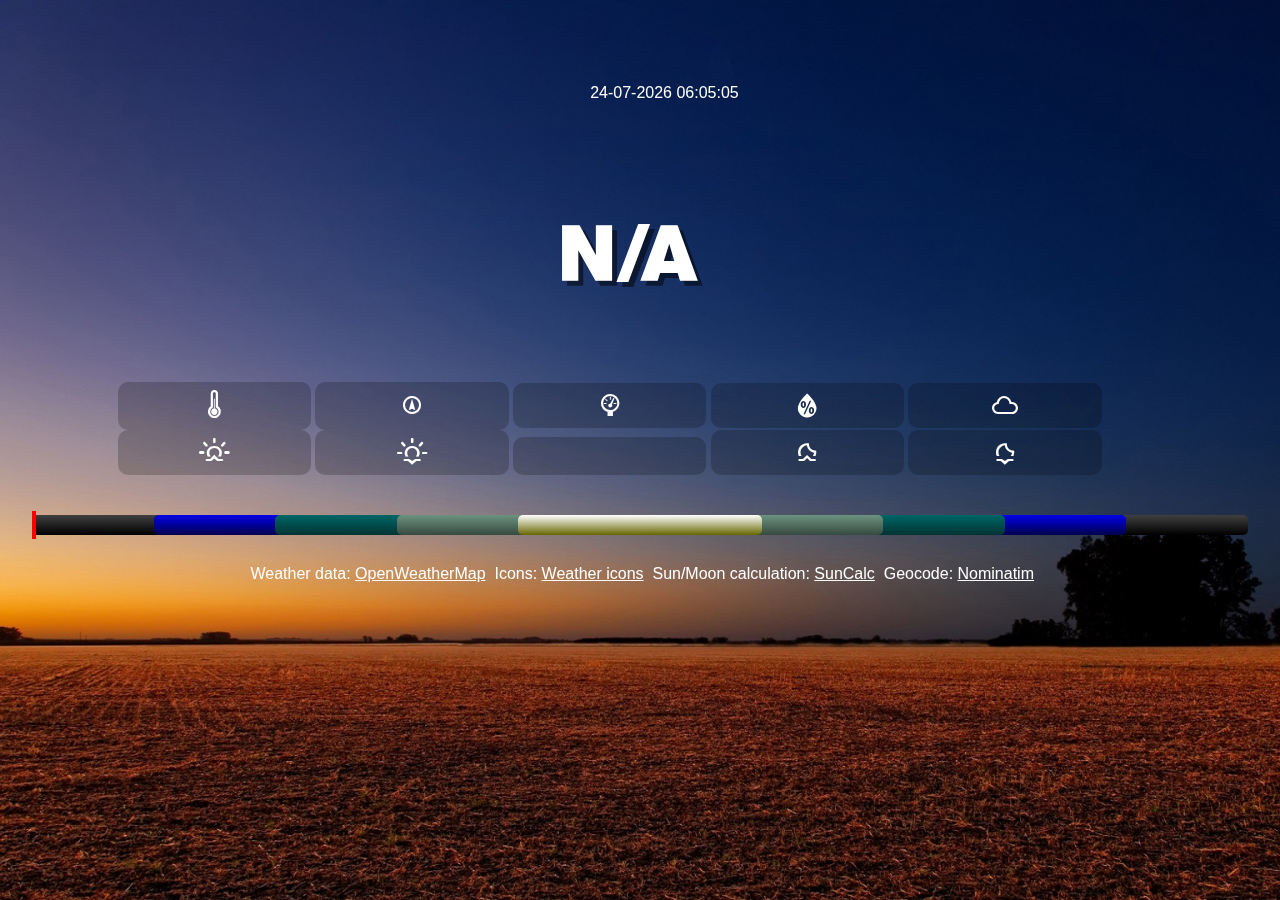
<file: weather/index.html>
<!DOCTYPE html>
<html>
  <head>
    <meta http-equiv="Content-Type" content="text/html; charset=utf-8">
    <meta name="viewport" content="width=device-width, initial-scale=1.0, user-scalable=no">
    <title>Weather</title>

    <link rel="stylesheet" type="text/css" href="weather-icons/css/weather-icons.min.css" />
    <link rel="stylesheet" type="text/css" href="weather-icons/css/weather-icons-wind.min.css" />

    <script type="text/javascript" src="suncalc.js"></script>
    <script type="text/javascript" src="date.format.js"></script>

    <link rel="stylesheet" type="text/css" href="app.css" />
    <script type="text/javascript" src="app.js"></script>
  </head>

  <body onload="weather.init()">
    <div class="Container">

      <div class="bg"></div>

      <div class="content">
   	<div id="notify" class="notify"></div>

	<header>
	  <div>
	    <span id="locName"></span>
	    <a id="locCoords" target="_blank" title="view on map"></a>
	  </div>
	  <div>
	    <img id="seasonIcon"></img>
	    <i id="dtIcon" class="wi"></i>
	    <span id="dtVal"></span>
	  </div>
	</header>

	<div class="content">
	  <div class="main">
	    <i id="icon" class="wi wi-na"></i>
	    <span id="description"></span>
	  </div>

	  <div class="data">
	    <div>
	      <i class="wi wi-thermometer"></i>
	      <span id="weather-temp"></span>
	      <i id="temperature-icon"></i>
	    </div>

	    <div>
	      <i id="weather-wind-icon" class="wi wi-wind"></i>
	      <i id="weather-wind-beaufort-icon"></i>
	      <span id="weather-wind-val"></span>
	    </div>

	    <div>
	      <i class="wi wi-barometer"></i>
	      <span id="weather-bar"></span>
	    </div>

	    <div>
	      <i class="wi wi-humidity"></i>
	      <span id="weather-hum"></span>
	    </div>

	    <div>
	      <i class="wi wi-cloud"></i>
	      <span id="weather-clouds"></span>
	    </div>
	  </div>

	  <div class="data">
	    <div>
	      <i class="wi wi-sunrise"></i>
	      <span id="astr-sunrise"></span>
	    </div>

	    <div>
	      <i class="wi wi-sunset"></i>
	      <span id="astr-sunset"></span>
	    </div>

	    <div>
	      <i id="astr-moonphase" class="wi"></i>
	      <span id="astr-moondist"></span>
	    </div>

	    <div>
	      <i class="wi wi-moonrise"></i>
	      <span id="astr-moonrise"></span>
	    </div>

	    <div>
	      <i class="wi wi-moonset"></i>
	      <span id="astr-moonset"></span>
	    </div>
	  </div>
	</div>

	<div id="timeline" class="timeline">
	  <div id="astr-twl" class="astr"></div>
	  <div id="naut-twl" class="naut"></div>
	  <div id="civil-twl" class="civil"></div>
	  <div id="day" class="day"></div>
	  <div id="cursor" class="cur-time" title=""></div>
	</div>

	<footer>
	  <span id="weather-last-update"></span>
	  <span>
	    &nbsp;Weather data:&nbsp;<a id="weather-provider" target="_blank"></a>
	    &nbsp;Icons:&nbsp;<a href="http://erikflowers.github.io/weather-icons//" target="_blank">Weather icons</a>
	    &nbsp;Sun/Moon calculation:&nbsp;<a href="https://github.com/mourner/suncalc" target="_blank">SunCalc</a>
	    &nbsp;Geocode:&nbsp;<a href="http://nominatim.openstreetmap.org" target="_blank">Nominatim</a>
	  </span>
	</footer>

      </div>
  </body>
</html>
</file>
<file: weather/app.css>
/*
 * Weather CSS
 */


html, body {
    margin: 0px;
    padding: 0px;
}

body {
    color: white;
    font-family: helvetica;
    background-image: url("media/images/night-landscape.jpg");
    background-repeat: no-repeat;
    background-attachment: fixed;
    background-size: cover;
}

.Container {
    width: 95%;
    //min-width: 500px;
    margin: auto;
}

.bg {
    position: fixed;
    top: 0;
    left: 0;
    right: 0;
    bottom: 0;
    z-index: -100;
    //filter: blur(5px);
    //animation: fadeInOut 86400s linear infinite;
}

a {
    color: white;
}
a:focus {
    border: none;
    outline: none;
}

header {
    width: 100%;
    margin: 10px;
    text-align: center;
    //mix-blend-mode: difference;
}
header span {
    margin: 0 10px;
    font-size: 230%;
}
header a {
    margin: 0 10px;
    font-size: 100%;
    text-decoration: none;
}
header i {
    margin: 0 10px;
    font-size: 150%;
}
header img {
    height: 36px;
    //max-height: calc(100% - 50px);
    //max-width: 100%;
}

#dtVal {
    font-size: 100%;
}

nav {
    width: 100%;
    margin: 30px 0;
    //background-color: #ff6a00;
}

dialog {
    border: 2px solid rgba(0, 0, 0, 0.9);
    border-radius: 6px;
    box-shadow: 0 3px 7px rgba(0, 0, 0, 0.5);
}
dialog::backdrop {
    position: fixed;
    top: 0;
    left: 0;
    right: 0;
    bottom: 0;
    background-color: #2575ed;
    opacity: .5;
}
dialog + .backdrop {
    background-color: rgba(0, 0, 0, 0.6);
}

input[type="text"] {
}

#reload {
    width: 15px;
    height: 15px;
    padding: 0 3px 3px 3px;
    border-radius: 5px;
    cursor: pointer;
    background: linear-gradient(
	0deg,
	hsla(0, 0%, 10%, .6),
	hsla(0, 0%, 10%, .1)
    );
}
#reload:hover {
    background: linear-gradient(
	0deg,
	hsla(0, 0%, 10%, .9),
	hsla(0, 0%, 10%, .3)
    );
}
#reload:active {
    background: linear-gradient(
	0deg,
	hsla(0, 0%, 10%, .3),
	hsla(0, 0%, 10%, .9)
    );
}

.content {
    width: 100%;
    padding: 10px 0;
    text-align: center;
    //mix-blend-mode: difference;
}

.main {
    width: 100%;
    margin: 50px 0;
    text-shadow: 5px 5px rgba(0, 0, 0, 0.5);
}
.main i {
    margin: 0 20px;
    font-size: 1000%;
}
.main span {
    margin: 0 10px;
    font-size: 400%;
    font-weight: bold;
}

.data {
    width: 95%;
    //margin: 10px 0;
    font-size: 160%
    text-shadow: 5px 5px rgba(0, 0, 0, 0.5);
}
.data div {
    display: inline-block;
    width: 15%;
    border-radius: 10px;
    //margin: 0 1%;
    padding: 10px;
    background-color: rgba(0, 0, 0, 0.2);
    //box-shadow: 5px 5px #333;
}
.data i {
    font-size: 150%
}

footer {
    width: 100%;
    margin-top: 20px;
    text-align: center;
    //mix-blend-mode: difference;
}

.notify {
    visibility: hidden;
    margin-left: -125px;
    background-color: rgba(0, 0, 0, 0.6);
    color: #fff;
    text-align: center;
    border-radius: 10px;
    padding: 16px;
    position: fixed;
    z-index: 1;
    left: 50%;
    top: 30px;
    font-size: 18px;
    cursor: default;
}

.notify.show {
    visibility: visible;
    -webkit-animation: fadein 0.5s, fadeout 0.5s 2.5s;
    animation: fadein 0.5s, fadeout 0.5s 2.5s;
}

[tooltip]:before {            
    position: absolute;
    content: attr(tooltip);
    opacity: 0;
}
[tooltip]:hover:before {        
    opacity: 1;
}
[tooltip]:not([tooltip-persistent]):before {
    pointer-events: none;
}

.timeline {
    position: relative;
    width: 100%;
    height: 20px;
    margin: 30px 0;
    border-radius: 5px;
    background: linear-gradient(
	0deg,
	hsl(0, 0%, 0%),
	hsl(0, 0%, 25%)
    );
}
.astr {
    position: absolute;
    width: 80%;
    height: 100%;
    margin-left: auto;
    margin-right: auto;
    left: 0;
    right: 0;
    border-radius: 5px;
    z-index: 10;
    background: linear-gradient(
	0deg,
	hsl(240, 100%, 15%),
	hsl(240, 100%, 45%)
    );
}
.naut {
    position: absolute;
    width: 60%;
    height: 100%;
    margin-left: auto;
    margin-right: auto;
    left: 0;
    right: 0;
    border-radius: 5px;
    z-index: 20;
    background: linear-gradient(
	0deg,
	hsl(180, 100%, 10%),
	hsl(180, 100%, 20%)
    );
}
.civil {
    position: absolute;
    width: 40%;
    height: 100%;
    margin-left: auto;
    margin-right: auto;
    left: 0;
    right: 0;
    border-radius: 5px;
    z-index: 30;
    background: linear-gradient(
	0deg,
	hsl(150, 15%, 25%),
	hsl(150, 15%, 50%)
    );
}
.day {
    position: absolute;
    width: 20%;
    height: 100%;
    margin-left: auto;
    margin-right: auto;
    left: 0;
    right: 0;
    border-radius: 5px;
    z-index: 40;
    background: linear-gradient(
	0deg,
	hsl(60, 100%, 20%),
	hsl(60, 100%, 100%)
    );
}
.cur-time {
    position: absolute;
    width: 4px;
    top: -20%;
    bottom: -20%;
    background-color: #f00;
    z-index: 50;
    //animation: moveCursor 86400s infinite linear;
}


@-webkit-keyframes fadein {
    from {top: 0; opacity: 0;} 
    to {top: 30px; opacity: 1;}
}

@keyframes fadein {
    from {top: 0; opacity: 0;}
    to {top: 30px; opacity: 1;}
}

@-webkit-keyframes fadeout {
    from {top: 30px; opacity: 1;} 
    to {top: 0; opacity: 0;}
}

@keyframes fadeout {
    from {top: 30px; opacity: 1;}
    to {top: 0; opacity: 0;}
}


@keyframes moveCursor {
    //from {left: 0;}
    to {left: 100%;}
}


@keyframes fadeInOut {
    0% {
	background-color: rgba(0, 0, 0, .9);
    }
    50% {
	background-color: rgba(0, 0, 0, .0);
    }
    100% {
	background-color: rgba(0, 0, 0, .9);
    }
}
</file>
<file: weather/weather-icons/css/weather-icons.min.css>
/*!
 *  Weather Icons 2.0
 *  Updated August 1, 2015
 *  Weather themed icons for Bootstrap
 *  Author - Erik Flowers - erik@helloerik.com
 *  Email: erik@helloerik.com
 *  Twitter: http://twitter.com/Erik_UX
 *  ------------------------------------------------------------------------------
 *  Maintained at http://erikflowers.github.io/weather-icons
 *
 *  License
 *  ------------------------------------------------------------------------------
 *  - Font licensed under SIL OFL 1.1 -
 *    http://scripts.sil.org/OFL
 *  - CSS, SCSS and LESS are licensed under MIT License -
 *    http://opensource.org/licenses/mit-license.html
 *  - Documentation licensed under CC BY 3.0 -
 *    http://creativecommons.org/licenses/by/3.0/
 *  - Inspired by and works great as a companion with Font Awesome
 *    "Font Awesome by Dave Gandy - http://fontawesome.io"
 *//*!
 *  Weather Icons 2.0
 *  Updated August 1, 2015
 *  Weather themed icons for Bootstrap
 *  Author - Erik Flowers - erik@helloerik.com
 *  Email: erik@helloerik.com
 *  Twitter: http://twitter.com/Erik_UX
 *  ------------------------------------------------------------------------------
 *  Maintained at http://erikflowers.github.io/weather-icons
 *
 *  License
 *  ------------------------------------------------------------------------------
 *  - Font licensed under SIL OFL 1.1 -
 *    http://scripts.sil.org/OFL
 *  - CSS, SCSS and LESS are licensed under MIT License -
 *    http://opensource.org/licenses/mit-license.html
 *  - Documentation licensed under CC BY 3.0 -
 *    http://creativecommons.org/licenses/by/3.0/
 *  - Inspired by and works great as a companion with Font Awesome
 *    "Font Awesome by Dave Gandy - http://fontawesome.io"
 */@font-face{font-family:weathericons;src:url(../font/weathericons-regular-webfont.eot);src:url(../font/weathericons-regular-webfont.eot?#iefix) format('embedded-opentype'),url(../font/weathericons-regular-webfont.woff2) format('woff2'),url(../font/weathericons-regular-webfont.woff) format('woff'),url(../font/weathericons-regular-webfont.ttf) format('truetype'),url(../font/weathericons-regular-webfont.svg#weather_iconsregular) format('svg');font-weight:400;font-style:normal}.wi{display:inline-block;font-family:weathericons;font-style:normal;font-weight:400;line-height:1;-webkit-font-smoothing:antialiased;-moz-osx-font-smoothing:grayscale}.wi-fw{text-align:center;width:1.4em}.wi-rotate-90{filter:progid:DXImageTransform.Microsoft.BasicImage(rotation=1);-webkit-transform:rotate(90deg);-ms-transform:rotate(90deg);transform:rotate(90deg)}.wi-rotate-180{filter:progid:DXImageTransform.Microsoft.BasicImage(rotation=2);-webkit-transform:rotate(180deg);-ms-transform:rotate(180deg);transform:rotate(180deg)}.wi-rotate-270{filter:progid:DXImageTransform.Microsoft.BasicImage(rotation=3);-webkit-transform:rotate(270deg);-ms-transform:rotate(270deg);transform:rotate(270deg)}.wi-flip-horizontal{filter:progid:DXImageTransform.Microsoft.BasicImage(rotation=0, mirror=1);-webkit-transform:scale(-1,1);-ms-transform:scale(-1,1);transform:scale(-1,1)}.wi-flip-vertical{filter:progid:DXImageTransform.Microsoft.BasicImage(rotation=2, mirror=1);-webkit-transform:scale(1,-1);-ms-transform:scale(1,-1);transform:scale(1,-1)}.wi-day-sunny:before{content:"\f00d"}.wi-day-cloudy:before{content:"\f002"}.wi-day-cloudy-gusts:before{content:"\f000"}.wi-day-cloudy-windy:before{content:"\f001"}.wi-day-fog:before{content:"\f003"}.wi-day-hail:before{content:"\f004"}.wi-day-haze:before{content:"\f0b6"}.wi-day-lightning:before{content:"\f005"}.wi-day-rain:before{content:"\f008"}.wi-day-rain-mix:before{content:"\f006"}.wi-day-rain-wind:before{content:"\f007"}.wi-day-showers:before{content:"\f009"}.wi-day-sleet:before{content:"\f0b2"}.wi-day-sleet-storm:before{content:"\f068"}.wi-day-snow:before{content:"\f00a"}.wi-day-snow-thunderstorm:before{content:"\f06b"}.wi-day-snow-wind:before{content:"\f065"}.wi-day-sprinkle:before{content:"\f00b"}.wi-day-storm-showers:before{content:"\f00e"}.wi-day-sunny-overcast:before{content:"\f00c"}.wi-day-thunderstorm:before{content:"\f010"}.wi-day-windy:before{content:"\f085"}.wi-solar-eclipse:before{content:"\f06e"}.wi-hot:before{content:"\f072"}.wi-day-cloudy-high:before{content:"\f07d"}.wi-day-light-wind:before{content:"\f0c4"}.wi-night-clear:before{content:"\f02e"}.wi-night-alt-cloudy:before{content:"\f086"}.wi-night-alt-cloudy-gusts:before{content:"\f022"}.wi-night-alt-cloudy-windy:before{content:"\f023"}.wi-night-alt-hail:before{content:"\f024"}.wi-night-alt-lightning:before{content:"\f025"}.wi-night-alt-rain:before{content:"\f028"}.wi-night-alt-rain-mix:before{content:"\f026"}.wi-night-alt-rain-wind:before{content:"\f027"}.wi-night-alt-showers:before{content:"\f029"}.wi-night-alt-sleet:before{content:"\f0b4"}.wi-night-alt-sleet-storm:before{content:"\f06a"}.wi-night-alt-snow:before{content:"\f02a"}.wi-night-alt-snow-thunderstorm:before{content:"\f06d"}.wi-night-alt-snow-wind:before{content:"\f067"}.wi-night-alt-sprinkle:before{content:"\f02b"}.wi-night-alt-storm-showers:before{content:"\f02c"}.wi-night-alt-thunderstorm:before{content:"\f02d"}.wi-night-cloudy:before{content:"\f031"}.wi-night-cloudy-gusts:before{content:"\f02f"}.wi-night-cloudy-windy:before{content:"\f030"}.wi-night-fog:before{content:"\f04a"}.wi-night-hail:before{content:"\f032"}.wi-night-lightning:before{content:"\f033"}.wi-night-partly-cloudy:before{content:"\f083"}.wi-night-rain:before{content:"\f036"}.wi-night-rain-mix:before{content:"\f034"}.wi-night-rain-wind:before{content:"\f035"}.wi-night-showers:before{content:"\f037"}.wi-night-sleet:before{content:"\f0b3"}.wi-night-sleet-storm:before{content:"\f069"}.wi-night-snow:before{content:"\f038"}.wi-night-snow-thunderstorm:before{content:"\f06c"}.wi-night-snow-wind:before{content:"\f066"}.wi-night-sprinkle:before{content:"\f039"}.wi-night-storm-showers:before{content:"\f03a"}.wi-night-thunderstorm:before{content:"\f03b"}.wi-lunar-eclipse:before{content:"\f070"}.wi-stars:before{content:"\f077"}.wi-storm-showers:before{content:"\f01d"}.wi-thunderstorm:before{content:"\f01e"}.wi-night-alt-cloudy-high:before{content:"\f07e"}.wi-night-cloudy-high:before{content:"\f080"}.wi-night-alt-partly-cloudy:before{content:"\f081"}.wi-cloud:before{content:"\f041"}.wi-cloudy:before{content:"\f013"}.wi-cloudy-gusts:before{content:"\f011"}.wi-cloudy-windy:before{content:"\f012"}.wi-fog:before{content:"\f014"}.wi-hail:before{content:"\f015"}.wi-rain:before{content:"\f019"}.wi-rain-mix:before{content:"\f017"}.wi-rain-wind:before{content:"\f018"}.wi-showers:before{content:"\f01a"}.wi-sleet:before{content:"\f0b5"}.wi-snow:before{content:"\f01b"}.wi-sprinkle:before{content:"\f01c"}.wi-storm-showers:before{content:"\f01d"}.wi-thunderstorm:before{content:"\f01e"}.wi-snow-wind:before{content:"\f064"}.wi-snow:before{content:"\f01b"}.wi-smog:before{content:"\f074"}.wi-smoke:before{content:"\f062"}.wi-lightning:before{content:"\f016"}.wi-raindrops:before{content:"\f04e"}.wi-raindrop:before{content:"\f078"}.wi-dust:before{content:"\f063"}.wi-snowflake-cold:before{content:"\f076"}.wi-windy:before{content:"\f021"}.wi-strong-wind:before{content:"\f050"}.wi-sandstorm:before{content:"\f082"}.wi-earthquake:before{content:"\f0c6"}.wi-fire:before{content:"\f0c7"}.wi-flood:before{content:"\f07c"}.wi-meteor:before{content:"\f071"}.wi-tsunami:before{content:"\f0c5"}.wi-volcano:before{content:"\f0c8"}.wi-hurricane:before{content:"\f073"}.wi-tornado:before{content:"\f056"}.wi-small-craft-advisory:before{content:"\f0cc"}.wi-gale-warning:before{content:"\f0cd"}.wi-storm-warning:before{content:"\f0ce"}.wi-hurricane-warning:before{content:"\f0cf"}.wi-wind-direction:before{content:"\f0b1"}.wi-alien:before{content:"\f075"}.wi-celsius:before{content:"\f03c"}.wi-fahrenheit:before{content:"\f045"}.wi-degrees:before{content:"\f042"}.wi-thermometer:before{content:"\f055"}.wi-thermometer-exterior:before{content:"\f053"}.wi-thermometer-internal:before{content:"\f054"}.wi-cloud-down:before{content:"\f03d"}.wi-cloud-up:before{content:"\f040"}.wi-cloud-refresh:before{content:"\f03e"}.wi-horizon:before{content:"\f047"}.wi-horizon-alt:before{content:"\f046"}.wi-sunrise:before{content:"\f051"}.wi-sunset:before{content:"\f052"}.wi-moonrise:before{content:"\f0c9"}.wi-moonset:before{content:"\f0ca"}.wi-refresh:before{content:"\f04c"}.wi-refresh-alt:before{content:"\f04b"}.wi-umbrella:before{content:"\f084"}.wi-barometer:before{content:"\f079"}.wi-humidity:before{content:"\f07a"}.wi-na:before{content:"\f07b"}.wi-train:before{content:"\f0cb"}.wi-moon-new:before{content:"\f095"}.wi-moon-waxing-crescent-1:before{content:"\f096"}.wi-moon-waxing-crescent-2:before{content:"\f097"}.wi-moon-waxing-crescent-3:before{content:"\f098"}.wi-moon-waxing-crescent-4:before{content:"\f099"}.wi-moon-waxing-crescent-5:before{content:"\f09a"}.wi-moon-waxing-crescent-6:before{content:"\f09b"}.wi-moon-first-quarter:before{content:"\f09c"}.wi-moon-waxing-gibbous-1:before{content:"\f09d"}.wi-moon-waxing-gibbous-2:before{content:"\f09e"}.wi-moon-waxing-gibbous-3:before{content:"\f09f"}.wi-moon-waxing-gibbous-4:before{content:"\f0a0"}.wi-moon-waxing-gibbous-5:before{content:"\f0a1"}.wi-moon-waxing-gibbous-6:before{content:"\f0a2"}.wi-moon-full:before{content:"\f0a3"}.wi-moon-waning-gibbous-1:before{content:"\f0a4"}.wi-moon-waning-gibbous-2:before{content:"\f0a5"}.wi-moon-waning-gibbous-3:before{content:"\f0a6"}.wi-moon-waning-gibbous-4:before{content:"\f0a7"}.wi-moon-waning-gibbous-5:before{content:"\f0a8"}.wi-moon-waning-gibbous-6:before{content:"\f0a9"}.wi-moon-third-quarter:before{content:"\f0aa"}.wi-moon-waning-crescent-1:before{content:"\f0ab"}.wi-moon-waning-crescent-2:before{content:"\f0ac"}.wi-moon-waning-crescent-3:before{content:"\f0ad"}.wi-moon-waning-crescent-4:before{content:"\f0ae"}.wi-moon-waning-crescent-5:before{content:"\f0af"}.wi-moon-waning-crescent-6:before{content:"\f0b0"}.wi-moon-alt-new:before{content:"\f0eb"}.wi-moon-alt-waxing-crescent-1:before{content:"\f0d0"}.wi-moon-alt-waxing-crescent-2:before{content:"\f0d1"}.wi-moon-alt-waxing-crescent-3:before{content:"\f0d2"}.wi-moon-alt-waxing-crescent-4:before{content:"\f0d3"}.wi-moon-alt-waxing-crescent-5:before{content:"\f0d4"}.wi-moon-alt-waxing-crescent-6:before{content:"\f0d5"}.wi-moon-alt-first-quarter:before{content:"\f0d6"}.wi-moon-alt-waxing-gibbous-1:before{content:"\f0d7"}.wi-moon-alt-waxing-gibbous-2:before{content:"\f0d8"}.wi-moon-alt-waxing-gibbous-3:before{content:"\f0d9"}.wi-moon-alt-waxing-gibbous-4:before{content:"\f0da"}.wi-moon-alt-waxing-gibbous-5:before{content:"\f0db"}.wi-moon-alt-waxing-gibbous-6:before{content:"\f0dc"}.wi-moon-alt-full:before{content:"\f0dd"}.wi-moon-alt-waning-gibbous-1:before{content:"\f0de"}.wi-moon-alt-waning-gibbous-2:before{content:"\f0df"}.wi-moon-alt-waning-gibbous-3:before{content:"\f0e0"}.wi-moon-alt-waning-gibbous-4:before{content:"\f0e1"}.wi-moon-alt-waning-gibbous-5:before{content:"\f0e2"}.wi-moon-alt-waning-gibbous-6:before{content:"\f0e3"}.wi-moon-alt-third-quarter:before{content:"\f0e4"}.wi-moon-alt-waning-crescent-1:before{content:"\f0e5"}.wi-moon-alt-waning-crescent-2:before{content:"\f0e6"}.wi-moon-alt-waning-crescent-3:before{content:"\f0e7"}.wi-moon-alt-waning-crescent-4:before{content:"\f0e8"}.wi-moon-alt-waning-crescent-5:before{content:"\f0e9"}.wi-moon-alt-waning-crescent-6:before{content:"\f0ea"}.wi-moon-0:before{content:"\f095"}.wi-moon-1:before{content:"\f096"}.wi-moon-2:before{content:"\f097"}.wi-moon-3:before{content:"\f098"}.wi-moon-4:before{content:"\f099"}.wi-moon-5:before{content:"\f09a"}.wi-moon-6:before{content:"\f09b"}.wi-moon-7:before{content:"\f09c"}.wi-moon-8:before{content:"\f09d"}.wi-moon-9:before{content:"\f09e"}.wi-moon-10:before{content:"\f09f"}.wi-moon-11:before{content:"\f0a0"}.wi-moon-12:before{content:"\f0a1"}.wi-moon-13:before{content:"\f0a2"}.wi-moon-14:before{content:"\f0a3"}.wi-moon-15:before{content:"\f0a4"}.wi-moon-16:before{content:"\f0a5"}.wi-moon-17:before{content:"\f0a6"}.wi-moon-18:before{content:"\f0a7"}.wi-moon-19:before{content:"\f0a8"}.wi-moon-20:before{content:"\f0a9"}.wi-moon-21:before{content:"\f0aa"}.wi-moon-22:before{content:"\f0ab"}.wi-moon-23:before{content:"\f0ac"}.wi-moon-24:before{content:"\f0ad"}.wi-moon-25:before{content:"\f0ae"}.wi-moon-26:before{content:"\f0af"}.wi-moon-27:before{content:"\f0b0"}.wi-time-1:before{content:"\f08a"}.wi-time-2:before{content:"\f08b"}.wi-time-3:before{content:"\f08c"}.wi-time-4:before{content:"\f08d"}.wi-time-5:before{content:"\f08e"}.wi-time-6:before{content:"\f08f"}.wi-time-7:before{content:"\f090"}.wi-time-8:before{content:"\f091"}.wi-time-9:before{content:"\f092"}.wi-time-10:before{content:"\f093"}.wi-time-11:before{content:"\f094"}.wi-time-12:before{content:"\f089"}.wi-direction-up:before{content:"\f058"}.wi-direction-up-right:before{content:"\f057"}.wi-direction-right:before{content:"\f04d"}.wi-direction-down-right:before{content:"\f088"}.wi-direction-down:before{content:"\f044"}.wi-direction-down-left:before{content:"\f043"}.wi-direction-left:before{content:"\f048"}.wi-direction-up-left:before{content:"\f087"}.wi-wind-beaufort-0:before{content:"\f0b7"}.wi-wind-beaufort-1:before{content:"\f0b8"}.wi-wind-beaufort-2:before{content:"\f0b9"}.wi-wind-beaufort-3:before{content:"\f0ba"}.wi-wind-beaufort-4:before{content:"\f0bb"}.wi-wind-beaufort-5:before{content:"\f0bc"}.wi-wind-beaufort-6:before{content:"\f0bd"}.wi-wind-beaufort-7:before{content:"\f0be"}.wi-wind-beaufort-8:before{content:"\f0bf"}.wi-wind-beaufort-9:before{content:"\f0c0"}.wi-wind-beaufort-10:before{content:"\f0c1"}.wi-wind-beaufort-11:before{content:"\f0c2"}.wi-wind-beaufort-12:before{content:"\f0c3"}.wi-yahoo-0:before{content:"\f056"}.wi-yahoo-1:before{content:"\f00e"}.wi-yahoo-2:before{content:"\f073"}.wi-yahoo-3:before{content:"\f01e"}.wi-yahoo-4:before{content:"\f01e"}.wi-yahoo-5:before{content:"\f017"}.wi-yahoo-6:before{content:"\f017"}.wi-yahoo-7:before{content:"\f017"}.wi-yahoo-8:before{content:"\f015"}.wi-yahoo-9:before{content:"\f01a"}.wi-yahoo-10:before{content:"\f015"}.wi-yahoo-11:before{content:"\f01a"}.wi-yahoo-12:before{content:"\f01a"}.wi-yahoo-13:before{content:"\f01b"}.wi-yahoo-14:before{content:"\f00a"}.wi-yahoo-15:before{content:"\f064"}.wi-yahoo-16:before{content:"\f01b"}.wi-yahoo-17:before{content:"\f015"}.wi-yahoo-18:before{content:"\f017"}.wi-yahoo-19:before{content:"\f063"}.wi-yahoo-20:before{content:"\f014"}.wi-yahoo-21:before{content:"\f021"}.wi-yahoo-22:before{content:"\f062"}.wi-yahoo-23:before{content:"\f050"}.wi-yahoo-24:before{content:"\f050"}.wi-yahoo-25:before{content:"\f076"}.wi-yahoo-26:before{content:"\f013"}.wi-yahoo-27:before{content:"\f031"}.wi-yahoo-28:before{content:"\f002"}.wi-yahoo-29:before{content:"\f031"}.wi-yahoo-30:before{content:"\f002"}.wi-yahoo-31:before{content:"\f02e"}.wi-yahoo-32:before{content:"\f00d"}.wi-yahoo-33:before{content:"\f083"}.wi-yahoo-34:before{content:"\f00c"}.wi-yahoo-35:before{content:"\f017"}.wi-yahoo-36:before{content:"\f072"}.wi-yahoo-37:before{content:"\f00e"}.wi-yahoo-38:before{content:"\f00e"}.wi-yahoo-39:before{content:"\f00e"}.wi-yahoo-40:before{content:"\f01a"}.wi-yahoo-41:before{content:"\f064"}.wi-yahoo-42:before{content:"\f01b"}.wi-yahoo-43:before{content:"\f064"}.wi-yahoo-44:before{content:"\f00c"}.wi-yahoo-45:before{content:"\f00e"}.wi-yahoo-46:before{content:"\f01b"}.wi-yahoo-47:before{content:"\f00e"}.wi-yahoo-3200:before{content:"\f077"}.wi-forecast-io-clear-day:before{content:"\f00d"}.wi-forecast-io-clear-night:before{content:"\f02e"}.wi-forecast-io-rain:before{content:"\f019"}.wi-forecast-io-snow:before{content:"\f01b"}.wi-forecast-io-sleet:before{content:"\f0b5"}.wi-forecast-io-wind:before{content:"\f050"}.wi-forecast-io-fog:before{content:"\f014"}.wi-forecast-io-cloudy:before{content:"\f013"}.wi-forecast-io-partly-cloudy-day:before{content:"\f002"}.wi-forecast-io-partly-cloudy-night:before{content:"\f031"}.wi-forecast-io-hail:before{content:"\f015"}.wi-forecast-io-thunderstorm:before{content:"\f01e"}.wi-forecast-io-tornado:before{content:"\f056"}.wi-wmo4680-00:before,.wi-wmo4680-0:before{content:"\f055"}.wi-wmo4680-01:before,.wi-wmo4680-1:before{content:"\f013"}.wi-wmo4680-02:before,.wi-wmo4680-2:before{content:"\f055"}.wi-wmo4680-03:before,.wi-wmo4680-3:before{content:"\f013"}.wi-wmo4680-04:before,.wi-wmo4680-4:before{content:"\f014"}.wi-wmo4680-05:before,.wi-wmo4680-5:before{content:"\f014"}.wi-wmo4680-10:before{content:"\f014"}.wi-wmo4680-11:before{content:"\f014"}.wi-wmo4680-12:before{content:"\f016"}.wi-wmo4680-18:before{content:"\f050"}.wi-wmo4680-20:before{content:"\f014"}.wi-wmo4680-21:before{content:"\f017"}.wi-wmo4680-22:before{content:"\f017"}.wi-wmo4680-23:before{content:"\f019"}.wi-wmo4680-24:before{content:"\f01b"}.wi-wmo4680-25:before{content:"\f015"}.wi-wmo4680-26:before{content:"\f01e"}.wi-wmo4680-27:before{content:"\f063"}.wi-wmo4680-28:before{content:"\f063"}.wi-wmo4680-29:before{content:"\f063"}.wi-wmo4680-30:before{content:"\f014"}.wi-wmo4680-31:before{content:"\f014"}.wi-wmo4680-32:before{content:"\f014"}.wi-wmo4680-33:before{content:"\f014"}.wi-wmo4680-34:before{content:"\f014"}.wi-wmo4680-35:before{content:"\f014"}.wi-wmo4680-40:before{content:"\f017"}.wi-wmo4680-41:before{content:"\f01c"}.wi-wmo4680-42:before{content:"\f019"}.wi-wmo4680-43:before{content:"\f01c"}.wi-wmo4680-44:before{content:"\f019"}.wi-wmo4680-45:before{content:"\f015"}.wi-wmo4680-46:before{content:"\f015"}.wi-wmo4680-47:before{content:"\f01b"}.wi-wmo4680-48:before{content:"\f01b"}.wi-wmo4680-50:before{content:"\f01c"}.wi-wmo4680-51:before{content:"\f01c"}.wi-wmo4680-52:before{content:"\f019"}.wi-wmo4680-53:before{content:"\f019"}.wi-wmo4680-54:before{content:"\f076"}.wi-wmo4680-55:before{content:"\f076"}.wi-wmo4680-56:before{content:"\f076"}.wi-wmo4680-57:before{content:"\f01c"}.wi-wmo4680-58:before{content:"\f019"}.wi-wmo4680-60:before{content:"\f01c"}.wi-wmo4680-61:before{content:"\f01c"}.wi-wmo4680-62:before{content:"\f019"}.wi-wmo4680-63:before{content:"\f019"}.wi-wmo4680-64:before{content:"\f015"}.wi-wmo4680-65:before{content:"\f015"}.wi-wmo4680-66:before{content:"\f015"}.wi-wmo4680-67:before{content:"\f017"}.wi-wmo4680-68:before{content:"\f017"}.wi-wmo4680-70:before{content:"\f01b"}.wi-wmo4680-71:before{content:"\f01b"}.wi-wmo4680-72:before{content:"\f01b"}.wi-wmo4680-73:before{content:"\f01b"}.wi-wmo4680-74:before{content:"\f076"}.wi-wmo4680-75:before{content:"\f076"}.wi-wmo4680-76:before{content:"\f076"}.wi-wmo4680-77:before{content:"\f01b"}.wi-wmo4680-78:before{content:"\f076"}.wi-wmo4680-80:before{content:"\f019"}.wi-wmo4680-81:before{content:"\f01c"}.wi-wmo4680-82:before{content:"\f019"}.wi-wmo4680-83:before{content:"\f019"}.wi-wmo4680-84:before{content:"\f01d"}.wi-wmo4680-85:before{content:"\f017"}.wi-wmo4680-86:before{content:"\f017"}.wi-wmo4680-87:before{content:"\f017"}.wi-wmo4680-89:before{content:"\f015"}.wi-wmo4680-90:before{content:"\f016"}.wi-wmo4680-91:before{content:"\f01d"}.wi-wmo4680-92:before{content:"\f01e"}.wi-wmo4680-93:before{content:"\f01e"}.wi-wmo4680-94:before{content:"\f016"}.wi-wmo4680-95:before{content:"\f01e"}.wi-wmo4680-96:before{content:"\f01e"}.wi-wmo4680-99:before{content:"\f056"}.wi-owm-200:before{content:"\f01e"}.wi-owm-201:before{content:"\f01e"}.wi-owm-202:before{content:"\f01e"}.wi-owm-210:before{content:"\f016"}.wi-owm-211:before{content:"\f016"}.wi-owm-212:before{content:"\f016"}.wi-owm-221:before{content:"\f016"}.wi-owm-230:before{content:"\f01e"}.wi-owm-231:before{content:"\f01e"}.wi-owm-232:before{content:"\f01e"}.wi-owm-300:before{content:"\f01c"}.wi-owm-301:before{content:"\f01c"}.wi-owm-302:before{content:"\f019"}.wi-owm-310:before{content:"\f017"}.wi-owm-311:before{content:"\f019"}.wi-owm-312:before{content:"\f019"}.wi-owm-313:before{content:"\f01a"}.wi-owm-314:before{content:"\f019"}.wi-owm-321:before{content:"\f01c"}.wi-owm-500:before{content:"\f01c"}.wi-owm-501:before{content:"\f019"}.wi-owm-502:before{content:"\f019"}.wi-owm-503:before{content:"\f019"}.wi-owm-504:before{content:"\f019"}.wi-owm-511:before{content:"\f017"}.wi-owm-520:before{content:"\f01a"}.wi-owm-521:before{content:"\f01a"}.wi-owm-522:before{content:"\f01a"}.wi-owm-531:before{content:"\f01d"}.wi-owm-600:before{content:"\f01b"}.wi-owm-601:before{content:"\f01b"}.wi-owm-602:before{content:"\f0b5"}.wi-owm-611:before{content:"\f017"}.wi-owm-612:before{content:"\f017"}.wi-owm-615:before{content:"\f017"}.wi-owm-616:before{content:"\f017"}.wi-owm-620:before{content:"\f017"}.wi-owm-621:before{content:"\f01b"}.wi-owm-622:before{content:"\f01b"}.wi-owm-701:before{content:"\f01a"}.wi-owm-711:before{content:"\f062"}.wi-owm-721:before{content:"\f0b6"}.wi-owm-731:before{content:"\f063"}.wi-owm-741:before{content:"\f014"}.wi-owm-761:before{content:"\f063"}.wi-owm-762:before{content:"\f063"}.wi-owm-771:before{content:"\f011"}.wi-owm-781:before{content:"\f056"}.wi-owm-800:before{content:"\f00d"}.wi-owm-801:before{content:"\f011"}.wi-owm-802:before{content:"\f011"}.wi-owm-803:before{content:"\f012"}.wi-owm-804:before{content:"\f013"}.wi-owm-900:before{content:"\f056"}.wi-owm-901:before{content:"\f01d"}.wi-owm-902:before{content:"\f073"}.wi-owm-903:before{content:"\f076"}.wi-owm-904:before{content:"\f072"}.wi-owm-905:before{content:"\f021"}.wi-owm-906:before{content:"\f015"}.wi-owm-957:before{content:"\f050"}.wi-owm-day-200:before{content:"\f010"}.wi-owm-day-201:before{content:"\f010"}.wi-owm-day-202:before{content:"\f010"}.wi-owm-day-210:before{content:"\f005"}.wi-owm-day-211:before{content:"\f005"}.wi-owm-day-212:before{content:"\f005"}.wi-owm-day-221:before{content:"\f005"}.wi-owm-day-230:before{content:"\f010"}.wi-owm-day-231:before{content:"\f010"}.wi-owm-day-232:before{content:"\f010"}.wi-owm-day-300:before{content:"\f00b"}.wi-owm-day-301:before{content:"\f00b"}.wi-owm-day-302:before{content:"\f008"}.wi-owm-day-310:before{content:"\f008"}.wi-owm-day-311:before{content:"\f008"}.wi-owm-day-312:before{content:"\f008"}.wi-owm-day-313:before{content:"\f008"}.wi-owm-day-314:before{content:"\f008"}.wi-owm-day-321:before{content:"\f00b"}.wi-owm-day-500:before{content:"\f00b"}.wi-owm-day-501:before{content:"\f008"}.wi-owm-day-502:before{content:"\f008"}.wi-owm-day-503:before{content:"\f008"}.wi-owm-day-504:before{content:"\f008"}.wi-owm-day-511:before{content:"\f006"}.wi-owm-day-520:before{content:"\f009"}.wi-owm-day-521:before{content:"\f009"}.wi-owm-day-522:before{content:"\f009"}.wi-owm-day-531:before{content:"\f00e"}.wi-owm-day-600:before{content:"\f00a"}.wi-owm-day-601:before{content:"\f0b2"}.wi-owm-day-602:before{content:"\f00a"}.wi-owm-day-611:before{content:"\f006"}.wi-owm-day-612:before{content:"\f006"}.wi-owm-day-615:before{content:"\f006"}.wi-owm-day-616:before{content:"\f006"}.wi-owm-day-620:before{content:"\f006"}.wi-owm-day-621:before{content:"\f00a"}.wi-owm-day-622:before{content:"\f00a"}.wi-owm-day-701:before{content:"\f009"}.wi-owm-day-711:before{content:"\f062"}.wi-owm-day-721:before{content:"\f0b6"}.wi-owm-day-731:before{content:"\f063"}.wi-owm-day-741:before{content:"\f003"}.wi-owm-day-761:before{content:"\f063"}.wi-owm-day-762:before{content:"\f063"}.wi-owm-day-781:before{content:"\f056"}.wi-owm-day-800:before{content:"\f00d"}.wi-owm-day-801:before{content:"\f000"}.wi-owm-day-802:before{content:"\f000"}.wi-owm-day-803:before{content:"\f000"}.wi-owm-day-804:before{content:"\f00c"}.wi-owm-day-900:before{content:"\f056"}.wi-owm-day-902:before{content:"\f073"}.wi-owm-day-903:before{content:"\f076"}.wi-owm-day-904:before{content:"\f072"}.wi-owm-day-906:before{content:"\f004"}.wi-owm-day-957:before{content:"\f050"}.wi-owm-night-200:before{content:"\f02d"}.wi-owm-night-201:before{content:"\f02d"}.wi-owm-night-202:before{content:"\f02d"}.wi-owm-night-210:before{content:"\f025"}.wi-owm-night-211:before{content:"\f025"}.wi-owm-night-212:before{content:"\f025"}.wi-owm-night-221:before{content:"\f025"}.wi-owm-night-230:before{content:"\f02d"}.wi-owm-night-231:before{content:"\f02d"}.wi-owm-night-232:before{content:"\f02d"}.wi-owm-night-300:before{content:"\f02b"}.wi-owm-night-301:before{content:"\f02b"}.wi-owm-night-302:before{content:"\f028"}.wi-owm-night-310:before{content:"\f028"}.wi-owm-night-311:before{content:"\f028"}.wi-owm-night-312:before{content:"\f028"}.wi-owm-night-313:before{content:"\f028"}.wi-owm-night-314:before{content:"\f028"}.wi-owm-night-321:before{content:"\f02b"}.wi-owm-night-500:before{content:"\f02b"}.wi-owm-night-501:before{content:"\f028"}.wi-owm-night-502:before{content:"\f028"}.wi-owm-night-503:before{content:"\f028"}.wi-owm-night-504:before{content:"\f028"}.wi-owm-night-511:before{content:"\f026"}.wi-owm-night-520:before{content:"\f029"}.wi-owm-night-521:before{content:"\f029"}.wi-owm-night-522:before{content:"\f029"}.wi-owm-night-531:before{content:"\f02c"}.wi-owm-night-600:before{content:"\f02a"}.wi-owm-night-601:before{content:"\f0b4"}.wi-owm-night-602:before{content:"\f02a"}.wi-owm-night-611:before{content:"\f026"}.wi-owm-night-612:before{content:"\f026"}.wi-owm-night-615:before{content:"\f026"}.wi-owm-night-616:before{content:"\f026"}.wi-owm-night-620:before{content:"\f026"}.wi-owm-night-621:before{content:"\f02a"}.wi-owm-night-622:before{content:"\f02a"}.wi-owm-night-701:before{content:"\f029"}.wi-owm-night-711:before{content:"\f062"}.wi-owm-night-721:before{content:"\f0b6"}.wi-owm-night-731:before{content:"\f063"}.wi-owm-night-741:before{content:"\f04a"}.wi-owm-night-761:before{content:"\f063"}.wi-owm-night-762:before{content:"\f063"}.wi-owm-night-781:before{content:"\f056"}.wi-owm-night-800:before{content:"\f02e"}.wi-owm-night-801:before{content:"\f022"}.wi-owm-night-802:before{content:"\f022"}.wi-owm-night-803:before{content:"\f022"}.wi-owm-night-804:before{content:"\f086"}.wi-owm-night-900:before{content:"\f056"}.wi-owm-night-902:before{content:"\f073"}.wi-owm-night-903:before{content:"\f076"}.wi-owm-night-904:before{content:"\f072"}.wi-owm-night-906:before{content:"\f024"}.wi-owm-night-957:before{content:"\f050"}.wi-wu-chanceflurries:before{content:"\f064"}.wi-wu-chancerain:before{content:"\f019"}.wi-wu-chancesleat:before{content:"\f0b5"}.wi-wu-chancesnow:before{content:"\f01b"}.wi-wu-chancetstorms:before{content:"\f01e"}.wi-wu-clear:before{content:"\f00d"}.wi-wu-cloudy:before{content:"\f002"}.wi-wu-flurries:before{content:"\f064"}.wi-wu-hazy:before{content:"\f0b6"}.wi-wu-mostlycloudy:before{content:"\f002"}.wi-wu-mostlysunny:before{content:"\f00d"}.wi-wu-partlycloudy:before{content:"\f002"}.wi-wu-partlysunny:before{content:"\f00d"}.wi-wu-rain:before{content:"\f01a"}.wi-wu-sleat:before{content:"\f0b5"}.wi-wu-snow:before{content:"\f01b"}.wi-wu-sunny:before{content:"\f00d"}.wi-wu-tstorms:before{content:"\f01e"}.wi-wu-unknown:before{content:"\f00d"}
</file>
<file: weather/weather-icons/css/weather-icons-wind.min.css>
@font-face{font-family:weathericons;src:url(../font/weathericons-regular-webfont.eot);src:url(../font/weathericons-regular-webfont.eot?#iefix)format('embedded-opentype'),url(../font/weathericons-regular-webfont.woff2)format('woff2'),url(../font/weathericons-regular-webfont.woff)format('woff'),url(../font/weathericons-regular-webfont.ttf)format('truetype'),url(../font/weathericons-regular-webfont.svg#weather_iconsregular)format('svg');font-weight:400;font-style:normal}.wi{display:inline-block;font-family:weathericons;font-style:normal;font-weight:400;line-height:1;-webkit-font-smoothing:antialiased;-moz-osx-font-smoothing:grayscale}.wi-fw{text-align:center;width:1.4em}.wi-rotate-90{filter:progid:DXImageTransform.Microsoft.BasicImage(rotation=1);-webkit-transform:rotate(90deg);-ms-transform:rotate(90deg);transform:rotate(90deg)}.wi-rotate-180{filter:progid:DXImageTransform.Microsoft.BasicImage(rotation=2);-webkit-transform:rotate(180deg);-ms-transform:rotate(180deg);transform:rotate(180deg)}.wi-rotate-270{filter:progid:DXImageTransform.Microsoft.BasicImage(rotation=3);-webkit-transform:rotate(270deg);-ms-transform:rotate(270deg);transform:rotate(270deg)}.wi-flip-horizontal{filter:progid:DXImageTransform.Microsoft.BasicImage(rotation=0, mirror=1);-webkit-transform:scale(-1,1);-ms-transform:scale(-1,1);transform:scale(-1,1)}.wi-flip-vertical{filter:progid:DXImageTransform.Microsoft.BasicImage(rotation=2, mirror=1);-webkit-transform:scale(1,-1);-ms-transform:scale(1,-1);transform:scale(1,-1)}.wi-wind:before{content:"\f0b1"}.wi-wind.towards-0-deg{-webkit-transform:rotate(0);-moz-transform:rotate(0);-ms-transform:rotate(0);-o-transform:rotate(0);transform:rotate(0)}.wi-wind.towards-1-deg{-webkit-transform:rotate(1deg);-moz-transform:rotate(1deg);-ms-transform:rotate(1deg);-o-transform:rotate(1deg);transform:rotate(1deg)}.wi-wind.towards-2-deg{-webkit-transform:rotate(2deg);-moz-transform:rotate(2deg);-ms-transform:rotate(2deg);-o-transform:rotate(2deg);transform:rotate(2deg)}.wi-wind.towards-3-deg{-webkit-transform:rotate(3deg);-moz-transform:rotate(3deg);-ms-transform:rotate(3deg);-o-transform:rotate(3deg);transform:rotate(3deg)}.wi-wind.towards-4-deg{-webkit-transform:rotate(4deg);-moz-transform:rotate(4deg);-ms-transform:rotate(4deg);-o-transform:rotate(4deg);transform:rotate(4deg)}.wi-wind.towards-5-deg{-webkit-transform:rotate(5deg);-moz-transform:rotate(5deg);-ms-transform:rotate(5deg);-o-transform:rotate(5deg);transform:rotate(5deg)}.wi-wind.towards-6-deg{-webkit-transform:rotate(6deg);-moz-transform:rotate(6deg);-ms-transform:rotate(6deg);-o-transform:rotate(6deg);transform:rotate(6deg)}.wi-wind.towards-7-deg{-webkit-transform:rotate(7deg);-moz-transform:rotate(7deg);-ms-transform:rotate(7deg);-o-transform:rotate(7deg);transform:rotate(7deg)}.wi-wind.towards-8-deg{-webkit-transform:rotate(8deg);-moz-transform:rotate(8deg);-ms-transform:rotate(8deg);-o-transform:rotate(8deg);transform:rotate(8deg)}.wi-wind.towards-9-deg{-webkit-transform:rotate(9deg);-moz-transform:rotate(9deg);-ms-transform:rotate(9deg);-o-transform:rotate(9deg);transform:rotate(9deg)}.wi-wind.towards-10-deg{-webkit-transform:rotate(10deg);-moz-transform:rotate(10deg);-ms-transform:rotate(10deg);-o-transform:rotate(10deg);transform:rotate(10deg)}.wi-wind.towards-11-deg{-webkit-transform:rotate(11deg);-moz-transform:rotate(11deg);-ms-transform:rotate(11deg);-o-transform:rotate(11deg);transform:rotate(11deg)}.wi-wind.towards-12-deg{-webkit-transform:rotate(12deg);-moz-transform:rotate(12deg);-ms-transform:rotate(12deg);-o-transform:rotate(12deg);transform:rotate(12deg)}.wi-wind.towards-13-deg{-webkit-transform:rotate(13deg);-moz-transform:rotate(13deg);-ms-transform:rotate(13deg);-o-transform:rotate(13deg);transform:rotate(13deg)}.wi-wind.towards-14-deg{-webkit-transform:rotate(14deg);-moz-transform:rotate(14deg);-ms-transform:rotate(14deg);-o-transform:rotate(14deg);transform:rotate(14deg)}.wi-wind.towards-15-deg{-webkit-transform:rotate(15deg);-moz-transform:rotate(15deg);-ms-transform:rotate(15deg);-o-transform:rotate(15deg);transform:rotate(15deg)}.wi-wind.towards-16-deg{-webkit-transform:rotate(16deg);-moz-transform:rotate(16deg);-ms-transform:rotate(16deg);-o-transform:rotate(16deg);transform:rotate(16deg)}.wi-wind.towards-17-deg{-webkit-transform:rotate(17deg);-moz-transform:rotate(17deg);-ms-transform:rotate(17deg);-o-transform:rotate(17deg);transform:rotate(17deg)}.wi-wind.towards-18-deg{-webkit-transform:rotate(18deg);-moz-transform:rotate(18deg);-ms-transform:rotate(18deg);-o-transform:rotate(18deg);transform:rotate(18deg)}.wi-wind.towards-19-deg{-webkit-transform:rotate(19deg);-moz-transform:rotate(19deg);-ms-transform:rotate(19deg);-o-transform:rotate(19deg);transform:rotate(19deg)}.wi-wind.towards-20-deg{-webkit-transform:rotate(20deg);-moz-transform:rotate(20deg);-ms-transform:rotate(20deg);-o-transform:rotate(20deg);transform:rotate(20deg)}.wi-wind.towards-21-deg{-webkit-transform:rotate(21deg);-moz-transform:rotate(21deg);-ms-transform:rotate(21deg);-o-transform:rotate(21deg);transform:rotate(21deg)}.wi-wind.towards-22-deg{-webkit-transform:rotate(22deg);-moz-transform:rotate(22deg);-ms-transform:rotate(22deg);-o-transform:rotate(22deg);transform:rotate(22deg)}.wi-wind.towards-23-deg{-webkit-transform:rotate(23deg);-moz-transform:rotate(23deg);-ms-transform:rotate(23deg);-o-transform:rotate(23deg);transform:rotate(23deg)}.wi-wind.towards-24-deg{-webkit-transform:rotate(24deg);-moz-transform:rotate(24deg);-ms-transform:rotate(24deg);-o-transform:rotate(24deg);transform:rotate(24deg)}.wi-wind.towards-25-deg{-webkit-transform:rotate(25deg);-moz-transform:rotate(25deg);-ms-transform:rotate(25deg);-o-transform:rotate(25deg);transform:rotate(25deg)}.wi-wind.towards-26-deg{-webkit-transform:rotate(26deg);-moz-transform:rotate(26deg);-ms-transform:rotate(26deg);-o-transform:rotate(26deg);transform:rotate(26deg)}.wi-wind.towards-27-deg{-webkit-transform:rotate(27deg);-moz-transform:rotate(27deg);-ms-transform:rotate(27deg);-o-transform:rotate(27deg);transform:rotate(27deg)}.wi-wind.towards-28-deg{-webkit-transform:rotate(28deg);-moz-transform:rotate(28deg);-ms-transform:rotate(28deg);-o-transform:rotate(28deg);transform:rotate(28deg)}.wi-wind.towards-29-deg{-webkit-transform:rotate(29deg);-moz-transform:rotate(29deg);-ms-transform:rotate(29deg);-o-transform:rotate(29deg);transform:rotate(29deg)}.wi-wind.towards-30-deg{-webkit-transform:rotate(30deg);-moz-transform:rotate(30deg);-ms-transform:rotate(30deg);-o-transform:rotate(30deg);transform:rotate(30deg)}.wi-wind.towards-31-deg{-webkit-transform:rotate(31deg);-moz-transform:rotate(31deg);-ms-transform:rotate(31deg);-o-transform:rotate(31deg);transform:rotate(31deg)}.wi-wind.towards-32-deg{-webkit-transform:rotate(32deg);-moz-transform:rotate(32deg);-ms-transform:rotate(32deg);-o-transform:rotate(32deg);transform:rotate(32deg)}.wi-wind.towards-33-deg{-webkit-transform:rotate(33deg);-moz-transform:rotate(33deg);-ms-transform:rotate(33deg);-o-transform:rotate(33deg);transform:rotate(33deg)}.wi-wind.towards-34-deg{-webkit-transform:rotate(34deg);-moz-transform:rotate(34deg);-ms-transform:rotate(34deg);-o-transform:rotate(34deg);transform:rotate(34deg)}.wi-wind.towards-35-deg{-webkit-transform:rotate(35deg);-moz-transform:rotate(35deg);-ms-transform:rotate(35deg);-o-transform:rotate(35deg);transform:rotate(35deg)}.wi-wind.towards-36-deg{-webkit-transform:rotate(36deg);-moz-transform:rotate(36deg);-ms-transform:rotate(36deg);-o-transform:rotate(36deg);transform:rotate(36deg)}.wi-wind.towards-37-deg{-webkit-transform:rotate(37deg);-moz-transform:rotate(37deg);-ms-transform:rotate(37deg);-o-transform:rotate(37deg);transform:rotate(37deg)}.wi-wind.towards-38-deg{-webkit-transform:rotate(38deg);-moz-transform:rotate(38deg);-ms-transform:rotate(38deg);-o-transform:rotate(38deg);transform:rotate(38deg)}.wi-wind.towards-39-deg{-webkit-transform:rotate(39deg);-moz-transform:rotate(39deg);-ms-transform:rotate(39deg);-o-transform:rotate(39deg);transform:rotate(39deg)}.wi-wind.towards-40-deg{-webkit-transform:rotate(40deg);-moz-transform:rotate(40deg);-ms-transform:rotate(40deg);-o-transform:rotate(40deg);transform:rotate(40deg)}.wi-wind.towards-41-deg{-webkit-transform:rotate(41deg);-moz-transform:rotate(41deg);-ms-transform:rotate(41deg);-o-transform:rotate(41deg);transform:rotate(41deg)}.wi-wind.towards-42-deg{-webkit-transform:rotate(42deg);-moz-transform:rotate(42deg);-ms-transform:rotate(42deg);-o-transform:rotate(42deg);transform:rotate(42deg)}.wi-wind.towards-43-deg{-webkit-transform:rotate(43deg);-moz-transform:rotate(43deg);-ms-transform:rotate(43deg);-o-transform:rotate(43deg);transform:rotate(43deg)}.wi-wind.towards-44-deg{-webkit-transform:rotate(44deg);-moz-transform:rotate(44deg);-ms-transform:rotate(44deg);-o-transform:rotate(44deg);transform:rotate(44deg)}.wi-wind.towards-45-deg{-webkit-transform:rotate(45deg);-moz-transform:rotate(45deg);-ms-transform:rotate(45deg);-o-transform:rotate(45deg);transform:rotate(45deg)}.wi-wind.towards-46-deg{-webkit-transform:rotate(46deg);-moz-transform:rotate(46deg);-ms-transform:rotate(46deg);-o-transform:rotate(46deg);transform:rotate(46deg)}.wi-wind.towards-47-deg{-webkit-transform:rotate(47deg);-moz-transform:rotate(47deg);-ms-transform:rotate(47deg);-o-transform:rotate(47deg);transform:rotate(47deg)}.wi-wind.towards-48-deg{-webkit-transform:rotate(48deg);-moz-transform:rotate(48deg);-ms-transform:rotate(48deg);-o-transform:rotate(48deg);transform:rotate(48deg)}.wi-wind.towards-49-deg{-webkit-transform:rotate(49deg);-moz-transform:rotate(49deg);-ms-transform:rotate(49deg);-o-transform:rotate(49deg);transform:rotate(49deg)}.wi-wind.towards-50-deg{-webkit-transform:rotate(50deg);-moz-transform:rotate(50deg);-ms-transform:rotate(50deg);-o-transform:rotate(50deg);transform:rotate(50deg)}.wi-wind.towards-51-deg{-webkit-transform:rotate(51deg);-moz-transform:rotate(51deg);-ms-transform:rotate(51deg);-o-transform:rotate(51deg);transform:rotate(51deg)}.wi-wind.towards-52-deg{-webkit-transform:rotate(52deg);-moz-transform:rotate(52deg);-ms-transform:rotate(52deg);-o-transform:rotate(52deg);transform:rotate(52deg)}.wi-wind.towards-53-deg{-webkit-transform:rotate(53deg);-moz-transform:rotate(53deg);-ms-transform:rotate(53deg);-o-transform:rotate(53deg);transform:rotate(53deg)}.wi-wind.towards-54-deg{-webkit-transform:rotate(54deg);-moz-transform:rotate(54deg);-ms-transform:rotate(54deg);-o-transform:rotate(54deg);transform:rotate(54deg)}.wi-wind.towards-55-deg{-webkit-transform:rotate(55deg);-moz-transform:rotate(55deg);-ms-transform:rotate(55deg);-o-transform:rotate(55deg);transform:rotate(55deg)}.wi-wind.towards-56-deg{-webkit-transform:rotate(56deg);-moz-transform:rotate(56deg);-ms-transform:rotate(56deg);-o-transform:rotate(56deg);transform:rotate(56deg)}.wi-wind.towards-57-deg{-webkit-transform:rotate(57deg);-moz-transform:rotate(57deg);-ms-transform:rotate(57deg);-o-transform:rotate(57deg);transform:rotate(57deg)}.wi-wind.towards-58-deg{-webkit-transform:rotate(58deg);-moz-transform:rotate(58deg);-ms-transform:rotate(58deg);-o-transform:rotate(58deg);transform:rotate(58deg)}.wi-wind.towards-59-deg{-webkit-transform:rotate(59deg);-moz-transform:rotate(59deg);-ms-transform:rotate(59deg);-o-transform:rotate(59deg);transform:rotate(59deg)}.wi-wind.towards-60-deg{-webkit-transform:rotate(60deg);-moz-transform:rotate(60deg);-ms-transform:rotate(60deg);-o-transform:rotate(60deg);transform:rotate(60deg)}.wi-wind.towards-61-deg{-webkit-transform:rotate(61deg);-moz-transform:rotate(61deg);-ms-transform:rotate(61deg);-o-transform:rotate(61deg);transform:rotate(61deg)}.wi-wind.towards-62-deg{-webkit-transform:rotate(62deg);-moz-transform:rotate(62deg);-ms-transform:rotate(62deg);-o-transform:rotate(62deg);transform:rotate(62deg)}.wi-wind.towards-63-deg{-webkit-transform:rotate(63deg);-moz-transform:rotate(63deg);-ms-transform:rotate(63deg);-o-transform:rotate(63deg);transform:rotate(63deg)}.wi-wind.towards-64-deg{-webkit-transform:rotate(64deg);-moz-transform:rotate(64deg);-ms-transform:rotate(64deg);-o-transform:rotate(64deg);transform:rotate(64deg)}.wi-wind.towards-65-deg{-webkit-transform:rotate(65deg);-moz-transform:rotate(65deg);-ms-transform:rotate(65deg);-o-transform:rotate(65deg);transform:rotate(65deg)}.wi-wind.towards-66-deg{-webkit-transform:rotate(66deg);-moz-transform:rotate(66deg);-ms-transform:rotate(66deg);-o-transform:rotate(66deg);transform:rotate(66deg)}.wi-wind.towards-67-deg{-webkit-transform:rotate(67deg);-moz-transform:rotate(67deg);-ms-transform:rotate(67deg);-o-transform:rotate(67deg);transform:rotate(67deg)}.wi-wind.towards-68-deg{-webkit-transform:rotate(68deg);-moz-transform:rotate(68deg);-ms-transform:rotate(68deg);-o-transform:rotate(68deg);transform:rotate(68deg)}.wi-wind.towards-69-deg{-webkit-transform:rotate(69deg);-moz-transform:rotate(69deg);-ms-transform:rotate(69deg);-o-transform:rotate(69deg);transform:rotate(69deg)}.wi-wind.towards-70-deg{-webkit-transform:rotate(70deg);-moz-transform:rotate(70deg);-ms-transform:rotate(70deg);-o-transform:rotate(70deg);transform:rotate(70deg)}.wi-wind.towards-71-deg{-webkit-transform:rotate(71deg);-moz-transform:rotate(71deg);-ms-transform:rotate(71deg);-o-transform:rotate(71deg);transform:rotate(71deg)}.wi-wind.towards-72-deg{-webkit-transform:rotate(72deg);-moz-transform:rotate(72deg);-ms-transform:rotate(72deg);-o-transform:rotate(72deg);transform:rotate(72deg)}.wi-wind.towards-73-deg{-webkit-transform:rotate(73deg);-moz-transform:rotate(73deg);-ms-transform:rotate(73deg);-o-transform:rotate(73deg);transform:rotate(73deg)}.wi-wind.towards-74-deg{-webkit-transform:rotate(74deg);-moz-transform:rotate(74deg);-ms-transform:rotate(74deg);-o-transform:rotate(74deg);transform:rotate(74deg)}.wi-wind.towards-75-deg{-webkit-transform:rotate(75deg);-moz-transform:rotate(75deg);-ms-transform:rotate(75deg);-o-transform:rotate(75deg);transform:rotate(75deg)}.wi-wind.towards-76-deg{-webkit-transform:rotate(76deg);-moz-transform:rotate(76deg);-ms-transform:rotate(76deg);-o-transform:rotate(76deg);transform:rotate(76deg)}.wi-wind.towards-77-deg{-webkit-transform:rotate(77deg);-moz-transform:rotate(77deg);-ms-transform:rotate(77deg);-o-transform:rotate(77deg);transform:rotate(77deg)}.wi-wind.towards-78-deg{-webkit-transform:rotate(78deg);-moz-transform:rotate(78deg);-ms-transform:rotate(78deg);-o-transform:rotate(78deg);transform:rotate(78deg)}.wi-wind.towards-79-deg{-webkit-transform:rotate(79deg);-moz-transform:rotate(79deg);-ms-transform:rotate(79deg);-o-transform:rotate(79deg);transform:rotate(79deg)}.wi-wind.towards-80-deg{-webkit-transform:rotate(80deg);-moz-transform:rotate(80deg);-ms-transform:rotate(80deg);-o-transform:rotate(80deg);transform:rotate(80deg)}.wi-wind.towards-81-deg{-webkit-transform:rotate(81deg);-moz-transform:rotate(81deg);-ms-transform:rotate(81deg);-o-transform:rotate(81deg);transform:rotate(81deg)}.wi-wind.towards-82-deg{-webkit-transform:rotate(82deg);-moz-transform:rotate(82deg);-ms-transform:rotate(82deg);-o-transform:rotate(82deg);transform:rotate(82deg)}.wi-wind.towards-83-deg{-webkit-transform:rotate(83deg);-moz-transform:rotate(83deg);-ms-transform:rotate(83deg);-o-transform:rotate(83deg);transform:rotate(83deg)}.wi-wind.towards-84-deg{-webkit-transform:rotate(84deg);-moz-transform:rotate(84deg);-ms-transform:rotate(84deg);-o-transform:rotate(84deg);transform:rotate(84deg)}.wi-wind.towards-85-deg{-webkit-transform:rotate(85deg);-moz-transform:rotate(85deg);-ms-transform:rotate(85deg);-o-transform:rotate(85deg);transform:rotate(85deg)}.wi-wind.towards-86-deg{-webkit-transform:rotate(86deg);-moz-transform:rotate(86deg);-ms-transform:rotate(86deg);-o-transform:rotate(86deg);transform:rotate(86deg)}.wi-wind.towards-87-deg{-webkit-transform:rotate(87deg);-moz-transform:rotate(87deg);-ms-transform:rotate(87deg);-o-transform:rotate(87deg);transform:rotate(87deg)}.wi-wind.towards-88-deg{-webkit-transform:rotate(88deg);-moz-transform:rotate(88deg);-ms-transform:rotate(88deg);-o-transform:rotate(88deg);transform:rotate(88deg)}.wi-wind.towards-89-deg{-webkit-transform:rotate(89deg);-moz-transform:rotate(89deg);-ms-transform:rotate(89deg);-o-transform:rotate(89deg);transform:rotate(89deg)}.wi-wind.towards-90-deg{-webkit-transform:rotate(90deg);-moz-transform:rotate(90deg);-ms-transform:rotate(90deg);-o-transform:rotate(90deg);transform:rotate(90deg)}.wi-wind.towards-91-deg{-webkit-transform:rotate(91deg);-moz-transform:rotate(91deg);-ms-transform:rotate(91deg);-o-transform:rotate(91deg);transform:rotate(91deg)}.wi-wind.towards-92-deg{-webkit-transform:rotate(92deg);-moz-transform:rotate(92deg);-ms-transform:rotate(92deg);-o-transform:rotate(92deg);transform:rotate(92deg)}.wi-wind.towards-93-deg{-webkit-transform:rotate(93deg);-moz-transform:rotate(93deg);-ms-transform:rotate(93deg);-o-transform:rotate(93deg);transform:rotate(93deg)}.wi-wind.towards-94-deg{-webkit-transform:rotate(94deg);-moz-transform:rotate(94deg);-ms-transform:rotate(94deg);-o-transform:rotate(94deg);transform:rotate(94deg)}.wi-wind.towards-95-deg{-webkit-transform:rotate(95deg);-moz-transform:rotate(95deg);-ms-transform:rotate(95deg);-o-transform:rotate(95deg);transform:rotate(95deg)}.wi-wind.towards-96-deg{-webkit-transform:rotate(96deg);-moz-transform:rotate(96deg);-ms-transform:rotate(96deg);-o-transform:rotate(96deg);transform:rotate(96deg)}.wi-wind.towards-97-deg{-webkit-transform:rotate(97deg);-moz-transform:rotate(97deg);-ms-transform:rotate(97deg);-o-transform:rotate(97deg);transform:rotate(97deg)}.wi-wind.towards-98-deg{-webkit-transform:rotate(98deg);-moz-transform:rotate(98deg);-ms-transform:rotate(98deg);-o-transform:rotate(98deg);transform:rotate(98deg)}.wi-wind.towards-99-deg{-webkit-transform:rotate(99deg);-moz-transform:rotate(99deg);-ms-transform:rotate(99deg);-o-transform:rotate(99deg);transform:rotate(99deg)}.wi-wind.towards-100-deg{-webkit-transform:rotate(100deg);-moz-transform:rotate(100deg);-ms-transform:rotate(100deg);-o-transform:rotate(100deg);transform:rotate(100deg)}.wi-wind.towards-101-deg{-webkit-transform:rotate(101deg);-moz-transform:rotate(101deg);-ms-transform:rotate(101deg);-o-transform:rotate(101deg);transform:rotate(101deg)}.wi-wind.towards-102-deg{-webkit-transform:rotate(102deg);-moz-transform:rotate(102deg);-ms-transform:rotate(102deg);-o-transform:rotate(102deg);transform:rotate(102deg)}.wi-wind.towards-103-deg{-webkit-transform:rotate(103deg);-moz-transform:rotate(103deg);-ms-transform:rotate(103deg);-o-transform:rotate(103deg);transform:rotate(103deg)}.wi-wind.towards-104-deg{-webkit-transform:rotate(104deg);-moz-transform:rotate(104deg);-ms-transform:rotate(104deg);-o-transform:rotate(104deg);transform:rotate(104deg)}.wi-wind.towards-105-deg{-webkit-transform:rotate(105deg);-moz-transform:rotate(105deg);-ms-transform:rotate(105deg);-o-transform:rotate(105deg);transform:rotate(105deg)}.wi-wind.towards-106-deg{-webkit-transform:rotate(106deg);-moz-transform:rotate(106deg);-ms-transform:rotate(106deg);-o-transform:rotate(106deg);transform:rotate(106deg)}.wi-wind.towards-107-deg{-webkit-transform:rotate(107deg);-moz-transform:rotate(107deg);-ms-transform:rotate(107deg);-o-transform:rotate(107deg);transform:rotate(107deg)}.wi-wind.towards-108-deg{-webkit-transform:rotate(108deg);-moz-transform:rotate(108deg);-ms-transform:rotate(108deg);-o-transform:rotate(108deg);transform:rotate(108deg)}.wi-wind.towards-109-deg{-webkit-transform:rotate(109deg);-moz-transform:rotate(109deg);-ms-transform:rotate(109deg);-o-transform:rotate(109deg);transform:rotate(109deg)}.wi-wind.towards-110-deg{-webkit-transform:rotate(110deg);-moz-transform:rotate(110deg);-ms-transform:rotate(110deg);-o-transform:rotate(110deg);transform:rotate(110deg)}.wi-wind.towards-111-deg{-webkit-transform:rotate(111deg);-moz-transform:rotate(111deg);-ms-transform:rotate(111deg);-o-transform:rotate(111deg);transform:rotate(111deg)}.wi-wind.towards-112-deg{-webkit-transform:rotate(112deg);-moz-transform:rotate(112deg);-ms-transform:rotate(112deg);-o-transform:rotate(112deg);transform:rotate(112deg)}.wi-wind.towards-113-deg{-webkit-transform:rotate(113deg);-moz-transform:rotate(113deg);-ms-transform:rotate(113deg);-o-transform:rotate(113deg);transform:rotate(113deg)}.wi-wind.towards-114-deg{-webkit-transform:rotate(114deg);-moz-transform:rotate(114deg);-ms-transform:rotate(114deg);-o-transform:rotate(114deg);transform:rotate(114deg)}.wi-wind.towards-115-deg{-webkit-transform:rotate(115deg);-moz-transform:rotate(115deg);-ms-transform:rotate(115deg);-o-transform:rotate(115deg);transform:rotate(115deg)}.wi-wind.towards-116-deg{-webkit-transform:rotate(116deg);-moz-transform:rotate(116deg);-ms-transform:rotate(116deg);-o-transform:rotate(116deg);transform:rotate(116deg)}.wi-wind.towards-117-deg{-webkit-transform:rotate(117deg);-moz-transform:rotate(117deg);-ms-transform:rotate(117deg);-o-transform:rotate(117deg);transform:rotate(117deg)}.wi-wind.towards-118-deg{-webkit-transform:rotate(118deg);-moz-transform:rotate(118deg);-ms-transform:rotate(118deg);-o-transform:rotate(118deg);transform:rotate(118deg)}.wi-wind.towards-119-deg{-webkit-transform:rotate(119deg);-moz-transform:rotate(119deg);-ms-transform:rotate(119deg);-o-transform:rotate(119deg);transform:rotate(119deg)}.wi-wind.towards-120-deg{-webkit-transform:rotate(120deg);-moz-transform:rotate(120deg);-ms-transform:rotate(120deg);-o-transform:rotate(120deg);transform:rotate(120deg)}.wi-wind.towards-121-deg{-webkit-transform:rotate(121deg);-moz-transform:rotate(121deg);-ms-transform:rotate(121deg);-o-transform:rotate(121deg);transform:rotate(121deg)}.wi-wind.towards-122-deg{-webkit-transform:rotate(122deg);-moz-transform:rotate(122deg);-ms-transform:rotate(122deg);-o-transform:rotate(122deg);transform:rotate(122deg)}.wi-wind.towards-123-deg{-webkit-transform:rotate(123deg);-moz-transform:rotate(123deg);-ms-transform:rotate(123deg);-o-transform:rotate(123deg);transform:rotate(123deg)}.wi-wind.towards-124-deg{-webkit-transform:rotate(124deg);-moz-transform:rotate(124deg);-ms-transform:rotate(124deg);-o-transform:rotate(124deg);transform:rotate(124deg)}.wi-wind.towards-125-deg{-webkit-transform:rotate(125deg);-moz-transform:rotate(125deg);-ms-transform:rotate(125deg);-o-transform:rotate(125deg);transform:rotate(125deg)}.wi-wind.towards-126-deg{-webkit-transform:rotate(126deg);-moz-transform:rotate(126deg);-ms-transform:rotate(126deg);-o-transform:rotate(126deg);transform:rotate(126deg)}.wi-wind.towards-127-deg{-webkit-transform:rotate(127deg);-moz-transform:rotate(127deg);-ms-transform:rotate(127deg);-o-transform:rotate(127deg);transform:rotate(127deg)}.wi-wind.towards-128-deg{-webkit-transform:rotate(128deg);-moz-transform:rotate(128deg);-ms-transform:rotate(128deg);-o-transform:rotate(128deg);transform:rotate(128deg)}.wi-wind.towards-129-deg{-webkit-transform:rotate(129deg);-moz-transform:rotate(129deg);-ms-transform:rotate(129deg);-o-transform:rotate(129deg);transform:rotate(129deg)}.wi-wind.towards-130-deg{-webkit-transform:rotate(130deg);-moz-transform:rotate(130deg);-ms-transform:rotate(130deg);-o-transform:rotate(130deg);transform:rotate(130deg)}.wi-wind.towards-131-deg{-webkit-transform:rotate(131deg);-moz-transform:rotate(131deg);-ms-transform:rotate(131deg);-o-transform:rotate(131deg);transform:rotate(131deg)}.wi-wind.towards-132-deg{-webkit-transform:rotate(132deg);-moz-transform:rotate(132deg);-ms-transform:rotate(132deg);-o-transform:rotate(132deg);transform:rotate(132deg)}.wi-wind.towards-133-deg{-webkit-transform:rotate(133deg);-moz-transform:rotate(133deg);-ms-transform:rotate(133deg);-o-transform:rotate(133deg);transform:rotate(133deg)}.wi-wind.towards-134-deg{-webkit-transform:rotate(134deg);-moz-transform:rotate(134deg);-ms-transform:rotate(134deg);-o-transform:rotate(134deg);transform:rotate(134deg)}.wi-wind.towards-135-deg{-webkit-transform:rotate(135deg);-moz-transform:rotate(135deg);-ms-transform:rotate(135deg);-o-transform:rotate(135deg);transform:rotate(135deg)}.wi-wind.towards-136-deg{-webkit-transform:rotate(136deg);-moz-transform:rotate(136deg);-ms-transform:rotate(136deg);-o-transform:rotate(136deg);transform:rotate(136deg)}.wi-wind.towards-137-deg{-webkit-transform:rotate(137deg);-moz-transform:rotate(137deg);-ms-transform:rotate(137deg);-o-transform:rotate(137deg);transform:rotate(137deg)}.wi-wind.towards-138-deg{-webkit-transform:rotate(138deg);-moz-transform:rotate(138deg);-ms-transform:rotate(138deg);-o-transform:rotate(138deg);transform:rotate(138deg)}.wi-wind.towards-139-deg{-webkit-transform:rotate(139deg);-moz-transform:rotate(139deg);-ms-transform:rotate(139deg);-o-transform:rotate(139deg);transform:rotate(139deg)}.wi-wind.towards-140-deg{-webkit-transform:rotate(140deg);-moz-transform:rotate(140deg);-ms-transform:rotate(140deg);-o-transform:rotate(140deg);transform:rotate(140deg)}.wi-wind.towards-141-deg{-webkit-transform:rotate(141deg);-moz-transform:rotate(141deg);-ms-transform:rotate(141deg);-o-transform:rotate(141deg);transform:rotate(141deg)}.wi-wind.towards-142-deg{-webkit-transform:rotate(142deg);-moz-transform:rotate(142deg);-ms-transform:rotate(142deg);-o-transform:rotate(142deg);transform:rotate(142deg)}.wi-wind.towards-143-deg{-webkit-transform:rotate(143deg);-moz-transform:rotate(143deg);-ms-transform:rotate(143deg);-o-transform:rotate(143deg);transform:rotate(143deg)}.wi-wind.towards-144-deg{-webkit-transform:rotate(144deg);-moz-transform:rotate(144deg);-ms-transform:rotate(144deg);-o-transform:rotate(144deg);transform:rotate(144deg)}.wi-wind.towards-145-deg{-webkit-transform:rotate(145deg);-moz-transform:rotate(145deg);-ms-transform:rotate(145deg);-o-transform:rotate(145deg);transform:rotate(145deg)}.wi-wind.towards-146-deg{-webkit-transform:rotate(146deg);-moz-transform:rotate(146deg);-ms-transform:rotate(146deg);-o-transform:rotate(146deg);transform:rotate(146deg)}.wi-wind.towards-147-deg{-webkit-transform:rotate(147deg);-moz-transform:rotate(147deg);-ms-transform:rotate(147deg);-o-transform:rotate(147deg);transform:rotate(147deg)}.wi-wind.towards-148-deg{-webkit-transform:rotate(148deg);-moz-transform:rotate(148deg);-ms-transform:rotate(148deg);-o-transform:rotate(148deg);transform:rotate(148deg)}.wi-wind.towards-149-deg{-webkit-transform:rotate(149deg);-moz-transform:rotate(149deg);-ms-transform:rotate(149deg);-o-transform:rotate(149deg);transform:rotate(149deg)}.wi-wind.towards-150-deg{-webkit-transform:rotate(150deg);-moz-transform:rotate(150deg);-ms-transform:rotate(150deg);-o-transform:rotate(150deg);transform:rotate(150deg)}.wi-wind.towards-151-deg{-webkit-transform:rotate(151deg);-moz-transform:rotate(151deg);-ms-transform:rotate(151deg);-o-transform:rotate(151deg);transform:rotate(151deg)}.wi-wind.towards-152-deg{-webkit-transform:rotate(152deg);-moz-transform:rotate(152deg);-ms-transform:rotate(152deg);-o-transform:rotate(152deg);transform:rotate(152deg)}.wi-wind.towards-153-deg{-webkit-transform:rotate(153deg);-moz-transform:rotate(153deg);-ms-transform:rotate(153deg);-o-transform:rotate(153deg);transform:rotate(153deg)}.wi-wind.towards-154-deg{-webkit-transform:rotate(154deg);-moz-transform:rotate(154deg);-ms-transform:rotate(154deg);-o-transform:rotate(154deg);transform:rotate(154deg)}.wi-wind.towards-155-deg{-webkit-transform:rotate(155deg);-moz-transform:rotate(155deg);-ms-transform:rotate(155deg);-o-transform:rotate(155deg);transform:rotate(155deg)}.wi-wind.towards-156-deg{-webkit-transform:rotate(156deg);-moz-transform:rotate(156deg);-ms-transform:rotate(156deg);-o-transform:rotate(156deg);transform:rotate(156deg)}.wi-wind.towards-157-deg{-webkit-transform:rotate(157deg);-moz-transform:rotate(157deg);-ms-transform:rotate(157deg);-o-transform:rotate(157deg);transform:rotate(157deg)}.wi-wind.towards-158-deg{-webkit-transform:rotate(158deg);-moz-transform:rotate(158deg);-ms-transform:rotate(158deg);-o-transform:rotate(158deg);transform:rotate(158deg)}.wi-wind.towards-159-deg{-webkit-transform:rotate(159deg);-moz-transform:rotate(159deg);-ms-transform:rotate(159deg);-o-transform:rotate(159deg);transform:rotate(159deg)}.wi-wind.towards-160-deg{-webkit-transform:rotate(160deg);-moz-transform:rotate(160deg);-ms-transform:rotate(160deg);-o-transform:rotate(160deg);transform:rotate(160deg)}.wi-wind.towards-161-deg{-webkit-transform:rotate(161deg);-moz-transform:rotate(161deg);-ms-transform:rotate(161deg);-o-transform:rotate(161deg);transform:rotate(161deg)}.wi-wind.towards-162-deg{-webkit-transform:rotate(162deg);-moz-transform:rotate(162deg);-ms-transform:rotate(162deg);-o-transform:rotate(162deg);transform:rotate(162deg)}.wi-wind.towards-163-deg{-webkit-transform:rotate(163deg);-moz-transform:rotate(163deg);-ms-transform:rotate(163deg);-o-transform:rotate(163deg);transform:rotate(163deg)}.wi-wind.towards-164-deg{-webkit-transform:rotate(164deg);-moz-transform:rotate(164deg);-ms-transform:rotate(164deg);-o-transform:rotate(164deg);transform:rotate(164deg)}.wi-wind.towards-165-deg{-webkit-transform:rotate(165deg);-moz-transform:rotate(165deg);-ms-transform:rotate(165deg);-o-transform:rotate(165deg);transform:rotate(165deg)}.wi-wind.towards-166-deg{-webkit-transform:rotate(166deg);-moz-transform:rotate(166deg);-ms-transform:rotate(166deg);-o-transform:rotate(166deg);transform:rotate(166deg)}.wi-wind.towards-167-deg{-webkit-transform:rotate(167deg);-moz-transform:rotate(167deg);-ms-transform:rotate(167deg);-o-transform:rotate(167deg);transform:rotate(167deg)}.wi-wind.towards-168-deg{-webkit-transform:rotate(168deg);-moz-transform:rotate(168deg);-ms-transform:rotate(168deg);-o-transform:rotate(168deg);transform:rotate(168deg)}.wi-wind.towards-169-deg{-webkit-transform:rotate(169deg);-moz-transform:rotate(169deg);-ms-transform:rotate(169deg);-o-transform:rotate(169deg);transform:rotate(169deg)}.wi-wind.towards-170-deg{-webkit-transform:rotate(170deg);-moz-transform:rotate(170deg);-ms-transform:rotate(170deg);-o-transform:rotate(170deg);transform:rotate(170deg)}.wi-wind.towards-171-deg{-webkit-transform:rotate(171deg);-moz-transform:rotate(171deg);-ms-transform:rotate(171deg);-o-transform:rotate(171deg);transform:rotate(171deg)}.wi-wind.towards-172-deg{-webkit-transform:rotate(172deg);-moz-transform:rotate(172deg);-ms-transform:rotate(172deg);-o-transform:rotate(172deg);transform:rotate(172deg)}.wi-wind.towards-173-deg{-webkit-transform:rotate(173deg);-moz-transform:rotate(173deg);-ms-transform:rotate(173deg);-o-transform:rotate(173deg);transform:rotate(173deg)}.wi-wind.towards-174-deg{-webkit-transform:rotate(174deg);-moz-transform:rotate(174deg);-ms-transform:rotate(174deg);-o-transform:rotate(174deg);transform:rotate(174deg)}.wi-wind.towards-175-deg{-webkit-transform:rotate(175deg);-moz-transform:rotate(175deg);-ms-transform:rotate(175deg);-o-transform:rotate(175deg);transform:rotate(175deg)}.wi-wind.towards-176-deg{-webkit-transform:rotate(176deg);-moz-transform:rotate(176deg);-ms-transform:rotate(176deg);-o-transform:rotate(176deg);transform:rotate(176deg)}.wi-wind.towards-177-deg{-webkit-transform:rotate(177deg);-moz-transform:rotate(177deg);-ms-transform:rotate(177deg);-o-transform:rotate(177deg);transform:rotate(177deg)}.wi-wind.towards-178-deg{-webkit-transform:rotate(178deg);-moz-transform:rotate(178deg);-ms-transform:rotate(178deg);-o-transform:rotate(178deg);transform:rotate(178deg)}.wi-wind.towards-179-deg{-webkit-transform:rotate(179deg);-moz-transform:rotate(179deg);-ms-transform:rotate(179deg);-o-transform:rotate(179deg);transform:rotate(179deg)}.wi-wind.towards-180-deg{-webkit-transform:rotate(180deg);-moz-transform:rotate(180deg);-ms-transform:rotate(180deg);-o-transform:rotate(180deg);transform:rotate(180deg)}.wi-wind.towards-181-deg{-webkit-transform:rotate(181deg);-moz-transform:rotate(181deg);-ms-transform:rotate(181deg);-o-transform:rotate(181deg);transform:rotate(181deg)}.wi-wind.towards-182-deg{-webkit-transform:rotate(182deg);-moz-transform:rotate(182deg);-ms-transform:rotate(182deg);-o-transform:rotate(182deg);transform:rotate(182deg)}.wi-wind.towards-183-deg{-webkit-transform:rotate(183deg);-moz-transform:rotate(183deg);-ms-transform:rotate(183deg);-o-transform:rotate(183deg);transform:rotate(183deg)}.wi-wind.towards-184-deg{-webkit-transform:rotate(184deg);-moz-transform:rotate(184deg);-ms-transform:rotate(184deg);-o-transform:rotate(184deg);transform:rotate(184deg)}.wi-wind.towards-185-deg{-webkit-transform:rotate(185deg);-moz-transform:rotate(185deg);-ms-transform:rotate(185deg);-o-transform:rotate(185deg);transform:rotate(185deg)}.wi-wind.towards-186-deg{-webkit-transform:rotate(186deg);-moz-transform:rotate(186deg);-ms-transform:rotate(186deg);-o-transform:rotate(186deg);transform:rotate(186deg)}.wi-wind.towards-187-deg{-webkit-transform:rotate(187deg);-moz-transform:rotate(187deg);-ms-transform:rotate(187deg);-o-transform:rotate(187deg);transform:rotate(187deg)}.wi-wind.towards-188-deg{-webkit-transform:rotate(188deg);-moz-transform:rotate(188deg);-ms-transform:rotate(188deg);-o-transform:rotate(188deg);transform:rotate(188deg)}.wi-wind.towards-189-deg{-webkit-transform:rotate(189deg);-moz-transform:rotate(189deg);-ms-transform:rotate(189deg);-o-transform:rotate(189deg);transform:rotate(189deg)}.wi-wind.towards-190-deg{-webkit-transform:rotate(190deg);-moz-transform:rotate(190deg);-ms-transform:rotate(190deg);-o-transform:rotate(190deg);transform:rotate(190deg)}.wi-wind.towards-191-deg{-webkit-transform:rotate(191deg);-moz-transform:rotate(191deg);-ms-transform:rotate(191deg);-o-transform:rotate(191deg);transform:rotate(191deg)}.wi-wind.towards-192-deg{-webkit-transform:rotate(192deg);-moz-transform:rotate(192deg);-ms-transform:rotate(192deg);-o-transform:rotate(192deg);transform:rotate(192deg)}.wi-wind.towards-193-deg{-webkit-transform:rotate(193deg);-moz-transform:rotate(193deg);-ms-transform:rotate(193deg);-o-transform:rotate(193deg);transform:rotate(193deg)}.wi-wind.towards-194-deg{-webkit-transform:rotate(194deg);-moz-transform:rotate(194deg);-ms-transform:rotate(194deg);-o-transform:rotate(194deg);transform:rotate(194deg)}.wi-wind.towards-195-deg{-webkit-transform:rotate(195deg);-moz-transform:rotate(195deg);-ms-transform:rotate(195deg);-o-transform:rotate(195deg);transform:rotate(195deg)}.wi-wind.towards-196-deg{-webkit-transform:rotate(196deg);-moz-transform:rotate(196deg);-ms-transform:rotate(196deg);-o-transform:rotate(196deg);transform:rotate(196deg)}.wi-wind.towards-197-deg{-webkit-transform:rotate(197deg);-moz-transform:rotate(197deg);-ms-transform:rotate(197deg);-o-transform:rotate(197deg);transform:rotate(197deg)}.wi-wind.towards-198-deg{-webkit-transform:rotate(198deg);-moz-transform:rotate(198deg);-ms-transform:rotate(198deg);-o-transform:rotate(198deg);transform:rotate(198deg)}.wi-wind.towards-199-deg{-webkit-transform:rotate(199deg);-moz-transform:rotate(199deg);-ms-transform:rotate(199deg);-o-transform:rotate(199deg);transform:rotate(199deg)}.wi-wind.towards-200-deg{-webkit-transform:rotate(200deg);-moz-transform:rotate(200deg);-ms-transform:rotate(200deg);-o-transform:rotate(200deg);transform:rotate(200deg)}.wi-wind.towards-201-deg{-webkit-transform:rotate(201deg);-moz-transform:rotate(201deg);-ms-transform:rotate(201deg);-o-transform:rotate(201deg);transform:rotate(201deg)}.wi-wind.towards-202-deg{-webkit-transform:rotate(202deg);-moz-transform:rotate(202deg);-ms-transform:rotate(202deg);-o-transform:rotate(202deg);transform:rotate(202deg)}.wi-wind.towards-203-deg{-webkit-transform:rotate(203deg);-moz-transform:rotate(203deg);-ms-transform:rotate(203deg);-o-transform:rotate(203deg);transform:rotate(203deg)}.wi-wind.towards-204-deg{-webkit-transform:rotate(204deg);-moz-transform:rotate(204deg);-ms-transform:rotate(204deg);-o-transform:rotate(204deg);transform:rotate(204deg)}.wi-wind.towards-205-deg{-webkit-transform:rotate(205deg);-moz-transform:rotate(205deg);-ms-transform:rotate(205deg);-o-transform:rotate(205deg);transform:rotate(205deg)}.wi-wind.towards-206-deg{-webkit-transform:rotate(206deg);-moz-transform:rotate(206deg);-ms-transform:rotate(206deg);-o-transform:rotate(206deg);transform:rotate(206deg)}.wi-wind.towards-207-deg{-webkit-transform:rotate(207deg);-moz-transform:rotate(207deg);-ms-transform:rotate(207deg);-o-transform:rotate(207deg);transform:rotate(207deg)}.wi-wind.towards-208-deg{-webkit-transform:rotate(208deg);-moz-transform:rotate(208deg);-ms-transform:rotate(208deg);-o-transform:rotate(208deg);transform:rotate(208deg)}.wi-wind.towards-209-deg{-webkit-transform:rotate(209deg);-moz-transform:rotate(209deg);-ms-transform:rotate(209deg);-o-transform:rotate(209deg);transform:rotate(209deg)}.wi-wind.towards-210-deg{-webkit-transform:rotate(210deg);-moz-transform:rotate(210deg);-ms-transform:rotate(210deg);-o-transform:rotate(210deg);transform:rotate(210deg)}.wi-wind.towards-211-deg{-webkit-transform:rotate(211deg);-moz-transform:rotate(211deg);-ms-transform:rotate(211deg);-o-transform:rotate(211deg);transform:rotate(211deg)}.wi-wind.towards-212-deg{-webkit-transform:rotate(212deg);-moz-transform:rotate(212deg);-ms-transform:rotate(212deg);-o-transform:rotate(212deg);transform:rotate(212deg)}.wi-wind.towards-213-deg{-webkit-transform:rotate(213deg);-moz-transform:rotate(213deg);-ms-transform:rotate(213deg);-o-transform:rotate(213deg);transform:rotate(213deg)}.wi-wind.towards-214-deg{-webkit-transform:rotate(214deg);-moz-transform:rotate(214deg);-ms-transform:rotate(214deg);-o-transform:rotate(214deg);transform:rotate(214deg)}.wi-wind.towards-215-deg{-webkit-transform:rotate(215deg);-moz-transform:rotate(215deg);-ms-transform:rotate(215deg);-o-transform:rotate(215deg);transform:rotate(215deg)}.wi-wind.towards-216-deg{-webkit-transform:rotate(216deg);-moz-transform:rotate(216deg);-ms-transform:rotate(216deg);-o-transform:rotate(216deg);transform:rotate(216deg)}.wi-wind.towards-217-deg{-webkit-transform:rotate(217deg);-moz-transform:rotate(217deg);-ms-transform:rotate(217deg);-o-transform:rotate(217deg);transform:rotate(217deg)}.wi-wind.towards-218-deg{-webkit-transform:rotate(218deg);-moz-transform:rotate(218deg);-ms-transform:rotate(218deg);-o-transform:rotate(218deg);transform:rotate(218deg)}.wi-wind.towards-219-deg{-webkit-transform:rotate(219deg);-moz-transform:rotate(219deg);-ms-transform:rotate(219deg);-o-transform:rotate(219deg);transform:rotate(219deg)}.wi-wind.towards-220-deg{-webkit-transform:rotate(220deg);-moz-transform:rotate(220deg);-ms-transform:rotate(220deg);-o-transform:rotate(220deg);transform:rotate(220deg)}.wi-wind.towards-221-deg{-webkit-transform:rotate(221deg);-moz-transform:rotate(221deg);-ms-transform:rotate(221deg);-o-transform:rotate(221deg);transform:rotate(221deg)}.wi-wind.towards-222-deg{-webkit-transform:rotate(222deg);-moz-transform:rotate(222deg);-ms-transform:rotate(222deg);-o-transform:rotate(222deg);transform:rotate(222deg)}.wi-wind.towards-223-deg{-webkit-transform:rotate(223deg);-moz-transform:rotate(223deg);-ms-transform:rotate(223deg);-o-transform:rotate(223deg);transform:rotate(223deg)}.wi-wind.towards-224-deg{-webkit-transform:rotate(224deg);-moz-transform:rotate(224deg);-ms-transform:rotate(224deg);-o-transform:rotate(224deg);transform:rotate(224deg)}.wi-wind.towards-225-deg{-webkit-transform:rotate(225deg);-moz-transform:rotate(225deg);-ms-transform:rotate(225deg);-o-transform:rotate(225deg);transform:rotate(225deg)}.wi-wind.towards-226-deg{-webkit-transform:rotate(226deg);-moz-transform:rotate(226deg);-ms-transform:rotate(226deg);-o-transform:rotate(226deg);transform:rotate(226deg)}.wi-wind.towards-227-deg{-webkit-transform:rotate(227deg);-moz-transform:rotate(227deg);-ms-transform:rotate(227deg);-o-transform:rotate(227deg);transform:rotate(227deg)}.wi-wind.towards-228-deg{-webkit-transform:rotate(228deg);-moz-transform:rotate(228deg);-ms-transform:rotate(228deg);-o-transform:rotate(228deg);transform:rotate(228deg)}.wi-wind.towards-229-deg{-webkit-transform:rotate(229deg);-moz-transform:rotate(229deg);-ms-transform:rotate(229deg);-o-transform:rotate(229deg);transform:rotate(229deg)}.wi-wind.towards-230-deg{-webkit-transform:rotate(230deg);-moz-transform:rotate(230deg);-ms-transform:rotate(230deg);-o-transform:rotate(230deg);transform:rotate(230deg)}.wi-wind.towards-231-deg{-webkit-transform:rotate(231deg);-moz-transform:rotate(231deg);-ms-transform:rotate(231deg);-o-transform:rotate(231deg);transform:rotate(231deg)}.wi-wind.towards-232-deg{-webkit-transform:rotate(232deg);-moz-transform:rotate(232deg);-ms-transform:rotate(232deg);-o-transform:rotate(232deg);transform:rotate(232deg)}.wi-wind.towards-233-deg{-webkit-transform:rotate(233deg);-moz-transform:rotate(233deg);-ms-transform:rotate(233deg);-o-transform:rotate(233deg);transform:rotate(233deg)}.wi-wind.towards-234-deg{-webkit-transform:rotate(234deg);-moz-transform:rotate(234deg);-ms-transform:rotate(234deg);-o-transform:rotate(234deg);transform:rotate(234deg)}.wi-wind.towards-235-deg{-webkit-transform:rotate(235deg);-moz-transform:rotate(235deg);-ms-transform:rotate(235deg);-o-transform:rotate(235deg);transform:rotate(235deg)}.wi-wind.towards-236-deg{-webkit-transform:rotate(236deg);-moz-transform:rotate(236deg);-ms-transform:rotate(236deg);-o-transform:rotate(236deg);transform:rotate(236deg)}.wi-wind.towards-237-deg{-webkit-transform:rotate(237deg);-moz-transform:rotate(237deg);-ms-transform:rotate(237deg);-o-transform:rotate(237deg);transform:rotate(237deg)}.wi-wind.towards-238-deg{-webkit-transform:rotate(238deg);-moz-transform:rotate(238deg);-ms-transform:rotate(238deg);-o-transform:rotate(238deg);transform:rotate(238deg)}.wi-wind.towards-239-deg{-webkit-transform:rotate(239deg);-moz-transform:rotate(239deg);-ms-transform:rotate(239deg);-o-transform:rotate(239deg);transform:rotate(239deg)}.wi-wind.towards-240-deg{-webkit-transform:rotate(240deg);-moz-transform:rotate(240deg);-ms-transform:rotate(240deg);-o-transform:rotate(240deg);transform:rotate(240deg)}.wi-wind.towards-241-deg{-webkit-transform:rotate(241deg);-moz-transform:rotate(241deg);-ms-transform:rotate(241deg);-o-transform:rotate(241deg);transform:rotate(241deg)}.wi-wind.towards-242-deg{-webkit-transform:rotate(242deg);-moz-transform:rotate(242deg);-ms-transform:rotate(242deg);-o-transform:rotate(242deg);transform:rotate(242deg)}.wi-wind.towards-243-deg{-webkit-transform:rotate(243deg);-moz-transform:rotate(243deg);-ms-transform:rotate(243deg);-o-transform:rotate(243deg);transform:rotate(243deg)}.wi-wind.towards-244-deg{-webkit-transform:rotate(244deg);-moz-transform:rotate(244deg);-ms-transform:rotate(244deg);-o-transform:rotate(244deg);transform:rotate(244deg)}.wi-wind.towards-245-deg{-webkit-transform:rotate(245deg);-moz-transform:rotate(245deg);-ms-transform:rotate(245deg);-o-transform:rotate(245deg);transform:rotate(245deg)}.wi-wind.towards-246-deg{-webkit-transform:rotate(246deg);-moz-transform:rotate(246deg);-ms-transform:rotate(246deg);-o-transform:rotate(246deg);transform:rotate(246deg)}.wi-wind.towards-247-deg{-webkit-transform:rotate(247deg);-moz-transform:rotate(247deg);-ms-transform:rotate(247deg);-o-transform:rotate(247deg);transform:rotate(247deg)}.wi-wind.towards-248-deg{-webkit-transform:rotate(248deg);-moz-transform:rotate(248deg);-ms-transform:rotate(248deg);-o-transform:rotate(248deg);transform:rotate(248deg)}.wi-wind.towards-249-deg{-webkit-transform:rotate(249deg);-moz-transform:rotate(249deg);-ms-transform:rotate(249deg);-o-transform:rotate(249deg);transform:rotate(249deg)}.wi-wind.towards-250-deg{-webkit-transform:rotate(250deg);-moz-transform:rotate(250deg);-ms-transform:rotate(250deg);-o-transform:rotate(250deg);transform:rotate(250deg)}.wi-wind.towards-251-deg{-webkit-transform:rotate(251deg);-moz-transform:rotate(251deg);-ms-transform:rotate(251deg);-o-transform:rotate(251deg);transform:rotate(251deg)}.wi-wind.towards-252-deg{-webkit-transform:rotate(252deg);-moz-transform:rotate(252deg);-ms-transform:rotate(252deg);-o-transform:rotate(252deg);transform:rotate(252deg)}.wi-wind.towards-253-deg{-webkit-transform:rotate(253deg);-moz-transform:rotate(253deg);-ms-transform:rotate(253deg);-o-transform:rotate(253deg);transform:rotate(253deg)}.wi-wind.towards-254-deg{-webkit-transform:rotate(254deg);-moz-transform:rotate(254deg);-ms-transform:rotate(254deg);-o-transform:rotate(254deg);transform:rotate(254deg)}.wi-wind.towards-255-deg{-webkit-transform:rotate(255deg);-moz-transform:rotate(255deg);-ms-transform:rotate(255deg);-o-transform:rotate(255deg);transform:rotate(255deg)}.wi-wind.towards-256-deg{-webkit-transform:rotate(256deg);-moz-transform:rotate(256deg);-ms-transform:rotate(256deg);-o-transform:rotate(256deg);transform:rotate(256deg)}.wi-wind.towards-257-deg{-webkit-transform:rotate(257deg);-moz-transform:rotate(257deg);-ms-transform:rotate(257deg);-o-transform:rotate(257deg);transform:rotate(257deg)}.wi-wind.towards-258-deg{-webkit-transform:rotate(258deg);-moz-transform:rotate(258deg);-ms-transform:rotate(258deg);-o-transform:rotate(258deg);transform:rotate(258deg)}.wi-wind.towards-259-deg{-webkit-transform:rotate(259deg);-moz-transform:rotate(259deg);-ms-transform:rotate(259deg);-o-transform:rotate(259deg);transform:rotate(259deg)}.wi-wind.towards-260-deg{-webkit-transform:rotate(260deg);-moz-transform:rotate(260deg);-ms-transform:rotate(260deg);-o-transform:rotate(260deg);transform:rotate(260deg)}.wi-wind.towards-261-deg{-webkit-transform:rotate(261deg);-moz-transform:rotate(261deg);-ms-transform:rotate(261deg);-o-transform:rotate(261deg);transform:rotate(261deg)}.wi-wind.towards-262-deg{-webkit-transform:rotate(262deg);-moz-transform:rotate(262deg);-ms-transform:rotate(262deg);-o-transform:rotate(262deg);transform:rotate(262deg)}.wi-wind.towards-263-deg{-webkit-transform:rotate(263deg);-moz-transform:rotate(263deg);-ms-transform:rotate(263deg);-o-transform:rotate(263deg);transform:rotate(263deg)}.wi-wind.towards-264-deg{-webkit-transform:rotate(264deg);-moz-transform:rotate(264deg);-ms-transform:rotate(264deg);-o-transform:rotate(264deg);transform:rotate(264deg)}.wi-wind.towards-265-deg{-webkit-transform:rotate(265deg);-moz-transform:rotate(265deg);-ms-transform:rotate(265deg);-o-transform:rotate(265deg);transform:rotate(265deg)}.wi-wind.towards-266-deg{-webkit-transform:rotate(266deg);-moz-transform:rotate(266deg);-ms-transform:rotate(266deg);-o-transform:rotate(266deg);transform:rotate(266deg)}.wi-wind.towards-267-deg{-webkit-transform:rotate(267deg);-moz-transform:rotate(267deg);-ms-transform:rotate(267deg);-o-transform:rotate(267deg);transform:rotate(267deg)}.wi-wind.towards-268-deg{-webkit-transform:rotate(268deg);-moz-transform:rotate(268deg);-ms-transform:rotate(268deg);-o-transform:rotate(268deg);transform:rotate(268deg)}.wi-wind.towards-269-deg{-webkit-transform:rotate(269deg);-moz-transform:rotate(269deg);-ms-transform:rotate(269deg);-o-transform:rotate(269deg);transform:rotate(269deg)}.wi-wind.towards-270-deg{-webkit-transform:rotate(270deg);-moz-transform:rotate(270deg);-ms-transform:rotate(270deg);-o-transform:rotate(270deg);transform:rotate(270deg)}.wi-wind.towards-271-deg{-webkit-transform:rotate(271deg);-moz-transform:rotate(271deg);-ms-transform:rotate(271deg);-o-transform:rotate(271deg);transform:rotate(271deg)}.wi-wind.towards-272-deg{-webkit-transform:rotate(272deg);-moz-transform:rotate(272deg);-ms-transform:rotate(272deg);-o-transform:rotate(272deg);transform:rotate(272deg)}.wi-wind.towards-273-deg{-webkit-transform:rotate(273deg);-moz-transform:rotate(273deg);-ms-transform:rotate(273deg);-o-transform:rotate(273deg);transform:rotate(273deg)}.wi-wind.towards-274-deg{-webkit-transform:rotate(274deg);-moz-transform:rotate(274deg);-ms-transform:rotate(274deg);-o-transform:rotate(274deg);transform:rotate(274deg)}.wi-wind.towards-275-deg{-webkit-transform:rotate(275deg);-moz-transform:rotate(275deg);-ms-transform:rotate(275deg);-o-transform:rotate(275deg);transform:rotate(275deg)}.wi-wind.towards-276-deg{-webkit-transform:rotate(276deg);-moz-transform:rotate(276deg);-ms-transform:rotate(276deg);-o-transform:rotate(276deg);transform:rotate(276deg)}.wi-wind.towards-277-deg{-webkit-transform:rotate(277deg);-moz-transform:rotate(277deg);-ms-transform:rotate(277deg);-o-transform:rotate(277deg);transform:rotate(277deg)}.wi-wind.towards-278-deg{-webkit-transform:rotate(278deg);-moz-transform:rotate(278deg);-ms-transform:rotate(278deg);-o-transform:rotate(278deg);transform:rotate(278deg)}.wi-wind.towards-279-deg{-webkit-transform:rotate(279deg);-moz-transform:rotate(279deg);-ms-transform:rotate(279deg);-o-transform:rotate(279deg);transform:rotate(279deg)}.wi-wind.towards-280-deg{-webkit-transform:rotate(280deg);-moz-transform:rotate(280deg);-ms-transform:rotate(280deg);-o-transform:rotate(280deg);transform:rotate(280deg)}.wi-wind.towards-281-deg{-webkit-transform:rotate(281deg);-moz-transform:rotate(281deg);-ms-transform:rotate(281deg);-o-transform:rotate(281deg);transform:rotate(281deg)}.wi-wind.towards-282-deg{-webkit-transform:rotate(282deg);-moz-transform:rotate(282deg);-ms-transform:rotate(282deg);-o-transform:rotate(282deg);transform:rotate(282deg)}.wi-wind.towards-283-deg{-webkit-transform:rotate(283deg);-moz-transform:rotate(283deg);-ms-transform:rotate(283deg);-o-transform:rotate(283deg);transform:rotate(283deg)}.wi-wind.towards-284-deg{-webkit-transform:rotate(284deg);-moz-transform:rotate(284deg);-ms-transform:rotate(284deg);-o-transform:rotate(284deg);transform:rotate(284deg)}.wi-wind.towards-285-deg{-webkit-transform:rotate(285deg);-moz-transform:rotate(285deg);-ms-transform:rotate(285deg);-o-transform:rotate(285deg);transform:rotate(285deg)}.wi-wind.towards-286-deg{-webkit-transform:rotate(286deg);-moz-transform:rotate(286deg);-ms-transform:rotate(286deg);-o-transform:rotate(286deg);transform:rotate(286deg)}.wi-wind.towards-287-deg{-webkit-transform:rotate(287deg);-moz-transform:rotate(287deg);-ms-transform:rotate(287deg);-o-transform:rotate(287deg);transform:rotate(287deg)}.wi-wind.towards-288-deg{-webkit-transform:rotate(288deg);-moz-transform:rotate(288deg);-ms-transform:rotate(288deg);-o-transform:rotate(288deg);transform:rotate(288deg)}.wi-wind.towards-289-deg{-webkit-transform:rotate(289deg);-moz-transform:rotate(289deg);-ms-transform:rotate(289deg);-o-transform:rotate(289deg);transform:rotate(289deg)}.wi-wind.towards-290-deg{-webkit-transform:rotate(290deg);-moz-transform:rotate(290deg);-ms-transform:rotate(290deg);-o-transform:rotate(290deg);transform:rotate(290deg)}.wi-wind.towards-291-deg{-webkit-transform:rotate(291deg);-moz-transform:rotate(291deg);-ms-transform:rotate(291deg);-o-transform:rotate(291deg);transform:rotate(291deg)}.wi-wind.towards-292-deg{-webkit-transform:rotate(292deg);-moz-transform:rotate(292deg);-ms-transform:rotate(292deg);-o-transform:rotate(292deg);transform:rotate(292deg)}.wi-wind.towards-293-deg{-webkit-transform:rotate(293deg);-moz-transform:rotate(293deg);-ms-transform:rotate(293deg);-o-transform:rotate(293deg);transform:rotate(293deg)}.wi-wind.towards-294-deg{-webkit-transform:rotate(294deg);-moz-transform:rotate(294deg);-ms-transform:rotate(294deg);-o-transform:rotate(294deg);transform:rotate(294deg)}.wi-wind.towards-295-deg{-webkit-transform:rotate(295deg);-moz-transform:rotate(295deg);-ms-transform:rotate(295deg);-o-transform:rotate(295deg);transform:rotate(295deg)}.wi-wind.towards-296-deg{-webkit-transform:rotate(296deg);-moz-transform:rotate(296deg);-ms-transform:rotate(296deg);-o-transform:rotate(296deg);transform:rotate(296deg)}.wi-wind.towards-297-deg{-webkit-transform:rotate(297deg);-moz-transform:rotate(297deg);-ms-transform:rotate(297deg);-o-transform:rotate(297deg);transform:rotate(297deg)}.wi-wind.towards-298-deg{-webkit-transform:rotate(298deg);-moz-transform:rotate(298deg);-ms-transform:rotate(298deg);-o-transform:rotate(298deg);transform:rotate(298deg)}.wi-wind.towards-299-deg{-webkit-transform:rotate(299deg);-moz-transform:rotate(299deg);-ms-transform:rotate(299deg);-o-transform:rotate(299deg);transform:rotate(299deg)}.wi-wind.towards-300-deg{-webkit-transform:rotate(300deg);-moz-transform:rotate(300deg);-ms-transform:rotate(300deg);-o-transform:rotate(300deg);transform:rotate(300deg)}.wi-wind.towards-301-deg{-webkit-transform:rotate(301deg);-moz-transform:rotate(301deg);-ms-transform:rotate(301deg);-o-transform:rotate(301deg);transform:rotate(301deg)}.wi-wind.towards-302-deg{-webkit-transform:rotate(302deg);-moz-transform:rotate(302deg);-ms-transform:rotate(302deg);-o-transform:rotate(302deg);transform:rotate(302deg)}.wi-wind.towards-303-deg{-webkit-transform:rotate(303deg);-moz-transform:rotate(303deg);-ms-transform:rotate(303deg);-o-transform:rotate(303deg);transform:rotate(303deg)}.wi-wind.towards-304-deg{-webkit-transform:rotate(304deg);-moz-transform:rotate(304deg);-ms-transform:rotate(304deg);-o-transform:rotate(304deg);transform:rotate(304deg)}.wi-wind.towards-305-deg{-webkit-transform:rotate(305deg);-moz-transform:rotate(305deg);-ms-transform:rotate(305deg);-o-transform:rotate(305deg);transform:rotate(305deg)}.wi-wind.towards-306-deg{-webkit-transform:rotate(306deg);-moz-transform:rotate(306deg);-ms-transform:rotate(306deg);-o-transform:rotate(306deg);transform:rotate(306deg)}.wi-wind.towards-307-deg{-webkit-transform:rotate(307deg);-moz-transform:rotate(307deg);-ms-transform:rotate(307deg);-o-transform:rotate(307deg);transform:rotate(307deg)}.wi-wind.towards-308-deg{-webkit-transform:rotate(308deg);-moz-transform:rotate(308deg);-ms-transform:rotate(308deg);-o-transform:rotate(308deg);transform:rotate(308deg)}.wi-wind.towards-309-deg{-webkit-transform:rotate(309deg);-moz-transform:rotate(309deg);-ms-transform:rotate(309deg);-o-transform:rotate(309deg);transform:rotate(309deg)}.wi-wind.towards-310-deg{-webkit-transform:rotate(310deg);-moz-transform:rotate(310deg);-ms-transform:rotate(310deg);-o-transform:rotate(310deg);transform:rotate(310deg)}.wi-wind.towards-311-deg{-webkit-transform:rotate(311deg);-moz-transform:rotate(311deg);-ms-transform:rotate(311deg);-o-transform:rotate(311deg);transform:rotate(311deg)}.wi-wind.towards-312-deg{-webkit-transform:rotate(312deg);-moz-transform:rotate(312deg);-ms-transform:rotate(312deg);-o-transform:rotate(312deg);transform:rotate(312deg)}.wi-wind.towards-313-deg{-webkit-transform:rotate(313deg);-moz-transform:rotate(313deg);-ms-transform:rotate(313deg);-o-transform:rotate(313deg);transform:rotate(313deg)}.wi-wind.towards-314-deg{-webkit-transform:rotate(314deg);-moz-transform:rotate(314deg);-ms-transform:rotate(314deg);-o-transform:rotate(314deg);transform:rotate(314deg)}.wi-wind.towards-315-deg{-webkit-transform:rotate(315deg);-moz-transform:rotate(315deg);-ms-transform:rotate(315deg);-o-transform:rotate(315deg);transform:rotate(315deg)}.wi-wind.towards-316-deg{-webkit-transform:rotate(316deg);-moz-transform:rotate(316deg);-ms-transform:rotate(316deg);-o-transform:rotate(316deg);transform:rotate(316deg)}.wi-wind.towards-317-deg{-webkit-transform:rotate(317deg);-moz-transform:rotate(317deg);-ms-transform:rotate(317deg);-o-transform:rotate(317deg);transform:rotate(317deg)}.wi-wind.towards-318-deg{-webkit-transform:rotate(318deg);-moz-transform:rotate(318deg);-ms-transform:rotate(318deg);-o-transform:rotate(318deg);transform:rotate(318deg)}.wi-wind.towards-319-deg{-webkit-transform:rotate(319deg);-moz-transform:rotate(319deg);-ms-transform:rotate(319deg);-o-transform:rotate(319deg);transform:rotate(319deg)}.wi-wind.towards-320-deg{-webkit-transform:rotate(320deg);-moz-transform:rotate(320deg);-ms-transform:rotate(320deg);-o-transform:rotate(320deg);transform:rotate(320deg)}.wi-wind.towards-321-deg{-webkit-transform:rotate(321deg);-moz-transform:rotate(321deg);-ms-transform:rotate(321deg);-o-transform:rotate(321deg);transform:rotate(321deg)}.wi-wind.towards-322-deg{-webkit-transform:rotate(322deg);-moz-transform:rotate(322deg);-ms-transform:rotate(322deg);-o-transform:rotate(322deg);transform:rotate(322deg)}.wi-wind.towards-323-deg{-webkit-transform:rotate(323deg);-moz-transform:rotate(323deg);-ms-transform:rotate(323deg);-o-transform:rotate(323deg);transform:rotate(323deg)}.wi-wind.towards-324-deg{-webkit-transform:rotate(324deg);-moz-transform:rotate(324deg);-ms-transform:rotate(324deg);-o-transform:rotate(324deg);transform:rotate(324deg)}.wi-wind.towards-325-deg{-webkit-transform:rotate(325deg);-moz-transform:rotate(325deg);-ms-transform:rotate(325deg);-o-transform:rotate(325deg);transform:rotate(325deg)}.wi-wind.towards-326-deg{-webkit-transform:rotate(326deg);-moz-transform:rotate(326deg);-ms-transform:rotate(326deg);-o-transform:rotate(326deg);transform:rotate(326deg)}.wi-wind.towards-327-deg{-webkit-transform:rotate(327deg);-moz-transform:rotate(327deg);-ms-transform:rotate(327deg);-o-transform:rotate(327deg);transform:rotate(327deg)}.wi-wind.towards-328-deg{-webkit-transform:rotate(328deg);-moz-transform:rotate(328deg);-ms-transform:rotate(328deg);-o-transform:rotate(328deg);transform:rotate(328deg)}.wi-wind.towards-329-deg{-webkit-transform:rotate(329deg);-moz-transform:rotate(329deg);-ms-transform:rotate(329deg);-o-transform:rotate(329deg);transform:rotate(329deg)}.wi-wind.towards-330-deg{-webkit-transform:rotate(330deg);-moz-transform:rotate(330deg);-ms-transform:rotate(330deg);-o-transform:rotate(330deg);transform:rotate(330deg)}.wi-wind.towards-331-deg{-webkit-transform:rotate(331deg);-moz-transform:rotate(331deg);-ms-transform:rotate(331deg);-o-transform:rotate(331deg);transform:rotate(331deg)}.wi-wind.towards-332-deg{-webkit-transform:rotate(332deg);-moz-transform:rotate(332deg);-ms-transform:rotate(332deg);-o-transform:rotate(332deg);transform:rotate(332deg)}.wi-wind.towards-333-deg{-webkit-transform:rotate(333deg);-moz-transform:rotate(333deg);-ms-transform:rotate(333deg);-o-transform:rotate(333deg);transform:rotate(333deg)}.wi-wind.towards-334-deg{-webkit-transform:rotate(334deg);-moz-transform:rotate(334deg);-ms-transform:rotate(334deg);-o-transform:rotate(334deg);transform:rotate(334deg)}.wi-wind.towards-335-deg{-webkit-transform:rotate(335deg);-moz-transform:rotate(335deg);-ms-transform:rotate(335deg);-o-transform:rotate(335deg);transform:rotate(335deg)}.wi-wind.towards-336-deg{-webkit-transform:rotate(336deg);-moz-transform:rotate(336deg);-ms-transform:rotate(336deg);-o-transform:rotate(336deg);transform:rotate(336deg)}.wi-wind.towards-337-deg{-webkit-transform:rotate(337deg);-moz-transform:rotate(337deg);-ms-transform:rotate(337deg);-o-transform:rotate(337deg);transform:rotate(337deg)}.wi-wind.towards-338-deg{-webkit-transform:rotate(338deg);-moz-transform:rotate(338deg);-ms-transform:rotate(338deg);-o-transform:rotate(338deg);transform:rotate(338deg)}.wi-wind.towards-339-deg{-webkit-transform:rotate(339deg);-moz-transform:rotate(339deg);-ms-transform:rotate(339deg);-o-transform:rotate(339deg);transform:rotate(339deg)}.wi-wind.towards-340-deg{-webkit-transform:rotate(340deg);-moz-transform:rotate(340deg);-ms-transform:rotate(340deg);-o-transform:rotate(340deg);transform:rotate(340deg)}.wi-wind.towards-341-deg{-webkit-transform:rotate(341deg);-moz-transform:rotate(341deg);-ms-transform:rotate(341deg);-o-transform:rotate(341deg);transform:rotate(341deg)}.wi-wind.towards-342-deg{-webkit-transform:rotate(342deg);-moz-transform:rotate(342deg);-ms-transform:rotate(342deg);-o-transform:rotate(342deg);transform:rotate(342deg)}.wi-wind.towards-343-deg{-webkit-transform:rotate(343deg);-moz-transform:rotate(343deg);-ms-transform:rotate(343deg);-o-transform:rotate(343deg);transform:rotate(343deg)}.wi-wind.towards-344-deg{-webkit-transform:rotate(344deg);-moz-transform:rotate(344deg);-ms-transform:rotate(344deg);-o-transform:rotate(344deg);transform:rotate(344deg)}.wi-wind.towards-345-deg{-webkit-transform:rotate(345deg);-moz-transform:rotate(345deg);-ms-transform:rotate(345deg);-o-transform:rotate(345deg);transform:rotate(345deg)}.wi-wind.towards-346-deg{-webkit-transform:rotate(346deg);-moz-transform:rotate(346deg);-ms-transform:rotate(346deg);-o-transform:rotate(346deg);transform:rotate(346deg)}.wi-wind.towards-347-deg{-webkit-transform:rotate(347deg);-moz-transform:rotate(347deg);-ms-transform:rotate(347deg);-o-transform:rotate(347deg);transform:rotate(347deg)}.wi-wind.towards-348-deg{-webkit-transform:rotate(348deg);-moz-transform:rotate(348deg);-ms-transform:rotate(348deg);-o-transform:rotate(348deg);transform:rotate(348deg)}.wi-wind.towards-349-deg{-webkit-transform:rotate(349deg);-moz-transform:rotate(349deg);-ms-transform:rotate(349deg);-o-transform:rotate(349deg);transform:rotate(349deg)}.wi-wind.towards-350-deg{-webkit-transform:rotate(350deg);-moz-transform:rotate(350deg);-ms-transform:rotate(350deg);-o-transform:rotate(350deg);transform:rotate(350deg)}.wi-wind.towards-351-deg{-webkit-transform:rotate(351deg);-moz-transform:rotate(351deg);-ms-transform:rotate(351deg);-o-transform:rotate(351deg);transform:rotate(351deg)}.wi-wind.towards-352-deg{-webkit-transform:rotate(352deg);-moz-transform:rotate(352deg);-ms-transform:rotate(352deg);-o-transform:rotate(352deg);transform:rotate(352deg)}.wi-wind.towards-353-deg{-webkit-transform:rotate(353deg);-moz-transform:rotate(353deg);-ms-transform:rotate(353deg);-o-transform:rotate(353deg);transform:rotate(353deg)}.wi-wind.towards-354-deg{-webkit-transform:rotate(354deg);-moz-transform:rotate(354deg);-ms-transform:rotate(354deg);-o-transform:rotate(354deg);transform:rotate(354deg)}.wi-wind.towards-355-deg{-webkit-transform:rotate(355deg);-moz-transform:rotate(355deg);-ms-transform:rotate(355deg);-o-transform:rotate(355deg);transform:rotate(355deg)}.wi-wind.towards-356-deg{-webkit-transform:rotate(356deg);-moz-transform:rotate(356deg);-ms-transform:rotate(356deg);-o-transform:rotate(356deg);transform:rotate(356deg)}.wi-wind.towards-357-deg{-webkit-transform:rotate(357deg);-moz-transform:rotate(357deg);-ms-transform:rotate(357deg);-o-transform:rotate(357deg);transform:rotate(357deg)}.wi-wind.towards-358-deg{-webkit-transform:rotate(358deg);-moz-transform:rotate(358deg);-ms-transform:rotate(358deg);-o-transform:rotate(358deg);transform:rotate(358deg)}.wi-wind.towards-359-deg{-webkit-transform:rotate(359deg);-moz-transform:rotate(359deg);-ms-transform:rotate(359deg);-o-transform:rotate(359deg);transform:rotate(359deg)}.wi-wind.towards-360-deg{-webkit-transform:rotate(0);-moz-transform:rotate(0);-ms-transform:rotate(0);-o-transform:rotate(0);transform:rotate(0)}.wi-wind.from-0-deg{-webkit-transform:rotate(180deg);-moz-transform:rotate(180deg);-ms-transform:rotate(180deg);-o-transform:rotate(180deg);transform:rotate(180deg)}.wi-wind.from-1-deg{-webkit-transform:rotate(181deg);-moz-transform:rotate(181deg);-ms-transform:rotate(181deg);-o-transform:rotate(181deg);transform:rotate(181deg)}.wi-wind.from-2-deg{-webkit-transform:rotate(182deg);-moz-transform:rotate(182deg);-ms-transform:rotate(182deg);-o-transform:rotate(182deg);transform:rotate(182deg)}.wi-wind.from-3-deg{-webkit-transform:rotate(183deg);-moz-transform:rotate(183deg);-ms-transform:rotate(183deg);-o-transform:rotate(183deg);transform:rotate(183deg)}.wi-wind.from-4-deg{-webkit-transform:rotate(184deg);-moz-transform:rotate(184deg);-ms-transform:rotate(184deg);-o-transform:rotate(184deg);transform:rotate(184deg)}.wi-wind.from-5-deg{-webkit-transform:rotate(185deg);-moz-transform:rotate(185deg);-ms-transform:rotate(185deg);-o-transform:rotate(185deg);transform:rotate(185deg)}.wi-wind.from-6-deg{-webkit-transform:rotate(186deg);-moz-transform:rotate(186deg);-ms-transform:rotate(186deg);-o-transform:rotate(186deg);transform:rotate(186deg)}.wi-wind.from-7-deg{-webkit-transform:rotate(187deg);-moz-transform:rotate(187deg);-ms-transform:rotate(187deg);-o-transform:rotate(187deg);transform:rotate(187deg)}.wi-wind.from-8-deg{-webkit-transform:rotate(188deg);-moz-transform:rotate(188deg);-ms-transform:rotate(188deg);-o-transform:rotate(188deg);transform:rotate(188deg)}.wi-wind.from-9-deg{-webkit-transform:rotate(189deg);-moz-transform:rotate(189deg);-ms-transform:rotate(189deg);-o-transform:rotate(189deg);transform:rotate(189deg)}.wi-wind.from-10-deg{-webkit-transform:rotate(190deg);-moz-transform:rotate(190deg);-ms-transform:rotate(190deg);-o-transform:rotate(190deg);transform:rotate(190deg)}.wi-wind.from-11-deg{-webkit-transform:rotate(191deg);-moz-transform:rotate(191deg);-ms-transform:rotate(191deg);-o-transform:rotate(191deg);transform:rotate(191deg)}.wi-wind.from-12-deg{-webkit-transform:rotate(192deg);-moz-transform:rotate(192deg);-ms-transform:rotate(192deg);-o-transform:rotate(192deg);transform:rotate(192deg)}.wi-wind.from-13-deg{-webkit-transform:rotate(193deg);-moz-transform:rotate(193deg);-ms-transform:rotate(193deg);-o-transform:rotate(193deg);transform:rotate(193deg)}.wi-wind.from-14-deg{-webkit-transform:rotate(194deg);-moz-transform:rotate(194deg);-ms-transform:rotate(194deg);-o-transform:rotate(194deg);transform:rotate(194deg)}.wi-wind.from-15-deg{-webkit-transform:rotate(195deg);-moz-transform:rotate(195deg);-ms-transform:rotate(195deg);-o-transform:rotate(195deg);transform:rotate(195deg)}.wi-wind.from-16-deg{-webkit-transform:rotate(196deg);-moz-transform:rotate(196deg);-ms-transform:rotate(196deg);-o-transform:rotate(196deg);transform:rotate(196deg)}.wi-wind.from-17-deg{-webkit-transform:rotate(197deg);-moz-transform:rotate(197deg);-ms-transform:rotate(197deg);-o-transform:rotate(197deg);transform:rotate(197deg)}.wi-wind.from-18-deg{-webkit-transform:rotate(198deg);-moz-transform:rotate(198deg);-ms-transform:rotate(198deg);-o-transform:rotate(198deg);transform:rotate(198deg)}.wi-wind.from-19-deg{-webkit-transform:rotate(199deg);-moz-transform:rotate(199deg);-ms-transform:rotate(199deg);-o-transform:rotate(199deg);transform:rotate(199deg)}.wi-wind.from-20-deg{-webkit-transform:rotate(200deg);-moz-transform:rotate(200deg);-ms-transform:rotate(200deg);-o-transform:rotate(200deg);transform:rotate(200deg)}.wi-wind.from-21-deg{-webkit-transform:rotate(201deg);-moz-transform:rotate(201deg);-ms-transform:rotate(201deg);-o-transform:rotate(201deg);transform:rotate(201deg)}.wi-wind.from-22-deg{-webkit-transform:rotate(202deg);-moz-transform:rotate(202deg);-ms-transform:rotate(202deg);-o-transform:rotate(202deg);transform:rotate(202deg)}.wi-wind.from-23-deg{-webkit-transform:rotate(203deg);-moz-transform:rotate(203deg);-ms-transform:rotate(203deg);-o-transform:rotate(203deg);transform:rotate(203deg)}.wi-wind.from-24-deg{-webkit-transform:rotate(204deg);-moz-transform:rotate(204deg);-ms-transform:rotate(204deg);-o-transform:rotate(204deg);transform:rotate(204deg)}.wi-wind.from-25-deg{-webkit-transform:rotate(205deg);-moz-transform:rotate(205deg);-ms-transform:rotate(205deg);-o-transform:rotate(205deg);transform:rotate(205deg)}.wi-wind.from-26-deg{-webkit-transform:rotate(206deg);-moz-transform:rotate(206deg);-ms-transform:rotate(206deg);-o-transform:rotate(206deg);transform:rotate(206deg)}.wi-wind.from-27-deg{-webkit-transform:rotate(207deg);-moz-transform:rotate(207deg);-ms-transform:rotate(207deg);-o-transform:rotate(207deg);transform:rotate(207deg)}.wi-wind.from-28-deg{-webkit-transform:rotate(208deg);-moz-transform:rotate(208deg);-ms-transform:rotate(208deg);-o-transform:rotate(208deg);transform:rotate(208deg)}.wi-wind.from-29-deg{-webkit-transform:rotate(209deg);-moz-transform:rotate(209deg);-ms-transform:rotate(209deg);-o-transform:rotate(209deg);transform:rotate(209deg)}.wi-wind.from-30-deg{-webkit-transform:rotate(210deg);-moz-transform:rotate(210deg);-ms-transform:rotate(210deg);-o-transform:rotate(210deg);transform:rotate(210deg)}.wi-wind.from-31-deg{-webkit-transform:rotate(211deg);-moz-transform:rotate(211deg);-ms-transform:rotate(211deg);-o-transform:rotate(211deg);transform:rotate(211deg)}.wi-wind.from-32-deg{-webkit-transform:rotate(212deg);-moz-transform:rotate(212deg);-ms-transform:rotate(212deg);-o-transform:rotate(212deg);transform:rotate(212deg)}.wi-wind.from-33-deg{-webkit-transform:rotate(213deg);-moz-transform:rotate(213deg);-ms-transform:rotate(213deg);-o-transform:rotate(213deg);transform:rotate(213deg)}.wi-wind.from-34-deg{-webkit-transform:rotate(214deg);-moz-transform:rotate(214deg);-ms-transform:rotate(214deg);-o-transform:rotate(214deg);transform:rotate(214deg)}.wi-wind.from-35-deg{-webkit-transform:rotate(215deg);-moz-transform:rotate(215deg);-ms-transform:rotate(215deg);-o-transform:rotate(215deg);transform:rotate(215deg)}.wi-wind.from-36-deg{-webkit-transform:rotate(216deg);-moz-transform:rotate(216deg);-ms-transform:rotate(216deg);-o-transform:rotate(216deg);transform:rotate(216deg)}.wi-wind.from-37-deg{-webkit-transform:rotate(217deg);-moz-transform:rotate(217deg);-ms-transform:rotate(217deg);-o-transform:rotate(217deg);transform:rotate(217deg)}.wi-wind.from-38-deg{-webkit-transform:rotate(218deg);-moz-transform:rotate(218deg);-ms-transform:rotate(218deg);-o-transform:rotate(218deg);transform:rotate(218deg)}.wi-wind.from-39-deg{-webkit-transform:rotate(219deg);-moz-transform:rotate(219deg);-ms-transform:rotate(219deg);-o-transform:rotate(219deg);transform:rotate(219deg)}.wi-wind.from-40-deg{-webkit-transform:rotate(220deg);-moz-transform:rotate(220deg);-ms-transform:rotate(220deg);-o-transform:rotate(220deg);transform:rotate(220deg)}.wi-wind.from-41-deg{-webkit-transform:rotate(221deg);-moz-transform:rotate(221deg);-ms-transform:rotate(221deg);-o-transform:rotate(221deg);transform:rotate(221deg)}.wi-wind.from-42-deg{-webkit-transform:rotate(222deg);-moz-transform:rotate(222deg);-ms-transform:rotate(222deg);-o-transform:rotate(222deg);transform:rotate(222deg)}.wi-wind.from-43-deg{-webkit-transform:rotate(223deg);-moz-transform:rotate(223deg);-ms-transform:rotate(223deg);-o-transform:rotate(223deg);transform:rotate(223deg)}.wi-wind.from-44-deg{-webkit-transform:rotate(224deg);-moz-transform:rotate(224deg);-ms-transform:rotate(224deg);-o-transform:rotate(224deg);transform:rotate(224deg)}.wi-wind.from-45-deg{-webkit-transform:rotate(225deg);-moz-transform:rotate(225deg);-ms-transform:rotate(225deg);-o-transform:rotate(225deg);transform:rotate(225deg)}.wi-wind.from-46-deg{-webkit-transform:rotate(226deg);-moz-transform:rotate(226deg);-ms-transform:rotate(226deg);-o-transform:rotate(226deg);transform:rotate(226deg)}.wi-wind.from-47-deg{-webkit-transform:rotate(227deg);-moz-transform:rotate(227deg);-ms-transform:rotate(227deg);-o-transform:rotate(227deg);transform:rotate(227deg)}.wi-wind.from-48-deg{-webkit-transform:rotate(228deg);-moz-transform:rotate(228deg);-ms-transform:rotate(228deg);-o-transform:rotate(228deg);transform:rotate(228deg)}.wi-wind.from-49-deg{-webkit-transform:rotate(229deg);-moz-transform:rotate(229deg);-ms-transform:rotate(229deg);-o-transform:rotate(229deg);transform:rotate(229deg)}.wi-wind.from-50-deg{-webkit-transform:rotate(230deg);-moz-transform:rotate(230deg);-ms-transform:rotate(230deg);-o-transform:rotate(230deg);transform:rotate(230deg)}.wi-wind.from-51-deg{-webkit-transform:rotate(231deg);-moz-transform:rotate(231deg);-ms-transform:rotate(231deg);-o-transform:rotate(231deg);transform:rotate(231deg)}.wi-wind.from-52-deg{-webkit-transform:rotate(232deg);-moz-transform:rotate(232deg);-ms-transform:rotate(232deg);-o-transform:rotate(232deg);transform:rotate(232deg)}.wi-wind.from-53-deg{-webkit-transform:rotate(233deg);-moz-transform:rotate(233deg);-ms-transform:rotate(233deg);-o-transform:rotate(233deg);transform:rotate(233deg)}.wi-wind.from-54-deg{-webkit-transform:rotate(234deg);-moz-transform:rotate(234deg);-ms-transform:rotate(234deg);-o-transform:rotate(234deg);transform:rotate(234deg)}.wi-wind.from-55-deg{-webkit-transform:rotate(235deg);-moz-transform:rotate(235deg);-ms-transform:rotate(235deg);-o-transform:rotate(235deg);transform:rotate(235deg)}.wi-wind.from-56-deg{-webkit-transform:rotate(236deg);-moz-transform:rotate(236deg);-ms-transform:rotate(236deg);-o-transform:rotate(236deg);transform:rotate(236deg)}.wi-wind.from-57-deg{-webkit-transform:rotate(237deg);-moz-transform:rotate(237deg);-ms-transform:rotate(237deg);-o-transform:rotate(237deg);transform:rotate(237deg)}.wi-wind.from-58-deg{-webkit-transform:rotate(238deg);-moz-transform:rotate(238deg);-ms-transform:rotate(238deg);-o-transform:rotate(238deg);transform:rotate(238deg)}.wi-wind.from-59-deg{-webkit-transform:rotate(239deg);-moz-transform:rotate(239deg);-ms-transform:rotate(239deg);-o-transform:rotate(239deg);transform:rotate(239deg)}.wi-wind.from-60-deg{-webkit-transform:rotate(240deg);-moz-transform:rotate(240deg);-ms-transform:rotate(240deg);-o-transform:rotate(240deg);transform:rotate(240deg)}.wi-wind.from-61-deg{-webkit-transform:rotate(241deg);-moz-transform:rotate(241deg);-ms-transform:rotate(241deg);-o-transform:rotate(241deg);transform:rotate(241deg)}.wi-wind.from-62-deg{-webkit-transform:rotate(242deg);-moz-transform:rotate(242deg);-ms-transform:rotate(242deg);-o-transform:rotate(242deg);transform:rotate(242deg)}.wi-wind.from-63-deg{-webkit-transform:rotate(243deg);-moz-transform:rotate(243deg);-ms-transform:rotate(243deg);-o-transform:rotate(243deg);transform:rotate(243deg)}.wi-wind.from-64-deg{-webkit-transform:rotate(244deg);-moz-transform:rotate(244deg);-ms-transform:rotate(244deg);-o-transform:rotate(244deg);transform:rotate(244deg)}.wi-wind.from-65-deg{-webkit-transform:rotate(245deg);-moz-transform:rotate(245deg);-ms-transform:rotate(245deg);-o-transform:rotate(245deg);transform:rotate(245deg)}.wi-wind.from-66-deg{-webkit-transform:rotate(246deg);-moz-transform:rotate(246deg);-ms-transform:rotate(246deg);-o-transform:rotate(246deg);transform:rotate(246deg)}.wi-wind.from-67-deg{-webkit-transform:rotate(247deg);-moz-transform:rotate(247deg);-ms-transform:rotate(247deg);-o-transform:rotate(247deg);transform:rotate(247deg)}.wi-wind.from-68-deg{-webkit-transform:rotate(248deg);-moz-transform:rotate(248deg);-ms-transform:rotate(248deg);-o-transform:rotate(248deg);transform:rotate(248deg)}.wi-wind.from-69-deg{-webkit-transform:rotate(249deg);-moz-transform:rotate(249deg);-ms-transform:rotate(249deg);-o-transform:rotate(249deg);transform:rotate(249deg)}.wi-wind.from-70-deg{-webkit-transform:rotate(250deg);-moz-transform:rotate(250deg);-ms-transform:rotate(250deg);-o-transform:rotate(250deg);transform:rotate(250deg)}.wi-wind.from-71-deg{-webkit-transform:rotate(251deg);-moz-transform:rotate(251deg);-ms-transform:rotate(251deg);-o-transform:rotate(251deg);transform:rotate(251deg)}.wi-wind.from-72-deg{-webkit-transform:rotate(252deg);-moz-transform:rotate(252deg);-ms-transform:rotate(252deg);-o-transform:rotate(252deg);transform:rotate(252deg)}.wi-wind.from-73-deg{-webkit-transform:rotate(253deg);-moz-transform:rotate(253deg);-ms-transform:rotate(253deg);-o-transform:rotate(253deg);transform:rotate(253deg)}.wi-wind.from-74-deg{-webkit-transform:rotate(254deg);-moz-transform:rotate(254deg);-ms-transform:rotate(254deg);-o-transform:rotate(254deg);transform:rotate(254deg)}.wi-wind.from-75-deg{-webkit-transform:rotate(255deg);-moz-transform:rotate(255deg);-ms-transform:rotate(255deg);-o-transform:rotate(255deg);transform:rotate(255deg)}.wi-wind.from-76-deg{-webkit-transform:rotate(256deg);-moz-transform:rotate(256deg);-ms-transform:rotate(256deg);-o-transform:rotate(256deg);transform:rotate(256deg)}.wi-wind.from-77-deg{-webkit-transform:rotate(257deg);-moz-transform:rotate(257deg);-ms-transform:rotate(257deg);-o-transform:rotate(257deg);transform:rotate(257deg)}.wi-wind.from-78-deg{-webkit-transform:rotate(258deg);-moz-transform:rotate(258deg);-ms-transform:rotate(258deg);-o-transform:rotate(258deg);transform:rotate(258deg)}.wi-wind.from-79-deg{-webkit-transform:rotate(259deg);-moz-transform:rotate(259deg);-ms-transform:rotate(259deg);-o-transform:rotate(259deg);transform:rotate(259deg)}.wi-wind.from-80-deg{-webkit-transform:rotate(260deg);-moz-transform:rotate(260deg);-ms-transform:rotate(260deg);-o-transform:rotate(260deg);transform:rotate(260deg)}.wi-wind.from-81-deg{-webkit-transform:rotate(261deg);-moz-transform:rotate(261deg);-ms-transform:rotate(261deg);-o-transform:rotate(261deg);transform:rotate(261deg)}.wi-wind.from-82-deg{-webkit-transform:rotate(262deg);-moz-transform:rotate(262deg);-ms-transform:rotate(262deg);-o-transform:rotate(262deg);transform:rotate(262deg)}.wi-wind.from-83-deg{-webkit-transform:rotate(263deg);-moz-transform:rotate(263deg);-ms-transform:rotate(263deg);-o-transform:rotate(263deg);transform:rotate(263deg)}.wi-wind.from-84-deg{-webkit-transform:rotate(264deg);-moz-transform:rotate(264deg);-ms-transform:rotate(264deg);-o-transform:rotate(264deg);transform:rotate(264deg)}.wi-wind.from-85-deg{-webkit-transform:rotate(265deg);-moz-transform:rotate(265deg);-ms-transform:rotate(265deg);-o-transform:rotate(265deg);transform:rotate(265deg)}.wi-wind.from-86-deg{-webkit-transform:rotate(266deg);-moz-transform:rotate(266deg);-ms-transform:rotate(266deg);-o-transform:rotate(266deg);transform:rotate(266deg)}.wi-wind.from-87-deg{-webkit-transform:rotate(267deg);-moz-transform:rotate(267deg);-ms-transform:rotate(267deg);-o-transform:rotate(267deg);transform:rotate(267deg)}.wi-wind.from-88-deg{-webkit-transform:rotate(268deg);-moz-transform:rotate(268deg);-ms-transform:rotate(268deg);-o-transform:rotate(268deg);transform:rotate(268deg)}.wi-wind.from-89-deg{-webkit-transform:rotate(269deg);-moz-transform:rotate(269deg);-ms-transform:rotate(269deg);-o-transform:rotate(269deg);transform:rotate(269deg)}.wi-wind.from-90-deg{-webkit-transform:rotate(270deg);-moz-transform:rotate(270deg);-ms-transform:rotate(270deg);-o-transform:rotate(270deg);transform:rotate(270deg)}.wi-wind.from-91-deg{-webkit-transform:rotate(271deg);-moz-transform:rotate(271deg);-ms-transform:rotate(271deg);-o-transform:rotate(271deg);transform:rotate(271deg)}.wi-wind.from-92-deg{-webkit-transform:rotate(272deg);-moz-transform:rotate(272deg);-ms-transform:rotate(272deg);-o-transform:rotate(272deg);transform:rotate(272deg)}.wi-wind.from-93-deg{-webkit-transform:rotate(273deg);-moz-transform:rotate(273deg);-ms-transform:rotate(273deg);-o-transform:rotate(273deg);transform:rotate(273deg)}.wi-wind.from-94-deg{-webkit-transform:rotate(274deg);-moz-transform:rotate(274deg);-ms-transform:rotate(274deg);-o-transform:rotate(274deg);transform:rotate(274deg)}.wi-wind.from-95-deg{-webkit-transform:rotate(275deg);-moz-transform:rotate(275deg);-ms-transform:rotate(275deg);-o-transform:rotate(275deg);transform:rotate(275deg)}.wi-wind.from-96-deg{-webkit-transform:rotate(276deg);-moz-transform:rotate(276deg);-ms-transform:rotate(276deg);-o-transform:rotate(276deg);transform:rotate(276deg)}.wi-wind.from-97-deg{-webkit-transform:rotate(277deg);-moz-transform:rotate(277deg);-ms-transform:rotate(277deg);-o-transform:rotate(277deg);transform:rotate(277deg)}.wi-wind.from-98-deg{-webkit-transform:rotate(278deg);-moz-transform:rotate(278deg);-ms-transform:rotate(278deg);-o-transform:rotate(278deg);transform:rotate(278deg)}.wi-wind.from-99-deg{-webkit-transform:rotate(279deg);-moz-transform:rotate(279deg);-ms-transform:rotate(279deg);-o-transform:rotate(279deg);transform:rotate(279deg)}.wi-wind.from-100-deg{-webkit-transform:rotate(280deg);-moz-transform:rotate(280deg);-ms-transform:rotate(280deg);-o-transform:rotate(280deg);transform:rotate(280deg)}.wi-wind.from-101-deg{-webkit-transform:rotate(281deg);-moz-transform:rotate(281deg);-ms-transform:rotate(281deg);-o-transform:rotate(281deg);transform:rotate(281deg)}.wi-wind.from-102-deg{-webkit-transform:rotate(282deg);-moz-transform:rotate(282deg);-ms-transform:rotate(282deg);-o-transform:rotate(282deg);transform:rotate(282deg)}.wi-wind.from-103-deg{-webkit-transform:rotate(283deg);-moz-transform:rotate(283deg);-ms-transform:rotate(283deg);-o-transform:rotate(283deg);transform:rotate(283deg)}.wi-wind.from-104-deg{-webkit-transform:rotate(284deg);-moz-transform:rotate(284deg);-ms-transform:rotate(284deg);-o-transform:rotate(284deg);transform:rotate(284deg)}.wi-wind.from-105-deg{-webkit-transform:rotate(285deg);-moz-transform:rotate(285deg);-ms-transform:rotate(285deg);-o-transform:rotate(285deg);transform:rotate(285deg)}.wi-wind.from-106-deg{-webkit-transform:rotate(286deg);-moz-transform:rotate(286deg);-ms-transform:rotate(286deg);-o-transform:rotate(286deg);transform:rotate(286deg)}.wi-wind.from-107-deg{-webkit-transform:rotate(287deg);-moz-transform:rotate(287deg);-ms-transform:rotate(287deg);-o-transform:rotate(287deg);transform:rotate(287deg)}.wi-wind.from-108-deg{-webkit-transform:rotate(288deg);-moz-transform:rotate(288deg);-ms-transform:rotate(288deg);-o-transform:rotate(288deg);transform:rotate(288deg)}.wi-wind.from-109-deg{-webkit-transform:rotate(289deg);-moz-transform:rotate(289deg);-ms-transform:rotate(289deg);-o-transform:rotate(289deg);transform:rotate(289deg)}.wi-wind.from-110-deg{-webkit-transform:rotate(290deg);-moz-transform:rotate(290deg);-ms-transform:rotate(290deg);-o-transform:rotate(290deg);transform:rotate(290deg)}.wi-wind.from-111-deg{-webkit-transform:rotate(291deg);-moz-transform:rotate(291deg);-ms-transform:rotate(291deg);-o-transform:rotate(291deg);transform:rotate(291deg)}.wi-wind.from-112-deg{-webkit-transform:rotate(292deg);-moz-transform:rotate(292deg);-ms-transform:rotate(292deg);-o-transform:rotate(292deg);transform:rotate(292deg)}.wi-wind.from-113-deg{-webkit-transform:rotate(293deg);-moz-transform:rotate(293deg);-ms-transform:rotate(293deg);-o-transform:rotate(293deg);transform:rotate(293deg)}.wi-wind.from-114-deg{-webkit-transform:rotate(294deg);-moz-transform:rotate(294deg);-ms-transform:rotate(294deg);-o-transform:rotate(294deg);transform:rotate(294deg)}.wi-wind.from-115-deg{-webkit-transform:rotate(295deg);-moz-transform:rotate(295deg);-ms-transform:rotate(295deg);-o-transform:rotate(295deg);transform:rotate(295deg)}.wi-wind.from-116-deg{-webkit-transform:rotate(296deg);-moz-transform:rotate(296deg);-ms-transform:rotate(296deg);-o-transform:rotate(296deg);transform:rotate(296deg)}.wi-wind.from-117-deg{-webkit-transform:rotate(297deg);-moz-transform:rotate(297deg);-ms-transform:rotate(297deg);-o-transform:rotate(297deg);transform:rotate(297deg)}.wi-wind.from-118-deg{-webkit-transform:rotate(298deg);-moz-transform:rotate(298deg);-ms-transform:rotate(298deg);-o-transform:rotate(298deg);transform:rotate(298deg)}.wi-wind.from-119-deg{-webkit-transform:rotate(299deg);-moz-transform:rotate(299deg);-ms-transform:rotate(299deg);-o-transform:rotate(299deg);transform:rotate(299deg)}.wi-wind.from-120-deg{-webkit-transform:rotate(300deg);-moz-transform:rotate(300deg);-ms-transform:rotate(300deg);-o-transform:rotate(300deg);transform:rotate(300deg)}.wi-wind.from-121-deg{-webkit-transform:rotate(301deg);-moz-transform:rotate(301deg);-ms-transform:rotate(301deg);-o-transform:rotate(301deg);transform:rotate(301deg)}.wi-wind.from-122-deg{-webkit-transform:rotate(302deg);-moz-transform:rotate(302deg);-ms-transform:rotate(302deg);-o-transform:rotate(302deg);transform:rotate(302deg)}.wi-wind.from-123-deg{-webkit-transform:rotate(303deg);-moz-transform:rotate(303deg);-ms-transform:rotate(303deg);-o-transform:rotate(303deg);transform:rotate(303deg)}.wi-wind.from-124-deg{-webkit-transform:rotate(304deg);-moz-transform:rotate(304deg);-ms-transform:rotate(304deg);-o-transform:rotate(304deg);transform:rotate(304deg)}.wi-wind.from-125-deg{-webkit-transform:rotate(305deg);-moz-transform:rotate(305deg);-ms-transform:rotate(305deg);-o-transform:rotate(305deg);transform:rotate(305deg)}.wi-wind.from-126-deg{-webkit-transform:rotate(306deg);-moz-transform:rotate(306deg);-ms-transform:rotate(306deg);-o-transform:rotate(306deg);transform:rotate(306deg)}.wi-wind.from-127-deg{-webkit-transform:rotate(307deg);-moz-transform:rotate(307deg);-ms-transform:rotate(307deg);-o-transform:rotate(307deg);transform:rotate(307deg)}.wi-wind.from-128-deg{-webkit-transform:rotate(308deg);-moz-transform:rotate(308deg);-ms-transform:rotate(308deg);-o-transform:rotate(308deg);transform:rotate(308deg)}.wi-wind.from-129-deg{-webkit-transform:rotate(309deg);-moz-transform:rotate(309deg);-ms-transform:rotate(309deg);-o-transform:rotate(309deg);transform:rotate(309deg)}.wi-wind.from-130-deg{-webkit-transform:rotate(310deg);-moz-transform:rotate(310deg);-ms-transform:rotate(310deg);-o-transform:rotate(310deg);transform:rotate(310deg)}.wi-wind.from-131-deg{-webkit-transform:rotate(311deg);-moz-transform:rotate(311deg);-ms-transform:rotate(311deg);-o-transform:rotate(311deg);transform:rotate(311deg)}.wi-wind.from-132-deg{-webkit-transform:rotate(312deg);-moz-transform:rotate(312deg);-ms-transform:rotate(312deg);-o-transform:rotate(312deg);transform:rotate(312deg)}.wi-wind.from-133-deg{-webkit-transform:rotate(313deg);-moz-transform:rotate(313deg);-ms-transform:rotate(313deg);-o-transform:rotate(313deg);transform:rotate(313deg)}.wi-wind.from-134-deg{-webkit-transform:rotate(314deg);-moz-transform:rotate(314deg);-ms-transform:rotate(314deg);-o-transform:rotate(314deg);transform:rotate(314deg)}.wi-wind.from-135-deg{-webkit-transform:rotate(315deg);-moz-transform:rotate(315deg);-ms-transform:rotate(315deg);-o-transform:rotate(315deg);transform:rotate(315deg)}.wi-wind.from-136-deg{-webkit-transform:rotate(316deg);-moz-transform:rotate(316deg);-ms-transform:rotate(316deg);-o-transform:rotate(316deg);transform:rotate(316deg)}.wi-wind.from-137-deg{-webkit-transform:rotate(317deg);-moz-transform:rotate(317deg);-ms-transform:rotate(317deg);-o-transform:rotate(317deg);transform:rotate(317deg)}.wi-wind.from-138-deg{-webkit-transform:rotate(318deg);-moz-transform:rotate(318deg);-ms-transform:rotate(318deg);-o-transform:rotate(318deg);transform:rotate(318deg)}.wi-wind.from-139-deg{-webkit-transform:rotate(319deg);-moz-transform:rotate(319deg);-ms-transform:rotate(319deg);-o-transform:rotate(319deg);transform:rotate(319deg)}.wi-wind.from-140-deg{-webkit-transform:rotate(320deg);-moz-transform:rotate(320deg);-ms-transform:rotate(320deg);-o-transform:rotate(320deg);transform:rotate(320deg)}.wi-wind.from-141-deg{-webkit-transform:rotate(321deg);-moz-transform:rotate(321deg);-ms-transform:rotate(321deg);-o-transform:rotate(321deg);transform:rotate(321deg)}.wi-wind.from-142-deg{-webkit-transform:rotate(322deg);-moz-transform:rotate(322deg);-ms-transform:rotate(322deg);-o-transform:rotate(322deg);transform:rotate(322deg)}.wi-wind.from-143-deg{-webkit-transform:rotate(323deg);-moz-transform:rotate(323deg);-ms-transform:rotate(323deg);-o-transform:rotate(323deg);transform:rotate(323deg)}.wi-wind.from-144-deg{-webkit-transform:rotate(324deg);-moz-transform:rotate(324deg);-ms-transform:rotate(324deg);-o-transform:rotate(324deg);transform:rotate(324deg)}.wi-wind.from-145-deg{-webkit-transform:rotate(325deg);-moz-transform:rotate(325deg);-ms-transform:rotate(325deg);-o-transform:rotate(325deg);transform:rotate(325deg)}.wi-wind.from-146-deg{-webkit-transform:rotate(326deg);-moz-transform:rotate(326deg);-ms-transform:rotate(326deg);-o-transform:rotate(326deg);transform:rotate(326deg)}.wi-wind.from-147-deg{-webkit-transform:rotate(327deg);-moz-transform:rotate(327deg);-ms-transform:rotate(327deg);-o-transform:rotate(327deg);transform:rotate(327deg)}.wi-wind.from-148-deg{-webkit-transform:rotate(328deg);-moz-transform:rotate(328deg);-ms-transform:rotate(328deg);-o-transform:rotate(328deg);transform:rotate(328deg)}.wi-wind.from-149-deg{-webkit-transform:rotate(329deg);-moz-transform:rotate(329deg);-ms-transform:rotate(329deg);-o-transform:rotate(329deg);transform:rotate(329deg)}.wi-wind.from-150-deg{-webkit-transform:rotate(330deg);-moz-transform:rotate(330deg);-ms-transform:rotate(330deg);-o-transform:rotate(330deg);transform:rotate(330deg)}.wi-wind.from-151-deg{-webkit-transform:rotate(331deg);-moz-transform:rotate(331deg);-ms-transform:rotate(331deg);-o-transform:rotate(331deg);transform:rotate(331deg)}.wi-wind.from-152-deg{-webkit-transform:rotate(332deg);-moz-transform:rotate(332deg);-ms-transform:rotate(332deg);-o-transform:rotate(332deg);transform:rotate(332deg)}.wi-wind.from-153-deg{-webkit-transform:rotate(333deg);-moz-transform:rotate(333deg);-ms-transform:rotate(333deg);-o-transform:rotate(333deg);transform:rotate(333deg)}.wi-wind.from-154-deg{-webkit-transform:rotate(334deg);-moz-transform:rotate(334deg);-ms-transform:rotate(334deg);-o-transform:rotate(334deg);transform:rotate(334deg)}.wi-wind.from-155-deg{-webkit-transform:rotate(335deg);-moz-transform:rotate(335deg);-ms-transform:rotate(335deg);-o-transform:rotate(335deg);transform:rotate(335deg)}.wi-wind.from-156-deg{-webkit-transform:rotate(336deg);-moz-transform:rotate(336deg);-ms-transform:rotate(336deg);-o-transform:rotate(336deg);transform:rotate(336deg)}.wi-wind.from-157-deg{-webkit-transform:rotate(337deg);-moz-transform:rotate(337deg);-ms-transform:rotate(337deg);-o-transform:rotate(337deg);transform:rotate(337deg)}.wi-wind.from-158-deg{-webkit-transform:rotate(338deg);-moz-transform:rotate(338deg);-ms-transform:rotate(338deg);-o-transform:rotate(338deg);transform:rotate(338deg)}.wi-wind.from-159-deg{-webkit-transform:rotate(339deg);-moz-transform:rotate(339deg);-ms-transform:rotate(339deg);-o-transform:rotate(339deg);transform:rotate(339deg)}.wi-wind.from-160-deg{-webkit-transform:rotate(340deg);-moz-transform:rotate(340deg);-ms-transform:rotate(340deg);-o-transform:rotate(340deg);transform:rotate(340deg)}.wi-wind.from-161-deg{-webkit-transform:rotate(341deg);-moz-transform:rotate(341deg);-ms-transform:rotate(341deg);-o-transform:rotate(341deg);transform:rotate(341deg)}.wi-wind.from-162-deg{-webkit-transform:rotate(342deg);-moz-transform:rotate(342deg);-ms-transform:rotate(342deg);-o-transform:rotate(342deg);transform:rotate(342deg)}.wi-wind.from-163-deg{-webkit-transform:rotate(343deg);-moz-transform:rotate(343deg);-ms-transform:rotate(343deg);-o-transform:rotate(343deg);transform:rotate(343deg)}.wi-wind.from-164-deg{-webkit-transform:rotate(344deg);-moz-transform:rotate(344deg);-ms-transform:rotate(344deg);-o-transform:rotate(344deg);transform:rotate(344deg)}.wi-wind.from-165-deg{-webkit-transform:rotate(345deg);-moz-transform:rotate(345deg);-ms-transform:rotate(345deg);-o-transform:rotate(345deg);transform:rotate(345deg)}.wi-wind.from-166-deg{-webkit-transform:rotate(346deg);-moz-transform:rotate(346deg);-ms-transform:rotate(346deg);-o-transform:rotate(346deg);transform:rotate(346deg)}.wi-wind.from-167-deg{-webkit-transform:rotate(347deg);-moz-transform:rotate(347deg);-ms-transform:rotate(347deg);-o-transform:rotate(347deg);transform:rotate(347deg)}.wi-wind.from-168-deg{-webkit-transform:rotate(348deg);-moz-transform:rotate(348deg);-ms-transform:rotate(348deg);-o-transform:rotate(348deg);transform:rotate(348deg)}.wi-wind.from-169-deg{-webkit-transform:rotate(349deg);-moz-transform:rotate(349deg);-ms-transform:rotate(349deg);-o-transform:rotate(349deg);transform:rotate(349deg)}.wi-wind.from-170-deg{-webkit-transform:rotate(350deg);-moz-transform:rotate(350deg);-ms-transform:rotate(350deg);-o-transform:rotate(350deg);transform:rotate(350deg)}.wi-wind.from-171-deg{-webkit-transform:rotate(351deg);-moz-transform:rotate(351deg);-ms-transform:rotate(351deg);-o-transform:rotate(351deg);transform:rotate(351deg)}.wi-wind.from-172-deg{-webkit-transform:rotate(352deg);-moz-transform:rotate(352deg);-ms-transform:rotate(352deg);-o-transform:rotate(352deg);transform:rotate(352deg)}.wi-wind.from-173-deg{-webkit-transform:rotate(353deg);-moz-transform:rotate(353deg);-ms-transform:rotate(353deg);-o-transform:rotate(353deg);transform:rotate(353deg)}.wi-wind.from-174-deg{-webkit-transform:rotate(354deg);-moz-transform:rotate(354deg);-ms-transform:rotate(354deg);-o-transform:rotate(354deg);transform:rotate(354deg)}.wi-wind.from-175-deg{-webkit-transform:rotate(355deg);-moz-transform:rotate(355deg);-ms-transform:rotate(355deg);-o-transform:rotate(355deg);transform:rotate(355deg)}.wi-wind.from-176-deg{-webkit-transform:rotate(356deg);-moz-transform:rotate(356deg);-ms-transform:rotate(356deg);-o-transform:rotate(356deg);transform:rotate(356deg)}.wi-wind.from-177-deg{-webkit-transform:rotate(357deg);-moz-transform:rotate(357deg);-ms-transform:rotate(357deg);-o-transform:rotate(357deg);transform:rotate(357deg)}.wi-wind.from-178-deg{-webkit-transform:rotate(358deg);-moz-transform:rotate(358deg);-ms-transform:rotate(358deg);-o-transform:rotate(358deg);transform:rotate(358deg)}.wi-wind.from-179-deg{-webkit-transform:rotate(359deg);-moz-transform:rotate(359deg);-ms-transform:rotate(359deg);-o-transform:rotate(359deg);transform:rotate(359deg)}.wi-wind.from-180-deg{-webkit-transform:rotate(0);-moz-transform:rotate(0);-ms-transform:rotate(0);-o-transform:rotate(0);transform:rotate(0)}.wi-wind.from-181-deg{-webkit-transform:rotate(1deg);-moz-transform:rotate(1deg);-ms-transform:rotate(1deg);-o-transform:rotate(1deg);transform:rotate(1deg)}.wi-wind.from-182-deg{-webkit-transform:rotate(2deg);-moz-transform:rotate(2deg);-ms-transform:rotate(2deg);-o-transform:rotate(2deg);transform:rotate(2deg)}.wi-wind.from-183-deg{-webkit-transform:rotate(3deg);-moz-transform:rotate(3deg);-ms-transform:rotate(3deg);-o-transform:rotate(3deg);transform:rotate(3deg)}.wi-wind.from-184-deg{-webkit-transform:rotate(4deg);-moz-transform:rotate(4deg);-ms-transform:rotate(4deg);-o-transform:rotate(4deg);transform:rotate(4deg)}.wi-wind.from-185-deg{-webkit-transform:rotate(5deg);-moz-transform:rotate(5deg);-ms-transform:rotate(5deg);-o-transform:rotate(5deg);transform:rotate(5deg)}.wi-wind.from-186-deg{-webkit-transform:rotate(6deg);-moz-transform:rotate(6deg);-ms-transform:rotate(6deg);-o-transform:rotate(6deg);transform:rotate(6deg)}.wi-wind.from-187-deg{-webkit-transform:rotate(7deg);-moz-transform:rotate(7deg);-ms-transform:rotate(7deg);-o-transform:rotate(7deg);transform:rotate(7deg)}.wi-wind.from-188-deg{-webkit-transform:rotate(8deg);-moz-transform:rotate(8deg);-ms-transform:rotate(8deg);-o-transform:rotate(8deg);transform:rotate(8deg)}.wi-wind.from-189-deg{-webkit-transform:rotate(9deg);-moz-transform:rotate(9deg);-ms-transform:rotate(9deg);-o-transform:rotate(9deg);transform:rotate(9deg)}.wi-wind.from-190-deg{-webkit-transform:rotate(10deg);-moz-transform:rotate(10deg);-ms-transform:rotate(10deg);-o-transform:rotate(10deg);transform:rotate(10deg)}.wi-wind.from-191-deg{-webkit-transform:rotate(11deg);-moz-transform:rotate(11deg);-ms-transform:rotate(11deg);-o-transform:rotate(11deg);transform:rotate(11deg)}.wi-wind.from-192-deg{-webkit-transform:rotate(12deg);-moz-transform:rotate(12deg);-ms-transform:rotate(12deg);-o-transform:rotate(12deg);transform:rotate(12deg)}.wi-wind.from-193-deg{-webkit-transform:rotate(13deg);-moz-transform:rotate(13deg);-ms-transform:rotate(13deg);-o-transform:rotate(13deg);transform:rotate(13deg)}.wi-wind.from-194-deg{-webkit-transform:rotate(14deg);-moz-transform:rotate(14deg);-ms-transform:rotate(14deg);-o-transform:rotate(14deg);transform:rotate(14deg)}.wi-wind.from-195-deg{-webkit-transform:rotate(15deg);-moz-transform:rotate(15deg);-ms-transform:rotate(15deg);-o-transform:rotate(15deg);transform:rotate(15deg)}.wi-wind.from-196-deg{-webkit-transform:rotate(16deg);-moz-transform:rotate(16deg);-ms-transform:rotate(16deg);-o-transform:rotate(16deg);transform:rotate(16deg)}.wi-wind.from-197-deg{-webkit-transform:rotate(17deg);-moz-transform:rotate(17deg);-ms-transform:rotate(17deg);-o-transform:rotate(17deg);transform:rotate(17deg)}.wi-wind.from-198-deg{-webkit-transform:rotate(18deg);-moz-transform:rotate(18deg);-ms-transform:rotate(18deg);-o-transform:rotate(18deg);transform:rotate(18deg)}.wi-wind.from-199-deg{-webkit-transform:rotate(19deg);-moz-transform:rotate(19deg);-ms-transform:rotate(19deg);-o-transform:rotate(19deg);transform:rotate(19deg)}.wi-wind.from-200-deg{-webkit-transform:rotate(20deg);-moz-transform:rotate(20deg);-ms-transform:rotate(20deg);-o-transform:rotate(20deg);transform:rotate(20deg)}.wi-wind.from-201-deg{-webkit-transform:rotate(21deg);-moz-transform:rotate(21deg);-ms-transform:rotate(21deg);-o-transform:rotate(21deg);transform:rotate(21deg)}.wi-wind.from-202-deg{-webkit-transform:rotate(22deg);-moz-transform:rotate(22deg);-ms-transform:rotate(22deg);-o-transform:rotate(22deg);transform:rotate(22deg)}.wi-wind.from-203-deg{-webkit-transform:rotate(23deg);-moz-transform:rotate(23deg);-ms-transform:rotate(23deg);-o-transform:rotate(23deg);transform:rotate(23deg)}.wi-wind.from-204-deg{-webkit-transform:rotate(24deg);-moz-transform:rotate(24deg);-ms-transform:rotate(24deg);-o-transform:rotate(24deg);transform:rotate(24deg)}.wi-wind.from-205-deg{-webkit-transform:rotate(25deg);-moz-transform:rotate(25deg);-ms-transform:rotate(25deg);-o-transform:rotate(25deg);transform:rotate(25deg)}.wi-wind.from-206-deg{-webkit-transform:rotate(26deg);-moz-transform:rotate(26deg);-ms-transform:rotate(26deg);-o-transform:rotate(26deg);transform:rotate(26deg)}.wi-wind.from-207-deg{-webkit-transform:rotate(27deg);-moz-transform:rotate(27deg);-ms-transform:rotate(27deg);-o-transform:rotate(27deg);transform:rotate(27deg)}.wi-wind.from-208-deg{-webkit-transform:rotate(28deg);-moz-transform:rotate(28deg);-ms-transform:rotate(28deg);-o-transform:rotate(28deg);transform:rotate(28deg)}.wi-wind.from-209-deg{-webkit-transform:rotate(29deg);-moz-transform:rotate(29deg);-ms-transform:rotate(29deg);-o-transform:rotate(29deg);transform:rotate(29deg)}.wi-wind.from-210-deg{-webkit-transform:rotate(30deg);-moz-transform:rotate(30deg);-ms-transform:rotate(30deg);-o-transform:rotate(30deg);transform:rotate(30deg)}.wi-wind.from-211-deg{-webkit-transform:rotate(31deg);-moz-transform:rotate(31deg);-ms-transform:rotate(31deg);-o-transform:rotate(31deg);transform:rotate(31deg)}.wi-wind.from-212-deg{-webkit-transform:rotate(32deg);-moz-transform:rotate(32deg);-ms-transform:rotate(32deg);-o-transform:rotate(32deg);transform:rotate(32deg)}.wi-wind.from-213-deg{-webkit-transform:rotate(33deg);-moz-transform:rotate(33deg);-ms-transform:rotate(33deg);-o-transform:rotate(33deg);transform:rotate(33deg)}.wi-wind.from-214-deg{-webkit-transform:rotate(34deg);-moz-transform:rotate(34deg);-ms-transform:rotate(34deg);-o-transform:rotate(34deg);transform:rotate(34deg)}.wi-wind.from-215-deg{-webkit-transform:rotate(35deg);-moz-transform:rotate(35deg);-ms-transform:rotate(35deg);-o-transform:rotate(35deg);transform:rotate(35deg)}.wi-wind.from-216-deg{-webkit-transform:rotate(36deg);-moz-transform:rotate(36deg);-ms-transform:rotate(36deg);-o-transform:rotate(36deg);transform:rotate(36deg)}.wi-wind.from-217-deg{-webkit-transform:rotate(37deg);-moz-transform:rotate(37deg);-ms-transform:rotate(37deg);-o-transform:rotate(37deg);transform:rotate(37deg)}.wi-wind.from-218-deg{-webkit-transform:rotate(38deg);-moz-transform:rotate(38deg);-ms-transform:rotate(38deg);-o-transform:rotate(38deg);transform:rotate(38deg)}.wi-wind.from-219-deg{-webkit-transform:rotate(39deg);-moz-transform:rotate(39deg);-ms-transform:rotate(39deg);-o-transform:rotate(39deg);transform:rotate(39deg)}.wi-wind.from-220-deg{-webkit-transform:rotate(40deg);-moz-transform:rotate(40deg);-ms-transform:rotate(40deg);-o-transform:rotate(40deg);transform:rotate(40deg)}.wi-wind.from-221-deg{-webkit-transform:rotate(41deg);-moz-transform:rotate(41deg);-ms-transform:rotate(41deg);-o-transform:rotate(41deg);transform:rotate(41deg)}.wi-wind.from-222-deg{-webkit-transform:rotate(42deg);-moz-transform:rotate(42deg);-ms-transform:rotate(42deg);-o-transform:rotate(42deg);transform:rotate(42deg)}.wi-wind.from-223-deg{-webkit-transform:rotate(43deg);-moz-transform:rotate(43deg);-ms-transform:rotate(43deg);-o-transform:rotate(43deg);transform:rotate(43deg)}.wi-wind.from-224-deg{-webkit-transform:rotate(44deg);-moz-transform:rotate(44deg);-ms-transform:rotate(44deg);-o-transform:rotate(44deg);transform:rotate(44deg)}.wi-wind.from-225-deg{-webkit-transform:rotate(45deg);-moz-transform:rotate(45deg);-ms-transform:rotate(45deg);-o-transform:rotate(45deg);transform:rotate(45deg)}.wi-wind.from-226-deg{-webkit-transform:rotate(46deg);-moz-transform:rotate(46deg);-ms-transform:rotate(46deg);-o-transform:rotate(46deg);transform:rotate(46deg)}.wi-wind.from-227-deg{-webkit-transform:rotate(47deg);-moz-transform:rotate(47deg);-ms-transform:rotate(47deg);-o-transform:rotate(47deg);transform:rotate(47deg)}.wi-wind.from-228-deg{-webkit-transform:rotate(48deg);-moz-transform:rotate(48deg);-ms-transform:rotate(48deg);-o-transform:rotate(48deg);transform:rotate(48deg)}.wi-wind.from-229-deg{-webkit-transform:rotate(49deg);-moz-transform:rotate(49deg);-ms-transform:rotate(49deg);-o-transform:rotate(49deg);transform:rotate(49deg)}.wi-wind.from-230-deg{-webkit-transform:rotate(50deg);-moz-transform:rotate(50deg);-ms-transform:rotate(50deg);-o-transform:rotate(50deg);transform:rotate(50deg)}.wi-wind.from-231-deg{-webkit-transform:rotate(51deg);-moz-transform:rotate(51deg);-ms-transform:rotate(51deg);-o-transform:rotate(51deg);transform:rotate(51deg)}.wi-wind.from-232-deg{-webkit-transform:rotate(52deg);-moz-transform:rotate(52deg);-ms-transform:rotate(52deg);-o-transform:rotate(52deg);transform:rotate(52deg)}.wi-wind.from-233-deg{-webkit-transform:rotate(53deg);-moz-transform:rotate(53deg);-ms-transform:rotate(53deg);-o-transform:rotate(53deg);transform:rotate(53deg)}.wi-wind.from-234-deg{-webkit-transform:rotate(54deg);-moz-transform:rotate(54deg);-ms-transform:rotate(54deg);-o-transform:rotate(54deg);transform:rotate(54deg)}.wi-wind.from-235-deg{-webkit-transform:rotate(55deg);-moz-transform:rotate(55deg);-ms-transform:rotate(55deg);-o-transform:rotate(55deg);transform:rotate(55deg)}.wi-wind.from-236-deg{-webkit-transform:rotate(56deg);-moz-transform:rotate(56deg);-ms-transform:rotate(56deg);-o-transform:rotate(56deg);transform:rotate(56deg)}.wi-wind.from-237-deg{-webkit-transform:rotate(57deg);-moz-transform:rotate(57deg);-ms-transform:rotate(57deg);-o-transform:rotate(57deg);transform:rotate(57deg)}.wi-wind.from-238-deg{-webkit-transform:rotate(58deg);-moz-transform:rotate(58deg);-ms-transform:rotate(58deg);-o-transform:rotate(58deg);transform:rotate(58deg)}.wi-wind.from-239-deg{-webkit-transform:rotate(59deg);-moz-transform:rotate(59deg);-ms-transform:rotate(59deg);-o-transform:rotate(59deg);transform:rotate(59deg)}.wi-wind.from-240-deg{-webkit-transform:rotate(60deg);-moz-transform:rotate(60deg);-ms-transform:rotate(60deg);-o-transform:rotate(60deg);transform:rotate(60deg)}.wi-wind.from-241-deg{-webkit-transform:rotate(61deg);-moz-transform:rotate(61deg);-ms-transform:rotate(61deg);-o-transform:rotate(61deg);transform:rotate(61deg)}.wi-wind.from-242-deg{-webkit-transform:rotate(62deg);-moz-transform:rotate(62deg);-ms-transform:rotate(62deg);-o-transform:rotate(62deg);transform:rotate(62deg)}.wi-wind.from-243-deg{-webkit-transform:rotate(63deg);-moz-transform:rotate(63deg);-ms-transform:rotate(63deg);-o-transform:rotate(63deg);transform:rotate(63deg)}.wi-wind.from-244-deg{-webkit-transform:rotate(64deg);-moz-transform:rotate(64deg);-ms-transform:rotate(64deg);-o-transform:rotate(64deg);transform:rotate(64deg)}.wi-wind.from-245-deg{-webkit-transform:rotate(65deg);-moz-transform:rotate(65deg);-ms-transform:rotate(65deg);-o-transform:rotate(65deg);transform:rotate(65deg)}.wi-wind.from-246-deg{-webkit-transform:rotate(66deg);-moz-transform:rotate(66deg);-ms-transform:rotate(66deg);-o-transform:rotate(66deg);transform:rotate(66deg)}.wi-wind.from-247-deg{-webkit-transform:rotate(67deg);-moz-transform:rotate(67deg);-ms-transform:rotate(67deg);-o-transform:rotate(67deg);transform:rotate(67deg)}.wi-wind.from-248-deg{-webkit-transform:rotate(68deg);-moz-transform:rotate(68deg);-ms-transform:rotate(68deg);-o-transform:rotate(68deg);transform:rotate(68deg)}.wi-wind.from-249-deg{-webkit-transform:rotate(69deg);-moz-transform:rotate(69deg);-ms-transform:rotate(69deg);-o-transform:rotate(69deg);transform:rotate(69deg)}.wi-wind.from-250-deg{-webkit-transform:rotate(70deg);-moz-transform:rotate(70deg);-ms-transform:rotate(70deg);-o-transform:rotate(70deg);transform:rotate(70deg)}.wi-wind.from-251-deg{-webkit-transform:rotate(71deg);-moz-transform:rotate(71deg);-ms-transform:rotate(71deg);-o-transform:rotate(71deg);transform:rotate(71deg)}.wi-wind.from-252-deg{-webkit-transform:rotate(72deg);-moz-transform:rotate(72deg);-ms-transform:rotate(72deg);-o-transform:rotate(72deg);transform:rotate(72deg)}.wi-wind.from-253-deg{-webkit-transform:rotate(73deg);-moz-transform:rotate(73deg);-ms-transform:rotate(73deg);-o-transform:rotate(73deg);transform:rotate(73deg)}.wi-wind.from-254-deg{-webkit-transform:rotate(74deg);-moz-transform:rotate(74deg);-ms-transform:rotate(74deg);-o-transform:rotate(74deg);transform:rotate(74deg)}.wi-wind.from-255-deg{-webkit-transform:rotate(75deg);-moz-transform:rotate(75deg);-ms-transform:rotate(75deg);-o-transform:rotate(75deg);transform:rotate(75deg)}.wi-wind.from-256-deg{-webkit-transform:rotate(76deg);-moz-transform:rotate(76deg);-ms-transform:rotate(76deg);-o-transform:rotate(76deg);transform:rotate(76deg)}.wi-wind.from-257-deg{-webkit-transform:rotate(77deg);-moz-transform:rotate(77deg);-ms-transform:rotate(77deg);-o-transform:rotate(77deg);transform:rotate(77deg)}.wi-wind.from-258-deg{-webkit-transform:rotate(78deg);-moz-transform:rotate(78deg);-ms-transform:rotate(78deg);-o-transform:rotate(78deg);transform:rotate(78deg)}.wi-wind.from-259-deg{-webkit-transform:rotate(79deg);-moz-transform:rotate(79deg);-ms-transform:rotate(79deg);-o-transform:rotate(79deg);transform:rotate(79deg)}.wi-wind.from-260-deg{-webkit-transform:rotate(80deg);-moz-transform:rotate(80deg);-ms-transform:rotate(80deg);-o-transform:rotate(80deg);transform:rotate(80deg)}.wi-wind.from-261-deg{-webkit-transform:rotate(81deg);-moz-transform:rotate(81deg);-ms-transform:rotate(81deg);-o-transform:rotate(81deg);transform:rotate(81deg)}.wi-wind.from-262-deg{-webkit-transform:rotate(82deg);-moz-transform:rotate(82deg);-ms-transform:rotate(82deg);-o-transform:rotate(82deg);transform:rotate(82deg)}.wi-wind.from-263-deg{-webkit-transform:rotate(83deg);-moz-transform:rotate(83deg);-ms-transform:rotate(83deg);-o-transform:rotate(83deg);transform:rotate(83deg)}.wi-wind.from-264-deg{-webkit-transform:rotate(84deg);-moz-transform:rotate(84deg);-ms-transform:rotate(84deg);-o-transform:rotate(84deg);transform:rotate(84deg)}.wi-wind.from-265-deg{-webkit-transform:rotate(85deg);-moz-transform:rotate(85deg);-ms-transform:rotate(85deg);-o-transform:rotate(85deg);transform:rotate(85deg)}.wi-wind.from-266-deg{-webkit-transform:rotate(86deg);-moz-transform:rotate(86deg);-ms-transform:rotate(86deg);-o-transform:rotate(86deg);transform:rotate(86deg)}.wi-wind.from-267-deg{-webkit-transform:rotate(87deg);-moz-transform:rotate(87deg);-ms-transform:rotate(87deg);-o-transform:rotate(87deg);transform:rotate(87deg)}.wi-wind.from-268-deg{-webkit-transform:rotate(88deg);-moz-transform:rotate(88deg);-ms-transform:rotate(88deg);-o-transform:rotate(88deg);transform:rotate(88deg)}.wi-wind.from-269-deg{-webkit-transform:rotate(89deg);-moz-transform:rotate(89deg);-ms-transform:rotate(89deg);-o-transform:rotate(89deg);transform:rotate(89deg)}.wi-wind.from-270-deg{-webkit-transform:rotate(90deg);-moz-transform:rotate(90deg);-ms-transform:rotate(90deg);-o-transform:rotate(90deg);transform:rotate(90deg)}.wi-wind.from-271-deg{-webkit-transform:rotate(91deg);-moz-transform:rotate(91deg);-ms-transform:rotate(91deg);-o-transform:rotate(91deg);transform:rotate(91deg)}.wi-wind.from-272-deg{-webkit-transform:rotate(92deg);-moz-transform:rotate(92deg);-ms-transform:rotate(92deg);-o-transform:rotate(92deg);transform:rotate(92deg)}.wi-wind.from-273-deg{-webkit-transform:rotate(93deg);-moz-transform:rotate(93deg);-ms-transform:rotate(93deg);-o-transform:rotate(93deg);transform:rotate(93deg)}.wi-wind.from-274-deg{-webkit-transform:rotate(94deg);-moz-transform:rotate(94deg);-ms-transform:rotate(94deg);-o-transform:rotate(94deg);transform:rotate(94deg)}.wi-wind.from-275-deg{-webkit-transform:rotate(95deg);-moz-transform:rotate(95deg);-ms-transform:rotate(95deg);-o-transform:rotate(95deg);transform:rotate(95deg)}.wi-wind.from-276-deg{-webkit-transform:rotate(96deg);-moz-transform:rotate(96deg);-ms-transform:rotate(96deg);-o-transform:rotate(96deg);transform:rotate(96deg)}.wi-wind.from-277-deg{-webkit-transform:rotate(97deg);-moz-transform:rotate(97deg);-ms-transform:rotate(97deg);-o-transform:rotate(97deg);transform:rotate(97deg)}.wi-wind.from-278-deg{-webkit-transform:rotate(98deg);-moz-transform:rotate(98deg);-ms-transform:rotate(98deg);-o-transform:rotate(98deg);transform:rotate(98deg)}.wi-wind.from-279-deg{-webkit-transform:rotate(99deg);-moz-transform:rotate(99deg);-ms-transform:rotate(99deg);-o-transform:rotate(99deg);transform:rotate(99deg)}.wi-wind.from-280-deg{-webkit-transform:rotate(100deg);-moz-transform:rotate(100deg);-ms-transform:rotate(100deg);-o-transform:rotate(100deg);transform:rotate(100deg)}.wi-wind.from-281-deg{-webkit-transform:rotate(101deg);-moz-transform:rotate(101deg);-ms-transform:rotate(101deg);-o-transform:rotate(101deg);transform:rotate(101deg)}.wi-wind.from-282-deg{-webkit-transform:rotate(102deg);-moz-transform:rotate(102deg);-ms-transform:rotate(102deg);-o-transform:rotate(102deg);transform:rotate(102deg)}.wi-wind.from-283-deg{-webkit-transform:rotate(103deg);-moz-transform:rotate(103deg);-ms-transform:rotate(103deg);-o-transform:rotate(103deg);transform:rotate(103deg)}.wi-wind.from-284-deg{-webkit-transform:rotate(104deg);-moz-transform:rotate(104deg);-ms-transform:rotate(104deg);-o-transform:rotate(104deg);transform:rotate(104deg)}.wi-wind.from-285-deg{-webkit-transform:rotate(105deg);-moz-transform:rotate(105deg);-ms-transform:rotate(105deg);-o-transform:rotate(105deg);transform:rotate(105deg)}.wi-wind.from-286-deg{-webkit-transform:rotate(106deg);-moz-transform:rotate(106deg);-ms-transform:rotate(106deg);-o-transform:rotate(106deg);transform:rotate(106deg)}.wi-wind.from-287-deg{-webkit-transform:rotate(107deg);-moz-transform:rotate(107deg);-ms-transform:rotate(107deg);-o-transform:rotate(107deg);transform:rotate(107deg)}.wi-wind.from-288-deg{-webkit-transform:rotate(108deg);-moz-transform:rotate(108deg);-ms-transform:rotate(108deg);-o-transform:rotate(108deg);transform:rotate(108deg)}.wi-wind.from-289-deg{-webkit-transform:rotate(109deg);-moz-transform:rotate(109deg);-ms-transform:rotate(109deg);-o-transform:rotate(109deg);transform:rotate(109deg)}.wi-wind.from-290-deg{-webkit-transform:rotate(110deg);-moz-transform:rotate(110deg);-ms-transform:rotate(110deg);-o-transform:rotate(110deg);transform:rotate(110deg)}.wi-wind.from-291-deg{-webkit-transform:rotate(111deg);-moz-transform:rotate(111deg);-ms-transform:rotate(111deg);-o-transform:rotate(111deg);transform:rotate(111deg)}.wi-wind.from-292-deg{-webkit-transform:rotate(112deg);-moz-transform:rotate(112deg);-ms-transform:rotate(112deg);-o-transform:rotate(112deg);transform:rotate(112deg)}.wi-wind.from-293-deg{-webkit-transform:rotate(113deg);-moz-transform:rotate(113deg);-ms-transform:rotate(113deg);-o-transform:rotate(113deg);transform:rotate(113deg)}.wi-wind.from-294-deg{-webkit-transform:rotate(114deg);-moz-transform:rotate(114deg);-ms-transform:rotate(114deg);-o-transform:rotate(114deg);transform:rotate(114deg)}.wi-wind.from-295-deg{-webkit-transform:rotate(115deg);-moz-transform:rotate(115deg);-ms-transform:rotate(115deg);-o-transform:rotate(115deg);transform:rotate(115deg)}.wi-wind.from-296-deg{-webkit-transform:rotate(116deg);-moz-transform:rotate(116deg);-ms-transform:rotate(116deg);-o-transform:rotate(116deg);transform:rotate(116deg)}.wi-wind.from-297-deg{-webkit-transform:rotate(117deg);-moz-transform:rotate(117deg);-ms-transform:rotate(117deg);-o-transform:rotate(117deg);transform:rotate(117deg)}.wi-wind.from-298-deg{-webkit-transform:rotate(118deg);-moz-transform:rotate(118deg);-ms-transform:rotate(118deg);-o-transform:rotate(118deg);transform:rotate(118deg)}.wi-wind.from-299-deg{-webkit-transform:rotate(119deg);-moz-transform:rotate(119deg);-ms-transform:rotate(119deg);-o-transform:rotate(119deg);transform:rotate(119deg)}.wi-wind.from-300-deg{-webkit-transform:rotate(120deg);-moz-transform:rotate(120deg);-ms-transform:rotate(120deg);-o-transform:rotate(120deg);transform:rotate(120deg)}.wi-wind.from-301-deg{-webkit-transform:rotate(121deg);-moz-transform:rotate(121deg);-ms-transform:rotate(121deg);-o-transform:rotate(121deg);transform:rotate(121deg)}.wi-wind.from-302-deg{-webkit-transform:rotate(122deg);-moz-transform:rotate(122deg);-ms-transform:rotate(122deg);-o-transform:rotate(122deg);transform:rotate(122deg)}.wi-wind.from-303-deg{-webkit-transform:rotate(123deg);-moz-transform:rotate(123deg);-ms-transform:rotate(123deg);-o-transform:rotate(123deg);transform:rotate(123deg)}.wi-wind.from-304-deg{-webkit-transform:rotate(124deg);-moz-transform:rotate(124deg);-ms-transform:rotate(124deg);-o-transform:rotate(124deg);transform:rotate(124deg)}.wi-wind.from-305-deg{-webkit-transform:rotate(125deg);-moz-transform:rotate(125deg);-ms-transform:rotate(125deg);-o-transform:rotate(125deg);transform:rotate(125deg)}.wi-wind.from-306-deg{-webkit-transform:rotate(126deg);-moz-transform:rotate(126deg);-ms-transform:rotate(126deg);-o-transform:rotate(126deg);transform:rotate(126deg)}.wi-wind.from-307-deg{-webkit-transform:rotate(127deg);-moz-transform:rotate(127deg);-ms-transform:rotate(127deg);-o-transform:rotate(127deg);transform:rotate(127deg)}.wi-wind.from-308-deg{-webkit-transform:rotate(128deg);-moz-transform:rotate(128deg);-ms-transform:rotate(128deg);-o-transform:rotate(128deg);transform:rotate(128deg)}.wi-wind.from-309-deg{-webkit-transform:rotate(129deg);-moz-transform:rotate(129deg);-ms-transform:rotate(129deg);-o-transform:rotate(129deg);transform:rotate(129deg)}.wi-wind.from-310-deg{-webkit-transform:rotate(130deg);-moz-transform:rotate(130deg);-ms-transform:rotate(130deg);-o-transform:rotate(130deg);transform:rotate(130deg)}.wi-wind.from-311-deg{-webkit-transform:rotate(131deg);-moz-transform:rotate(131deg);-ms-transform:rotate(131deg);-o-transform:rotate(131deg);transform:rotate(131deg)}.wi-wind.from-312-deg{-webkit-transform:rotate(132deg);-moz-transform:rotate(132deg);-ms-transform:rotate(132deg);-o-transform:rotate(132deg);transform:rotate(132deg)}.wi-wind.from-313-deg{-webkit-transform:rotate(133deg);-moz-transform:rotate(133deg);-ms-transform:rotate(133deg);-o-transform:rotate(133deg);transform:rotate(133deg)}.wi-wind.from-314-deg{-webkit-transform:rotate(134deg);-moz-transform:rotate(134deg);-ms-transform:rotate(134deg);-o-transform:rotate(134deg);transform:rotate(134deg)}.wi-wind.from-315-deg{-webkit-transform:rotate(135deg);-moz-transform:rotate(135deg);-ms-transform:rotate(135deg);-o-transform:rotate(135deg);transform:rotate(135deg)}.wi-wind.from-316-deg{-webkit-transform:rotate(136deg);-moz-transform:rotate(136deg);-ms-transform:rotate(136deg);-o-transform:rotate(136deg);transform:rotate(136deg)}.wi-wind.from-317-deg{-webkit-transform:rotate(137deg);-moz-transform:rotate(137deg);-ms-transform:rotate(137deg);-o-transform:rotate(137deg);transform:rotate(137deg)}.wi-wind.from-318-deg{-webkit-transform:rotate(138deg);-moz-transform:rotate(138deg);-ms-transform:rotate(138deg);-o-transform:rotate(138deg);transform:rotate(138deg)}.wi-wind.from-319-deg{-webkit-transform:rotate(139deg);-moz-transform:rotate(139deg);-ms-transform:rotate(139deg);-o-transform:rotate(139deg);transform:rotate(139deg)}.wi-wind.from-320-deg{-webkit-transform:rotate(140deg);-moz-transform:rotate(140deg);-ms-transform:rotate(140deg);-o-transform:rotate(140deg);transform:rotate(140deg)}.wi-wind.from-321-deg{-webkit-transform:rotate(141deg);-moz-transform:rotate(141deg);-ms-transform:rotate(141deg);-o-transform:rotate(141deg);transform:rotate(141deg)}.wi-wind.from-322-deg{-webkit-transform:rotate(142deg);-moz-transform:rotate(142deg);-ms-transform:rotate(142deg);-o-transform:rotate(142deg);transform:rotate(142deg)}.wi-wind.from-323-deg{-webkit-transform:rotate(143deg);-moz-transform:rotate(143deg);-ms-transform:rotate(143deg);-o-transform:rotate(143deg);transform:rotate(143deg)}.wi-wind.from-324-deg{-webkit-transform:rotate(144deg);-moz-transform:rotate(144deg);-ms-transform:rotate(144deg);-o-transform:rotate(144deg);transform:rotate(144deg)}.wi-wind.from-325-deg{-webkit-transform:rotate(145deg);-moz-transform:rotate(145deg);-ms-transform:rotate(145deg);-o-transform:rotate(145deg);transform:rotate(145deg)}.wi-wind.from-326-deg{-webkit-transform:rotate(146deg);-moz-transform:rotate(146deg);-ms-transform:rotate(146deg);-o-transform:rotate(146deg);transform:rotate(146deg)}.wi-wind.from-327-deg{-webkit-transform:rotate(147deg);-moz-transform:rotate(147deg);-ms-transform:rotate(147deg);-o-transform:rotate(147deg);transform:rotate(147deg)}.wi-wind.from-328-deg{-webkit-transform:rotate(148deg);-moz-transform:rotate(148deg);-ms-transform:rotate(148deg);-o-transform:rotate(148deg);transform:rotate(148deg)}.wi-wind.from-329-deg{-webkit-transform:rotate(149deg);-moz-transform:rotate(149deg);-ms-transform:rotate(149deg);-o-transform:rotate(149deg);transform:rotate(149deg)}.wi-wind.from-330-deg{-webkit-transform:rotate(150deg);-moz-transform:rotate(150deg);-ms-transform:rotate(150deg);-o-transform:rotate(150deg);transform:rotate(150deg)}.wi-wind.from-331-deg{-webkit-transform:rotate(151deg);-moz-transform:rotate(151deg);-ms-transform:rotate(151deg);-o-transform:rotate(151deg);transform:rotate(151deg)}.wi-wind.from-332-deg{-webkit-transform:rotate(152deg);-moz-transform:rotate(152deg);-ms-transform:rotate(152deg);-o-transform:rotate(152deg);transform:rotate(152deg)}.wi-wind.from-333-deg{-webkit-transform:rotate(153deg);-moz-transform:rotate(153deg);-ms-transform:rotate(153deg);-o-transform:rotate(153deg);transform:rotate(153deg)}.wi-wind.from-334-deg{-webkit-transform:rotate(154deg);-moz-transform:rotate(154deg);-ms-transform:rotate(154deg);-o-transform:rotate(154deg);transform:rotate(154deg)}.wi-wind.from-335-deg{-webkit-transform:rotate(155deg);-moz-transform:rotate(155deg);-ms-transform:rotate(155deg);-o-transform:rotate(155deg);transform:rotate(155deg)}.wi-wind.from-336-deg{-webkit-transform:rotate(156deg);-moz-transform:rotate(156deg);-ms-transform:rotate(156deg);-o-transform:rotate(156deg);transform:rotate(156deg)}.wi-wind.from-337-deg{-webkit-transform:rotate(157deg);-moz-transform:rotate(157deg);-ms-transform:rotate(157deg);-o-transform:rotate(157deg);transform:rotate(157deg)}.wi-wind.from-338-deg{-webkit-transform:rotate(158deg);-moz-transform:rotate(158deg);-ms-transform:rotate(158deg);-o-transform:rotate(158deg);transform:rotate(158deg)}.wi-wind.from-339-deg{-webkit-transform:rotate(159deg);-moz-transform:rotate(159deg);-ms-transform:rotate(159deg);-o-transform:rotate(159deg);transform:rotate(159deg)}.wi-wind.from-340-deg{-webkit-transform:rotate(160deg);-moz-transform:rotate(160deg);-ms-transform:rotate(160deg);-o-transform:rotate(160deg);transform:rotate(160deg)}.wi-wind.from-341-deg{-webkit-transform:rotate(161deg);-moz-transform:rotate(161deg);-ms-transform:rotate(161deg);-o-transform:rotate(161deg);transform:rotate(161deg)}.wi-wind.from-342-deg{-webkit-transform:rotate(162deg);-moz-transform:rotate(162deg);-ms-transform:rotate(162deg);-o-transform:rotate(162deg);transform:rotate(162deg)}.wi-wind.from-343-deg{-webkit-transform:rotate(163deg);-moz-transform:rotate(163deg);-ms-transform:rotate(163deg);-o-transform:rotate(163deg);transform:rotate(163deg)}.wi-wind.from-344-deg{-webkit-transform:rotate(164deg);-moz-transform:rotate(164deg);-ms-transform:rotate(164deg);-o-transform:rotate(164deg);transform:rotate(164deg)}.wi-wind.from-345-deg{-webkit-transform:rotate(165deg);-moz-transform:rotate(165deg);-ms-transform:rotate(165deg);-o-transform:rotate(165deg);transform:rotate(165deg)}.wi-wind.from-346-deg{-webkit-transform:rotate(166deg);-moz-transform:rotate(166deg);-ms-transform:rotate(166deg);-o-transform:rotate(166deg);transform:rotate(166deg)}.wi-wind.from-347-deg{-webkit-transform:rotate(167deg);-moz-transform:rotate(167deg);-ms-transform:rotate(167deg);-o-transform:rotate(167deg);transform:rotate(167deg)}.wi-wind.from-348-deg{-webkit-transform:rotate(168deg);-moz-transform:rotate(168deg);-ms-transform:rotate(168deg);-o-transform:rotate(168deg);transform:rotate(168deg)}.wi-wind.from-349-deg{-webkit-transform:rotate(169deg);-moz-transform:rotate(169deg);-ms-transform:rotate(169deg);-o-transform:rotate(169deg);transform:rotate(169deg)}.wi-wind.from-350-deg{-webkit-transform:rotate(170deg);-moz-transform:rotate(170deg);-ms-transform:rotate(170deg);-o-transform:rotate(170deg);transform:rotate(170deg)}.wi-wind.from-351-deg{-webkit-transform:rotate(171deg);-moz-transform:rotate(171deg);-ms-transform:rotate(171deg);-o-transform:rotate(171deg);transform:rotate(171deg)}.wi-wind.from-352-deg{-webkit-transform:rotate(172deg);-moz-transform:rotate(172deg);-ms-transform:rotate(172deg);-o-transform:rotate(172deg);transform:rotate(172deg)}.wi-wind.from-353-deg{-webkit-transform:rotate(173deg);-moz-transform:rotate(173deg);-ms-transform:rotate(173deg);-o-transform:rotate(173deg);transform:rotate(173deg)}.wi-wind.from-354-deg{-webkit-transform:rotate(174deg);-moz-transform:rotate(174deg);-ms-transform:rotate(174deg);-o-transform:rotate(174deg);transform:rotate(174deg)}.wi-wind.from-355-deg{-webkit-transform:rotate(175deg);-moz-transform:rotate(175deg);-ms-transform:rotate(175deg);-o-transform:rotate(175deg);transform:rotate(175deg)}.wi-wind.from-356-deg{-webkit-transform:rotate(176deg);-moz-transform:rotate(176deg);-ms-transform:rotate(176deg);-o-transform:rotate(176deg);transform:rotate(176deg)}.wi-wind.from-357-deg{-webkit-transform:rotate(177deg);-moz-transform:rotate(177deg);-ms-transform:rotate(177deg);-o-transform:rotate(177deg);transform:rotate(177deg)}.wi-wind.from-358-deg{-webkit-transform:rotate(178deg);-moz-transform:rotate(178deg);-ms-transform:rotate(178deg);-o-transform:rotate(178deg);transform:rotate(178deg)}.wi-wind.from-359-deg{-webkit-transform:rotate(179deg);-moz-transform:rotate(179deg);-ms-transform:rotate(179deg);-o-transform:rotate(179deg);transform:rotate(179deg)}.wi-wind.from-360-deg{-webkit-transform:rotate(180deg);-moz-transform:rotate(180deg);-ms-transform:rotate(180deg);-o-transform:rotate(180deg);transform:rotate(180deg)}.wi-towards-n{-webkit-transform:rotate(0);-moz-transform:rotate(0);-ms-transform:rotate(0);-o-transform:rotate(0);transform:rotate(0)}.wi-towards-nne{-webkit-transform:rotate(23deg);-moz-transform:rotate(23deg);-ms-transform:rotate(23deg);-o-transform:rotate(23deg);transform:rotate(23deg)}.wi-towards-ne{-webkit-transform:rotate(45deg);-moz-transform:rotate(45deg);-ms-transform:rotate(45deg);-o-transform:rotate(45deg);transform:rotate(45deg)}.wi-towards-ene{-webkit-transform:rotate(68deg);-moz-transform:rotate(68deg);-ms-transform:rotate(68deg);-o-transform:rotate(68deg);transform:rotate(68deg)}.wi-towards-e{-webkit-transform:rotate(90deg);-moz-transform:rotate(90deg);-ms-transform:rotate(90deg);-o-transform:rotate(90deg);transform:rotate(90deg)}.wi-towards-ese{-webkit-transform:rotate(113deg);-moz-transform:rotate(113deg);-ms-transform:rotate(113deg);-o-transform:rotate(113deg);transform:rotate(113deg)}.wi-towards-se{-webkit-transform:rotate(135deg);-moz-transform:rotate(135deg);-ms-transform:rotate(135deg);-o-transform:rotate(135deg);transform:rotate(135deg)}.wi-towards-sse{-webkit-transform:rotate(158deg);-moz-transform:rotate(158deg);-ms-transform:rotate(158deg);-o-transform:rotate(158deg);transform:rotate(158deg)}.wi-towards-s{-webkit-transform:rotate(180deg);-moz-transform:rotate(180deg);-ms-transform:rotate(180deg);-o-transform:rotate(180deg);transform:rotate(180deg)}.wi-towards-ssw{-webkit-transform:rotate(203deg);-moz-transform:rotate(203deg);-ms-transform:rotate(203deg);-o-transform:rotate(203deg);transform:rotate(203deg)}.wi-towards-sw{-webkit-transform:rotate(225deg);-moz-transform:rotate(225deg);-ms-transform:rotate(225deg);-o-transform:rotate(225deg);transform:rotate(225deg)}.wi-towards-wsw{-webkit-transform:rotate(248deg);-moz-transform:rotate(248deg);-ms-transform:rotate(248deg);-o-transform:rotate(248deg);transform:rotate(248deg)}.wi-towards-w{-webkit-transform:rotate(270deg);-moz-transform:rotate(270deg);-ms-transform:rotate(270deg);-o-transform:rotate(270deg);transform:rotate(270deg)}.wi-towards-wnw{-webkit-transform:rotate(293deg);-moz-transform:rotate(293deg);-ms-transform:rotate(293deg);-o-transform:rotate(293deg);transform:rotate(293deg)}.wi-towards-nw{-webkit-transform:rotate(313deg);-moz-transform:rotate(313deg);-ms-transform:rotate(313deg);-o-transform:rotate(313deg);transform:rotate(313deg)}.wi-towards-nnw{-webkit-transform:rotate(336deg);-moz-transform:rotate(336deg);-ms-transform:rotate(336deg);-o-transform:rotate(336deg);transform:rotate(336deg)}.wi-from-n{-webkit-transform:rotate(180deg);-moz-transform:rotate(180deg);-ms-transform:rotate(180deg);-o-transform:rotate(180deg);transform:rotate(180deg)}.wi-from-nne{-webkit-transform:rotate(203deg);-moz-transform:rotate(203deg);-ms-transform:rotate(203deg);-o-transform:rotate(203deg);transform:rotate(203deg)}.wi-from-ne{-webkit-transform:rotate(225deg);-moz-transform:rotate(225deg);-ms-transform:rotate(225deg);-o-transform:rotate(225deg);transform:rotate(225deg)}.wi-from-ene{-webkit-transform:rotate(248deg);-moz-transform:rotate(248deg);-ms-transform:rotate(248deg);-o-transform:rotate(248deg);transform:rotate(248deg)}.wi-from-e{-webkit-transform:rotate(270deg);-moz-transform:rotate(270deg);-ms-transform:rotate(270deg);-o-transform:rotate(270deg);transform:rotate(270deg)}.wi-from-ese{-webkit-transform:rotate(293deg);-moz-transform:rotate(293deg);-ms-transform:rotate(293deg);-o-transform:rotate(293deg);transform:rotate(293deg)}.wi-from-se{-webkit-transform:rotate(315deg);-moz-transform:rotate(315deg);-ms-transform:rotate(315deg);-o-transform:rotate(315deg);transform:rotate(315deg)}.wi-from-sse{-webkit-transform:rotate(338deg);-moz-transform:rotate(338deg);-ms-transform:rotate(338deg);-o-transform:rotate(338deg);transform:rotate(338deg)}.wi-from-s{-webkit-transform:rotate(0);-moz-transform:rotate(0);-ms-transform:rotate(0);-o-transform:rotate(0);transform:rotate(0)}.wi-from-ssw{-webkit-transform:rotate(23deg);-moz-transform:rotate(23deg);-ms-transform:rotate(23deg);-o-transform:rotate(23deg);transform:rotate(23deg)}.wi-from-sw{-webkit-transform:rotate(45deg);-moz-transform:rotate(45deg);-ms-transform:rotate(45deg);-o-transform:rotate(45deg);transform:rotate(45deg)}.wi-from-wsw{-webkit-transform:rotate(68deg);-moz-transform:rotate(68deg);-ms-transform:rotate(68deg);-o-transform:rotate(68deg);transform:rotate(68deg)}.wi-from-w{-webkit-transform:rotate(90deg);-moz-transform:rotate(90deg);-ms-transform:rotate(90deg);-o-transform:rotate(90deg);transform:rotate(90deg)}.wi-from-wnw{-webkit-transform:rotate(113deg);-moz-transform:rotate(113deg);-ms-transform:rotate(113deg);-o-transform:rotate(113deg);transform:rotate(113deg)}.wi-from-nw{-webkit-transform:rotate(133deg);-moz-transform:rotate(133deg);-ms-transform:rotate(133deg);-o-transform:rotate(133deg);transform:rotate(133deg)}.wi-from-nnw{-webkit-transform:rotate(156deg);-moz-transform:rotate(156deg);-ms-transform:rotate(156deg);-o-transform:rotate(156deg);transform:rotate(156deg)}
</file>
